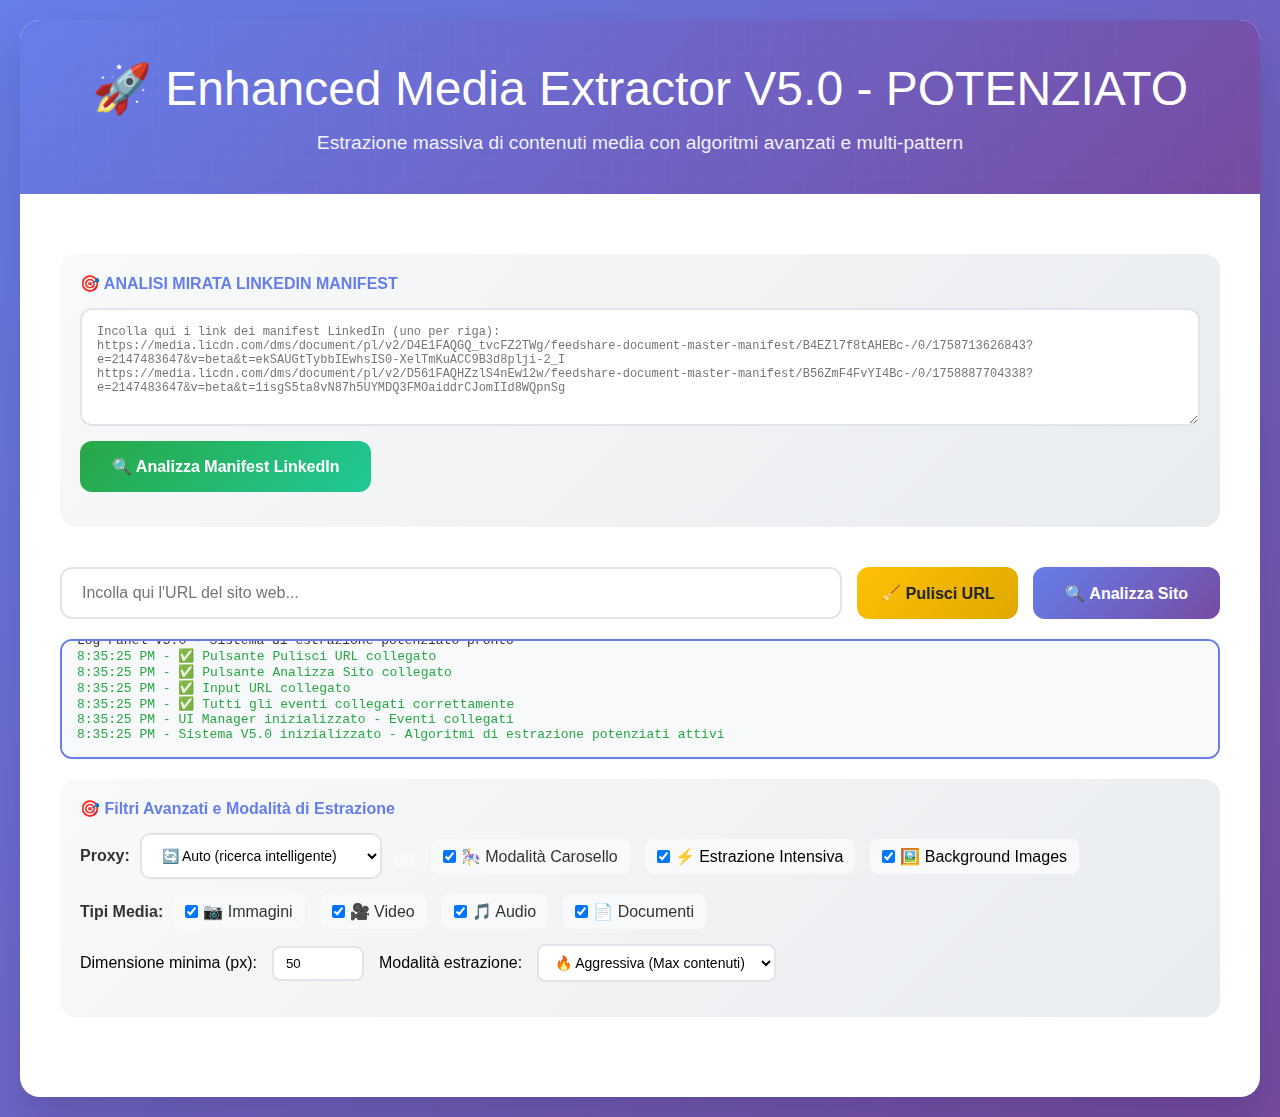
<file: Index.html>
<!DOCTYPE html>
<html lang="it">
<head>
  <meta charset="UTF-8" />
  <meta name="viewport" content="width=device-width, initial-scale=1.0" />
  <title>Enhanced Media Extractor V5.0 - Potenziato</title>
  <link rel="stylesheet" href="styles.css">
</head>
<body>
  <div class="container">
    <div class="header">
      <h1>🚀 Enhanced Media Extractor V5.0 - POTENZIATO</h1>
      <p>Estrazione massiva di contenuti media con algoritmi avanzati e multi-pattern</p>
    </div>

    <div class="main-content">
      <!-- NUOVA SEZIONE: ANALISI MIRATA LINKEDIN -->
      <div class="input-section">
        <div class="advanced-filters">
          <h4>🎯 ANALISI MIRATA LINKEDIN MANIFEST</h4>
          <div class="filter-row">
            <textarea 
              id="linkedinManifests" 
              placeholder="Incolla qui i link dei manifest LinkedIn (uno per riga):
https://media.licdn.com/dms/document/pl/v2/D4E1FAQGQ_tvcFZ2TWg/feedshare-document-master-manifest/B4EZl7f8tAHEBc-/0/1758713626843?e=2147483647&v=beta&t=ekSAUGtTybbIEwhsIS0-XelTmKuACC9B3d8plji-2_I
https://media.licdn.com/dms/document/pl/v2/D561FAQHZzlS4nEw12w/feedshare-document-master-manifest/B56ZmF4FvYI4Bc-/0/1758887704338?e=2147483647&v=beta&t=1isgS5ta8vN87h5UYMDQ3FMOaiddrCJomIId8WQpnSg"
              rows="6"
              style="width: 100%; padding: 15px; border: 2px solid #e1e5e9; border-radius: 12px; font-family: 'Courier New', monospace; font-size: 12px;"
            ></textarea>
          </div>
          <div class="filter-row">
            <button class="extract-btn" onclick="analyzeLinkedInManifests()" style="background: linear-gradient(135deg,#28a745,#20c997);">
              🔍 Analizza Manifest LinkedIn
            </button>
          </div>
        </div>
      </div>

      <div class="input-section">
        <div class="input-group">
          <input type="url" id="siteUrl" placeholder="Incolla qui l'URL del sito web..." />
          <button class="clean-btn" id="cleanUrlBtn">🧹 Pulisci URL</button>
          <button class="extract-btn" id="extractBtn">🔍 Analizza Sito</button>
        </div>

        <div class="log-panel" id="logPanel">Log Panel V5.0 - Sistema di estrazione potenziato pronto</div>

        <div class="advanced-filters">
          <h4>🎯 Filtri Avanzati e Modalità di Estrazione</h4>
          <div class="filter-row">
            <div class="proxy-group">
              <label for="proxySelect">Proxy:</label>
              <select id="proxySelect">
                <option value="auto">🔄 Auto (ricerca intelligente)</option>
                <option value="noproxy">🚀 NoProxy (Accesso Diretto)</option>
                <option value="corsproxy">🌐 CorsProxy</option>
                <option value="allorigins">🔗 AllOrigins</option>
              </select>
              <div class="proxy-status" id="proxyStatus"></div>
            </div>

            <div class="carousel-group">
              <div class="checkbox-item">
                <input type="checkbox" id="carouselMode" checked>
                <label for="carouselMode">🎠 Modalità Carosello</label>
              </div>
            </div>

            <div class="checkbox-item">
              <input type="checkbox" id="deepExtraction" checked>
              <label for="deepExtraction">⚡ Estrazione Intensiva</label>
            </div>

            <div class="checkbox-item">
              <input type="checkbox" id="backgroundImages" checked>
              <label for="backgroundImages">🖼️ Background Images</label>
            </div>
          </div>

          <div class="filter-row">
            <div class="filter-group">
              <label>Tipi Media:</label>
              <div class="filter-checkboxes">
                <div class="checkbox-item">
                  <input type="checkbox" id="filterImg" checked>
                  <label for="filterImg">📷 Immagini</label>
                </div>
                <div class="checkbox-item">
                  <input type="checkbox" id="filterVideo" checked>
                  <label for="filterVideo">🎥 Video</label>
                </div>
                <div class="checkbox-item">
                  <input type="checkbox" id="filterAudio" checked>
                  <label for="filterAudio">🎵 Audio</label>
                </div>
                <div class="checkbox-item">
                  <input type="checkbox" id="filterDoc" checked>
                  <label for="filterDoc">📄 Documenti</label>
                </div>
              </div>
            </div>
          </div>

          <div class="filter-row">
            <label>Dimensione minima (px):</label>
            <input type="number" class="filter-input" id="minSize" value="50" min="0" max="5000">
            <label>Modalità estrazione:</label>
            <select class="filter-input" id="extractionMode">
              <option value="aggressive">🔥 Aggressiva (Max contenuti)</option>
              <option value="standard">⚡ Standard</option>
              <option value="conservative">🛡️ Conservativa</option>
            </select>
          </div>
        </div>
      </div>

      <div class="loading" id="loading">
        <div class="spinner"></div>
        <p id="loadingText">Estrazione intensiva in corso...</p>
      </div>

      <div class="tabs-container" id="tabsContainer" style="display:none;">
        <div class="tabs-nav">
          <button class="tab-btn active" data-tab="media">📸 Media Trovati</button>
          <button class="tab-btn" data-tab="javascript">⚙️ Analisi JavaScript</button>
          <button class="tab-btn" data-tab="stats">📊 Statistiche Dettagliate</button>
        </div>

        <div class="tab-content active" id="mediaTab">
          <div id="mediaResults"></div>
        </div>

        <div class="tab-content" id="javascriptTab">
          <div id="jsResults"></div>
        </div>

        <div class="tab-content" id="statsTab">
          <div id="statsResults"></div>
        </div>
      </div>
    </div>
  </div>

  <script src="app.js"></script>
  <script>
  // FUNZIONE SEMPLICE PER ANALIZZARE MANIFEST LINKEDIN
  async function analyzeLinkedInManifests() {
    const textarea = document.getElementById('linkedinManifests');
    const logPanel = document.getElementById('logPanel');
    const loadingDiv = document.getElementById('loading');
    const proxySelect = document.getElementById('proxySelect').value;
    
    if (!textarea.value.trim()) {
      alert('Incolla prima i link dei manifest LinkedIn!');
      return;
    }

    loadingDiv.style.display = 'block';
    logPanel.innerHTML = '🚀 Avvio analisi manifest LinkedIn...<br>';

    const urls = textarea.value.split('\n').filter(url => url.trim().startsWith('http'));
    
    let allMedia = [];
    
    for (const manifestUrl of urls) {
      try {
        logPanel.innerHTML += `<div class="log-info">📦 Analisi: ${manifestUrl}</div>`;
        
        // Scarica il JSON del manifest
        const response = await fetchWithProxy(manifestUrl, proxySelect);
        const jsonData = await response.json();
        
        // Estrai tutti i media dal JSON
        const mediaFromManifest = extractMediaFromLinkedInJSON(jsonData, manifestUrl);
        allMedia = [...allMedia, ...mediaFromManifest];
        
        logPanel.innerHTML += `<div class="log-success">✅ Trovati ${mediaFromManifest.length} media</div>`;
        
      } catch (error) {
        logPanel.innerHTML += `<div class="log-error">❌ Errore: ${error.message}</div>`;
      }
    }

    loadingDiv.style.display = 'none';
    
    if (allMedia.length > 0) {
      displayLinkedInResults(allMedia);
      logPanel.innerHTML += `<div class="log-success">🎉 ANALISI COMPLETATA: ${allMedia.length} media trovati totali!</div>`;
    } else {
      logPanel.innerHTML += `<div class="log-warning">⚠️ Nessun media trovato nei manifest</div>`;
    }
  }

  // Funzione per fetch con proxy
  async function fetchWithProxy(url, proxySelect) {
    let proxyUrl = url;
    
    if (proxySelect === 'corsproxy') {
      proxyUrl = 'https://corsproxy.io/?' + encodeURIComponent(url);
    } else if (proxySelect === 'allorigins') {
      proxyUrl = 'https://api.allorigins.win/raw?url=' + encodeURIComponent(url);
    }
    // Altri proxy possono essere aggiunti qui
    
    return fetch(proxyUrl, {
      headers: {
        'User-Agent': 'Mozilla/5.0 (Windows NT 10.0; Win64; x64) AppleWebKit/537.36',
        'Accept': 'application/json, */*'
      }
    });
  }

  // Funzione per estrarre media dal JSON LinkedIn
  function extractMediaFromLinkedInJSON(jsonData, sourceUrl) {
    const media = [];
    const seen = new Set();

    function searchInObject(obj, path = '') {
      if (!obj || typeof obj !== 'object') return;

      for (const [key, value] of Object.entries(obj)) {
        const currentPath = path ? `${path}.${key}` : key;
        
        if (typeof value === 'string' && value.startsWith('http')) {
          // Cerca URL media LinkedIn
          if (isLinkedInMediaUrl(value) && !seen.has(value)) {
            seen.add(value);
            const type = getMediaType(value);
            media.push({
              url: value,
              alt: `LinkedIn: ${currentPath}`,
              source: `LinkedIn Manifest (${sourceUrl})`,
              type: type,
              isCarousel: false,
              fromManifest: true
            });
          }
        } else if (typeof value === 'object') {
          searchInObject(value, currentPath);
        } else if (Array.isArray(value)) {
          value.forEach((item, index) => {
            if (typeof item === 'object') {
              searchInObject(item, `${currentPath}[${index}]`);
            }
          });
        }
      }
    }

    // Cerca nelle proprietà specifiche
    const targetProps = ['transcriptManifestUrl', 'transcribedDocumentUrl', 'documentUrl', 'pdfUrl', 'transcriptUrl'];
    targetProps.forEach(prop => {
      if (jsonData[prop] && typeof jsonData[prop] === 'string' && isLinkedInMediaUrl(jsonData[prop]) && !seen.has(jsonData[prop])) {
        seen.add(jsonData[prop]);
        const type = getMediaType(jsonData[prop]);
        media.push({
          url: jsonData[prop],
          alt: `LinkedIn: ${prop}`,
          source: `LinkedIn Property (${sourceUrl})`,
          type: type,
          isCarousel: false,
          fromManifest: true
        });
      }
    });

    // Ricerca generale nell'oggetto
    searchInObject(jsonData);

    return media;
  }

  // Funzione per riconoscere URL media LinkedIn
  function isLinkedInMediaUrl(url) {
    return url.includes('media.licdn.com/dms/') && (
      url.includes('feedshare-document-transcript') ||
      url.includes('feedshare-document-pdf-analyzed') ||
      url.includes('.pdf') ||
      url.includes('transcript') ||
      url.includes('/image/') ||
      url.includes('/video/')
    );
  }

  // Funzione per determinare il tipo di media
  function getMediaType(url) {
    if (url.includes('.pdf')) return 'document';
    if (url.includes('transcript')) return 'document';
    if (url.includes('/image/')) return 'image';
    if (url.includes('/video/')) return 'video';
    return 'document';
  }

  // Funzione per mostrare i risultati
  function displayLinkedInResults(mediaList) {
    const container = document.getElementById('mediaResults');
    const tabsContainer = document.getElementById('tabsContainer');
    
    container.innerHTML = '';
    tabsContainer.style.display = 'block';
    
    // Crea gruppo LinkedIn
    const groupDiv = document.createElement('div');
    groupDiv.className = 'media-group';
    
    const header = document.createElement('div');
    header.className = 'group-header';
    header.innerHTML = `<span>📁 LinkedIn Manifest (${mediaList.length} elementi)</span>`;
    
    const content = document.createElement('div');
    content.className = 'group-content media-grid';
    
    mediaList.forEach((item, i) => {
      content.appendChild(createMediaCard(item, i));
    });
    
    groupDiv.appendChild(header);
    groupDiv.appendChild(content);
    container.appendChild(groupDiv);
    
    // Mostra statistiche
    displayLinkedInStats(mediaList);
  }

  // Funzione per creare card media (semplificata)
  function createMediaCard(media, index) {
    const card = document.createElement('div');
    card.className = 'media-card';
    
    const badge = document.createElement('div');
    badge.className = 'carousel-badge';
    badge.style.background = 'linear-gradient(135deg,#28a745,#20c997)';
    badge.textContent = 'LINKEDIN';
    card.appendChild(badge);
    
    const info = document.createElement('div');
    info.className = 'media-info';
    
    const urlDiv = document.createElement('div');
    urlDiv.className = 'media-url';
    urlDiv.innerHTML = `${media.url}<span class="type-badge type-${media.type}">${media.type.toUpperCase()}</span>`;
    
    if (media.source) {
      const source = document.createElement('div');
      source.className = 'media-source';
      source.textContent = `Fonte: ${media.source}`;
      urlDiv.appendChild(source);
    }
    
    info.appendChild(urlDiv);
    card.appendChild(info);
    
    const actions = document.createElement('div');
    actions.className = 'media-actions';
    
    const downloadBtn = document.createElement('button');
    downloadBtn.className = 'action-btn download-btn';
    downloadBtn.innerHTML = '⬇️ Download';
    downloadBtn.onclick = () => {
      const a = document.createElement('a');
      a.href = media.url;
      a.download = `linkedin-${media.type}-${index + 1}`;
      a.target = '_blank';
      document.body.appendChild(a);
      a.click();
      document.body.removeChild(a);
    };
    
    const copyBtn = document.createElement('button');
    copyBtn.className = 'action-btn copy-btn';
    copyBtn.innerHTML = '📋 Copia';
    copyBtn.onclick = async () => {
      try {
        await navigator.clipboard.writeText(media.url);
        copyBtn.innerHTML = '✅ Copiato';
        setTimeout(() => copyBtn.innerHTML = '📋 Copia', 2000);
      } catch {
        copyBtn.innerHTML = '❌ Errore';
        setTimeout(() => copyBtn.innerHTML = '📋 Copia', 2000);
      }
    };
    
    const openBtn = document.createElement('button');
    openBtn.className = 'action-btn open-btn';
    openBtn.innerHTML = '🔗 Apri';
    openBtn.onclick = () => window.open(media.url, '_blank');
    
    actions.appendChild(downloadBtn);
    actions.appendChild(copyBtn);
    actions.appendChild(openBtn);
    card.appendChild(actions);
    
    return card;
  }

  // Funzione per statistiche
  function displayLinkedInStats(mediaList) {
    const container = document.getElementById('statsResults');
    
    const types = {};
    mediaList.forEach(media => {
      types[media.type] = (types[media.type] || 0) + 1;
    });
    
    container.innerHTML = `
      <div class="stats-dashboard">
        <div class="stat-card">
          <div class="stat-number">${mediaList.length}</div>
          <div class="stat-label">Media Totali</div>
        </div>
        ${Object.entries(types).map(([type, count]) => `
          <div class="stat-card">
            <div class="stat-number">${count}</div>
            <div class="stat-label">${type.charAt(0).toUpperCase() + type.slice(1)}</div>
          </div>
        `).join('')}
      </div>
      <div class="js-analysis">
        <h4>📋 Dettagli Estrazione LinkedIn</h4>
        <p><strong>🎯 Tipo analisi:</strong> Manifest LinkedIn mirata</p>
        <p><strong>🔍 Contenuti estratti:</strong> PDF, Trascrizioni, Documenti, Immagini</p>
        <p><strong>📊 Risultati:</strong> ${mediaList.length} media trovati</p>
      </div>
    `;
  }
  </script>
</body>
</html>
</file>
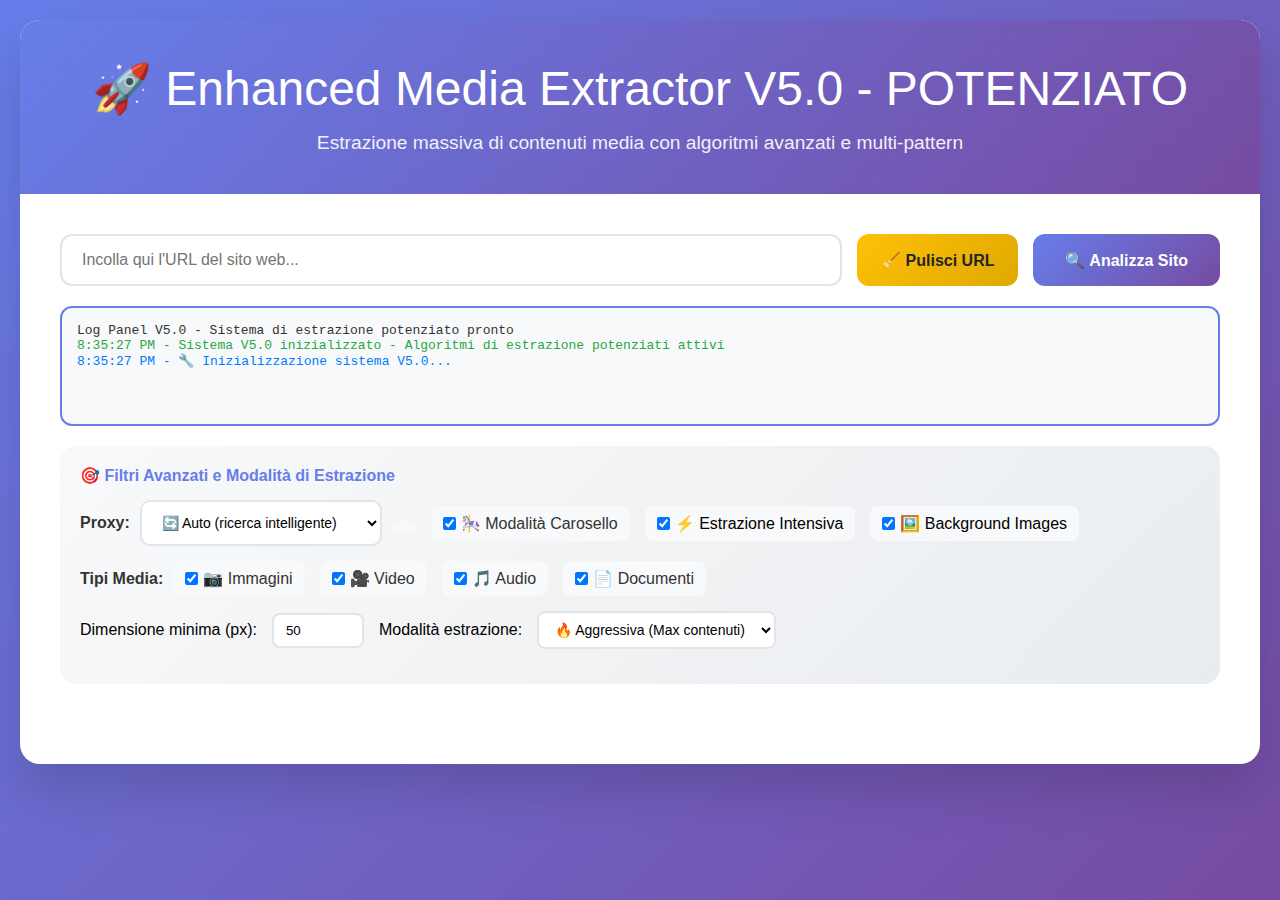
<file: enhanced_media_extractor2.html>
<!DOCTYPE html>
<html lang="it">
<head>
  <meta charset="UTF-8" />
  <meta name="viewport" content="width=device-width, initial-scale=1.0" />
  <title>Enhanced Media Extractor V5.0 - Potenziato</title>
  <style>
    * { margin:0; padding:0; box-sizing:border-box; }
    body { font-family:Segoe UI,Tahoma,Geneva,Verdana,sans-serif; background:linear-gradient(135deg,#667eea,#764ba2); min-height:100vh; padding:20px; }
    .container { max-width:1400px; margin:0 auto; background:#fff; border-radius:20px; box-shadow:0 25px 50px rgba(0,0,0,.15); overflow:hidden; }
    .header { background:linear-gradient(135deg,#667eea,#764ba2); color:#fff; padding:40px; text-align:center; position:relative; }
    .header::before { content:''; position:absolute; top:0; left:0; right:0; bottom:0; background:url('data:image/svg+xml,<svg xmlns="http://www.w3.org/2000/svg" viewBox="0 0 100 100"><defs><pattern id="grid" width="10" height="10" patternUnits="userSpaceOnUse"><path d="M 10 0 L 0 0 0 10" fill="none" stroke="rgba(255,255,255,0.1)" stroke-width="0.5"/></pattern></defs><rect width="100" height="100" fill="url(%23grid)"/></svg>'); opacity:0.3; }
    .header h1 { font-size:3em; margin-bottom:15px; font-weight:300; position:relative; z-index:1; }
    .header p { opacity:.9; font-size:1.2em; position:relative; z-index:1; }
    .main-content { padding:40px; }

    .tabs-container { margin-bottom:30px; }
    .tabs-nav { display:flex; background:#f8f9fa; border-radius:12px; padding:4px; margin-bottom:20px; }
    .tab-btn { flex:1; padding:12px 20px; border:none; background:transparent; cursor:pointer; border-radius:8px; font-weight:500; transition:.3s; }
    .tab-btn.active { background:#667eea; color:#fff; box-shadow:0 4px 12px rgba(102,126,234,.3); }
    .tab-content { display:none; }
    .tab-content.active { display:block; }

    .input-section { margin-bottom:40px; }
    .input-group { display:flex; gap:15px; margin-bottom:20px; }
    .controls-row { display:flex; gap:15px; margin-bottom:20px; flex-wrap:wrap; align-items:center; }
    .filter-group, .proxy-group, .carousel-group { display:flex; align-items:center; gap:10px; }
    .filter-group label, .proxy-group label, .carousel-group label { font-weight:600; color:#333; white-space:nowrap; }

    input[type=url] { flex:1; padding:15px 20px; border:2px solid #e1e5e9; border-radius:12px; font-size:16px; transition:.3s; }
    input[type=url]:focus { outline:none; border-color:#667eea; box-shadow:0 0 0 4px rgba(102,126,234,.1); }

    select { padding:12px 16px; border:2px solid #e1e5e9; border-radius:10px; font-size:14px; background:#fff; cursor:pointer; transition:.3s; }
    select:focus { outline:none; border-color:#667eea; }

    .filter-checkboxes { display:flex; gap:15px; flex-wrap:wrap; }
    .checkbox-item { display:flex; align-items:center; gap:5px; background:#f8f9fa; padding:8px 12px; border-radius:8px; transition:.3s; }
    .checkbox-item:hover { background:#e9ecef; }
    .checkbox-item input[type=checkbox] { margin:0; }
    .checkbox-item label { font-weight:normal; margin:0; cursor:pointer; }

    .extract-btn { background:linear-gradient(135deg,#667eea,#764ba2); color:#fff; border:none; padding:16px 32px; border-radius:12px; font-size:16px; font-weight:600; cursor:pointer; transition:.3s; white-space:nowrap; position:relative; overflow:hidden; }
    .extract-btn:hover { transform:translateY(-2px); box-shadow:0 12px 24px rgba(102,126,234,.4); }
    .extract-btn:disabled { background:#ccc; cursor:not-allowed; transform:none; }

    .clean-btn { background:linear-gradient(135deg,#ffc107,#e0a800); color:#212529; border:none; padding:16px 24px; border-radius:12px; font-size:16px; font-weight:600; cursor:pointer; transition:.3s; white-space:nowrap; }
    .clean-btn:hover { transform:translateY(-2px); box-shadow:0 12px 24px rgba(255,193,7,.4); }

    .log-panel { background:#f8f9fa; border:2px solid #667eea; border-radius:12px; padding:15px; margin:15px 0; height:120px; overflow-y:auto; font-family:'Courier New',monospace; font-size:13px; color:#333; }
    .log-panel .log-info { color:#007bff; }
    .log-panel .log-success { color:#28a745; }
    .log-panel .log-error { color:#dc3545; }
    .log-panel .log-warning { color:#ffc107; }

    .loading { display:none; text-align:center; padding:30px; }
    .spinner { width:60px; height:60px; border:6px solid #f3f3f3; border-top:6px solid #667eea; border-radius:50%; animation:spin 1s linear infinite; margin:0 auto 20px; }
    @keyframes spin { 0%{transform:rotate(0)} 100%{transform:rotate(360deg)} }

    .results { margin-top:30px; }
    .status { padding:16px 20px; border-radius:12px; margin-bottom:20px; font-weight:500; border:2px solid transparent; }
    .status.success { background:linear-gradient(135deg,#d4edda,#c3e6cb); color:#155724; border-color:#c3e6cb; }
    .status.error { background:linear-gradient(135deg,#f8d7da,#f5c6cb); color:#721c24; border-color:#f5c6cb; }
    .status.info { background:linear-gradient(135deg,#d1ecf1,#bee5eb); color:#0c5460; border-color:#bee5eb; }
    .status.warning { background:linear-gradient(135deg,#fff3cd,#ffeaa7); color:#856404; border-color:#ffeaa7; }

    .stats-dashboard { display:grid; grid-template-columns:repeat(auto-fit,minmax(200px,1fr)); gap:20px; margin:20px 0; }
    .stat-card { background:linear-gradient(135deg,#f8f9fa,#e9ecef); border-radius:16px; padding:20px; text-align:center; transition:.3s; border:2px solid transparent; }
    .stat-card:hover { transform:translateY(-4px); box-shadow:0 8px 25px rgba(0,0,0,.1); border-color:#667eea; }
    .stat-number { font-size:2.5em; font-weight:bold; color:#667eea; margin-bottom:8px; }
    .stat-label { font-size:1.1em; color:#666; font-weight:500; }

    .media-grid { display:grid; grid-template-columns:repeat(auto-fill,minmax(320px,1fr)); gap:25px; margin-top:25px; }
    .media-card { background:#fff; border-radius:16px; padding:20px; box-shadow:0 8px 25px rgba(0,0,0,.08); transition:.4s; position:relative; border:2px solid transparent; overflow:hidden; }
    .media-card:hover { transform:translateY(-8px); box-shadow:0 15px 40px rgba(0,0,0,.15); border-color:#667eea; }
    .media-card::before { content:''; position:absolute; top:0; left:0; right:0; height:4px; background:linear-gradient(90deg,#667eea,#764ba2); }

    .media-preview { width:100%; height:220px; object-fit:cover; border-radius:12px; margin-bottom:16px; cursor:pointer; background:linear-gradient(135deg,#f8f9fa,#e9ecef); transition:.3s; }
    .media-preview:hover { transform:scale(1.02); }

    .media-info { margin-bottom:16px; }
    .media-url { font-size:.85em; color:#666; word-break:break-all; margin-bottom:12px; padding:12px; background:linear-gradient(135deg,#f8f9fa,#e9ecef); border-radius:8px; border-left:4px solid #667eea; }
    .media-source { font-size:.75em; color:#888; margin-top:8px; font-style:italic; }

    .media-actions { display:flex; gap:8px; }
    .action-btn { flex:1; border:none; padding:10px 12px; border-radius:8px; font-size:12px; cursor:pointer; font-weight:500; transition:.3s; }
    .download-btn { background:linear-gradient(135deg,#28a745,#20c997); color:#fff; }
    .download-btn:hover { background:linear-gradient(135deg,#218838,#1e7e34); transform:translateY(-1px); }
    .copy-btn { background:linear-gradient(135deg,#6c757d,#495057); color:#fff; }
    .copy-btn:hover { background:linear-gradient(135deg,#5a6268,#343a40); transform:translateY(-1px); }
    .open-btn { background:linear-gradient(135deg,#007bff,#0056b3); color:#fff; }
    .open-btn:hover { background:linear-gradient(135deg,#0056b3,#004085); transform:translateY(-1px); }

    .js-analysis { background:linear-gradient(135deg,#f8f9fa,#e9ecef); border-radius:16px; padding:25px; margin:20px 0; border-left:6px solid #667eea; }
    .js-analysis h4 { color:#667eea; margin-bottom:15px; font-size:1.3em; }
    .js-file-list { max-height:400px; overflow-y:auto; }
    .js-file-item { background:#fff; margin-bottom:12px; padding:15px; border-radius:10px; box-shadow:0 2px 8px rgba(0,0,0,.05); }
    .js-file-url { font-weight:600; color:#333; margin-bottom:8px; }
    .js-file-media { font-size:.9em; color:#666; }
    .js-file-media span { background:#667eea; color:#fff; padding:2px 8px; border-radius:12px; margin-right:8px; font-size:.8em; }

    .type-badge { font-size:.7em; padding:4px 8px; border-radius:12px; margin-left:8px; font-weight:bold; }
    .type-image { background:#e3f2fd; color:#1565c0; }
    .type-video { background:#fff3e0; color:#ef6c00; }
    .type-audio { background:#f3e5f5; color:#7b1fa2; }
    .type-document { background:#e8f5e8; color:#2e7d32; }

    .carousel-badge { position:absolute; top:15px; right:15px; background:linear-gradient(135deg,#ff6b6b,#ee5a52); color:#fff; padding:6px 12px; border-radius:16px; font-size:.75em; font-weight:bold; box-shadow:0 4px 12px rgba(255,107,107,.3); }

    .proxy-status { font-size:0.85em; margin-top:8px; padding:6px 12px; border-radius:6px; background:#f8f9fa; }
    .proxy-working { background:#d4edda; color:#155724; }
    .proxy-failed { background:#f8d7da; color:#721c24; }

    .group-header { background:linear-gradient(135deg,#667eea,#764ba2); color:#fff; padding:15px 20px; border-radius:12px; margin:25px 0 15px 0; font-weight:600; display:flex; justify-content:space-between; align-items:center; box-shadow:0 4px 15px rgba(102,126,234,.3); }
    .toggle-group { background:rgba(255,255,255,.2); color:white; border:none; padding:8px 16px; border-radius:8px; cursor:pointer; transition:.3s; }
    .toggle-group:hover { background:rgba(255,255,255,.3); }
    .group-content { display:grid; grid-template-columns:repeat(auto-fill,minmax(320px,1fr)); gap:25px; }
    .group-collapsed .group-content { display:none; }

    .advanced-filters { background:linear-gradient(135deg,#f8f9fa,#e9ecef); border-radius:16px; padding:20px; margin:20px 0; }
    .advanced-filters h4 { color:#667eea; margin-bottom:15px; }
    .filter-row { display:flex; gap:15px; margin-bottom:15px; flex-wrap:wrap; align-items:center; }
    .filter-input { padding:8px 12px; border:2px solid #e1e5e9; border-radius:8px; }

    @media (max-width:768px){
      .input-group, .controls-row, .filter-row { flex-direction:column; }
      .header h1 { font-size:2.2em; }
      .main-content { padding:20px; }
      .media-grid { grid-template-columns:1fr; }
      .tabs-nav { flex-direction:column; }
      .stats-dashboard { grid-template-columns:repeat(2,1fr); }
    }
  </style>
</head>
<body>
  <div class="container">
    <div class="header">
      <h1>🚀 Enhanced Media Extractor V5.0 - POTENZIATO</h1>
      <p>Estrazione massiva di contenuti media con algoritmi avanzati e multi-pattern</p>
    </div>

    <div class="main-content">
      <div class="input-section">
        <div class="input-group">
          <input type="url" id="siteUrl" placeholder="Incolla qui l'URL del sito web..." />
          <button class="clean-btn" onclick="cleanUrl()">🧹 Pulisci URL</button>
          <button class="extract-btn" onclick="extractContent()">🔍 Analizza Sito</button>
        </div>

        <div class="log-panel" id="logPanel">Log Panel V5.0 - Sistema di estrazione potenziato pronto</div>

        <div class="advanced-filters">
          <h4>🎯 Filtri Avanzati e Modalità di Estrazione</h4>
          <div class="filter-row">
            <div class="proxy-group">
              <label for="proxySelect">Proxy:</label>
              <select id="proxySelect">
                <option value="auto">🔄 Auto (ricerca intelligente)</option>
                <option value="noproxy">🚀 NoProxy (Accesso Diretto)</option>
                <option value="corsproxy">🌐 CorsProxy</option>
                <option value="allorigins">🔗 AllOrigins</option>
              </select>
              <div class="proxy-status" id="proxyStatus"></div>
            </div>

            <div class="carousel-group">
              <div class="checkbox-item">
                <input type="checkbox" id="carouselMode" checked>
                <label for="carouselMode">🎠 Modalità Carosello</label>
              </div>
            </div>

            <div class="checkbox-item">
              <input type="checkbox" id="deepExtraction" checked>
              <label for="deepExtraction">⚡ Estrazione Intensiva</label>
            </div>

            <div class="checkbox-item">
              <input type="checkbox" id="backgroundImages" checked>
              <label for="backgroundImages">🖼️ Background Images</label>
            </div>
          </div>

          <div class="filter-row">
            <div class="filter-group">
              <label>Tipi Media:</label>
              <div class="filter-checkboxes">
                <div class="checkbox-item">
                  <input type="checkbox" id="filterImg" checked>
                  <label for="filterImg">📷 Immagini</label>
                </div>
                <div class="checkbox-item">
                  <input type="checkbox" id="filterVideo" checked>
                  <label for="filterVideo">🎥 Video</label>
                </div>
                <div class="checkbox-item">
                  <input type="checkbox" id="filterAudio" checked>
                  <label for="filterAudio">🎵 Audio</label>
                </div>
                <div class="checkbox-item">
                  <input type="checkbox" id="filterDoc" checked>
                  <label for="filterDoc">📄 Documenti</label>
                </div>
              </div>
            </div>
          </div>

          <div class="filter-row">
            <label>Dimensione minima (px):</label>
            <input type="number" class="filter-input" id="minSize" value="50" min="0" max="5000">
            <label>Modalità estrazione:</label>
            <select class="filter-input" id="extractionMode">
              <option value="aggressive">🔥 Aggressiva (Max contenuti)</option>
              <option value="standard">⚡ Standard</option>
              <option value="conservative">🛡️ Conservativa</option>
            </select>
          </div>
        </div>
      </div>

      <div class="loading" id="loading">
        <div class="spinner"></div>
        <p id="loadingText">Estrazione intensiva in corso...</p>
      </div>

      <div class="tabs-container" id="tabsContainer" style="display:none;">
        <div class="tabs-nav">
          <button class="tab-btn active" onclick="switchTab(event, 'media')">📸 Media Trovati</button>
          <button class="tab-btn" onclick="switchTab(event, 'javascript')">⚙️ Analisi JavaScript</button>
          <button class="tab-btn" onclick="switchTab(event, 'stats')">📊 Statistiche Dettagliate</button>
        </div>

        <div class="tab-content active" id="mediaTab">
          <div id="mediaResults"></div>
        </div>

        <div class="tab-content" id="javascriptTab">
          <div id="jsResults"></div>
        </div>

        <div class="tab-content" id="statsTab">
          <div id="statsResults"></div>
        </div>
      </div>
    </div>
  </div>

  <script>
    let extractionData = { media: [], jsFiles: [], stats: {}, usedProxy: null };

    // Funzione per il logging potenziata
    function addLog(message, type = 'info') {
      console.log(`[${type.toUpperCase()}] ${message}`);
      
      try {
        const logPanel = document.getElementById('logPanel');
        if (!logPanel) return;
        
        const timestamp = new Date().toLocaleTimeString();
        const logEntry = document.createElement('div');
        logEntry.className = `log-${type}`;
        logEntry.textContent = `${timestamp} - ${message}`;
        logPanel.appendChild(logEntry);
        logPanel.scrollTop = logPanel.scrollHeight;

        // Limita numero di log per performance
        if (logPanel.children.length > 100) {
          logPanel.removeChild(logPanel.firstChild);
        }
      } catch (e) {
        console.error('Errore nel log panel:', e);
      }
    }

    document.addEventListener('DOMContentLoaded', function() {
      addLog('Sistema V5.0 inizializzato - Algoritmi di estrazione potenziati attivi', 'success');
    });

    function cleanUrl() {
      try {
        const urlInput = document.getElementById('siteUrl');
        const originalUrl = urlInput.value.trim();
        
        if (!originalUrl) {
          addLog('Nessun URL da pulire', 'warning');
          return;
        }
        
        addLog(`URL originale: ${originalUrl}`, 'info');
        const cleanedUrl = originalUrl.split('?')[0].split('#')[0];
        urlInput.value = cleanedUrl;
        addLog(`URL pulito: ${cleanedUrl}`, 'success');
      } catch (e) {
        addLog(`Errore nella pulizia URL: ${e.message}`, 'error');
      }
    }

    function switchTab(event, tabName) {
      try {
        document.querySelectorAll('.tab-btn').forEach(b => b.classList.remove('active'));
        document.querySelectorAll('.tab-content').forEach(c => c.classList.remove('active'));
        
        if (event && event.target) {
          event.target.classList.add('active');
        }
        
        const tabElement = document.getElementById(tabName + 'Tab');
        if (tabElement) {
          tabElement.classList.add('active');
        }
        
        addLog(`Cambiato tab: ${tabName}`, 'info');
      } catch (e) {
        addLog(`Errore nel cambio tab: ${e.message}`, 'error');
      }
    }

    async function findWorkingProxies() {
      const sources = [
        'https://api.allorigins.win/raw?url=https://httpbin.org/ip',
        'https://corsproxy.io/?https://httpbin.org/ip'
      ];
      
      const working = [];
      addLog('Ricerca proxy ottimizzata V5.0...', 'info');
      
      for (const src of sources) {
        try {
          const proxyName = src.includes('allorigins') ? 'AllOrigins' : 'CorsProxy';
          addLog(`Test proxy: ${proxyName}`, 'info');
          
          const response = await Promise.race([
            fetch(src, { 
              method: 'GET',
              headers: {
                'User-Agent': 'Mozilla/5.0 (Windows NT 10.0; Win64; x64) AppleWebKit/537.36'
              }
            }),
            new Promise((_, reject) => setTimeout(() => reject(new Error('Timeout')), 8000))
          ]);
          
          if (response.ok) {
            const baseUrl = src.includes('allorigins') ? 
              'https://api.allorigins.win/raw?url=' : 'https://corsproxy.io/?';
            working.push(baseUrl);
            addLog(`✅ Proxy verificato: ${proxyName}`, 'success');
          }
        } catch (e) {
          addLog(`❌ Proxy fallito: ${e.message}`, 'error');
        }
      }
      
      return working;
    }

    async function fetchWithNoProxy(url) {
      addLog('Tentativo accesso diretto ottimizzato...', 'info');
      
      try {
        const response = await Promise.race([
          fetch(url, {
            method: 'GET',
            headers: {
              'User-Agent': 'Mozilla/5.0 (Windows NT 10.0; Win64; x64) AppleWebKit/537.36',
              'Accept': 'text/html,application/xhtml+xml,application/xml;q=0.9,image/webp,*/*;q=0.8',
              'Accept-Language': 'en-US,en;q=0.9,it;q=0.8'
            },
            mode: 'cors'
          }),
          new Promise((_, reject) => setTimeout(() => reject(new Error('Timeout accesso diretto')), 15000))
        ]);
        
        if (response.ok) {
          return await response.text();
        } else {
          throw new Error(`HTTP ${response.status} - ${response.statusText}`);
        }
      } catch (e) {
        throw new Error(`Accesso diretto fallito: ${e.message}`);
      }
    }

    function getMediaType(url) {
      const u = url.toLowerCase();
      if (/\.(jpe?g|png|gif|webp|svg|bmp|tiff?|avif|ico|heic|heif)(\?|#|$)/i.test(u)) return 'image';
      if (/\.(mp4|mov|avi|mkv|webm|m4v|3gp|flv|wmv|ogv|m3u8|ts)(\?|#|$)/i.test(u)) return 'video';
      if (/\.(mp3|wav|ogg|m4a|aac|flac|wma|opus)(\?|#|$)/i.test(u)) return 'audio';
      if (/\.(pdf|doc|docx|xls|xlsx|ppt|pptx|txt|rtf)(\?|#|$)/i.test(u)) return 'document';
      return 'unknown';
    }

    // ALGORITMO DI ESTRAZIONE POTENZIATO V5.0
    function extractMediaAdvanced(html, baseUrl, filters) {
      const media = [];
      const seen = new Set();
      const mode = document.getElementById('extractionMode').value;
      
      addLog(`🔥 AVVIO ESTRAZIONE POTENZIATA V5.0 - Modalità: ${mode.toUpperCase()}`, 'info');
      
      try {
        // 1. PATTERN REGEX ESTESI E MULTIPLI
        const extensivePatterns = [
          // Immagini - Pattern base e avanzati
          /https?:\/\/[^"'\s)}<]+\.(?:jpe?g|png|gif|webp|svg|bmp|tiff?|avif|ico|heic)(?:\?[^"'\s)}<]*)?/gi,
          
          // Video - Esteso con formati streaming
          /https?:\/\/[^"'\s)}<]+\.(?:mp4|mov|avi|mkv|webm|m4v|3gp|flv|wmv|ogv|m3u8|ts)(?:\?[^"'\s)}<]*)?/gi,
          
          // Audio - Formati completi
          /https?:\/\/[^"'\s)}<]+\.(?:mp3|wav|ogg|m4a|aac|flac|wma|opus)(?:\?[^"'\s)}<]*)?/gi,
          
          // Pattern generici per domini media
          /https?:\/\/(?:.*\.)?(?:imgur|flickr|instagram|youtube|vimeo|soundcloud|spotify)\.com\/[^"'\s)}<]+/gi,
          
          // Pattern per CDN e servizi cloud
          /https?:\/\/[^"'\s)}<]*(?:amazonaws|cloudfront|akamai|fastly|jsdelivr)\.(?:com|net)\/[^"'\s)}<]+\.(?:jpe?g|png|gif|webp|svg|mp4|webm|mp3|wav)(?:\?[^"'\s)}<]*)?/gi,
        ];
        
        let patternCount = 0;
        extensivePatterns.forEach((pattern, i) => {
          let match;
          while ((match = pattern.exec(html)) !== null) {
            const url = match[0].replace(/['">\s}]+$/, ''); // Pulisce caratteri finali
            if (url && !seen.has(url) && url.startsWith('http') && url.length > 10) {
              seen.add(url);
              const type = getMediaType(url);
              if (shouldIncludeMedia(url, filters, type)) {
                media.push({
                  url: url,
                  alt: `Advanced Pattern ${i + 1}`,
                  source: `Regex Pattern ${i + 1}`,
                  type: type,
                  isCarousel: false
                });
                patternCount++;
              }
            }
          }
        });
        
        addLog(`✅ Pattern Regex: ${patternCount} media estratti`, 'success');
        
        // 2. PARSING DOM APPROFONDITO
        let domCount = 0;
        const doc = new DOMParser().parseFromString(html, 'text/html');
        
        if (filters.images) {
          // Immagini da tag IMG
          const images = doc.querySelectorAll('img[src], img[data-src], img[data-original], img[data-lazy], img[data-srcset]');
          images.forEach((img, i) => {
            const sources = [
              img.src,
              img.getAttribute('data-src'),
              img.getAttribute('data-original'),
              img.getAttribute('data-lazy'),
              img.getAttribute('srcset')?.split(',')[0]?.split(' ')[0]
            ].filter(Boolean);
            
            sources.forEach(src => {
              if (src && src.startsWith('http') && !seen.has(src)) {
                seen.add(src);
                media.push({
                  url: src,
                  alt: img.alt || `DOM Image ${i + 1}`,
                  source: 'DOM IMG Tag',
                  type: 'image',
                  isCarousel: img.closest('.carousel, .slider, .swiper, .gallery') !== null
                });
                domCount++;
              }
            });
          });
          
          // Background images da CSS inline e computed styles
          if (filters.backgroundImages) {
            const elementsWithBg = doc.querySelectorAll('*[style*="background"], div, section, header');
            elementsWithBg.forEach((el, i) => {
              const style = el.getAttribute('style') || '';
              const bgMatches = style.match(/background[^:]*:\s*url\(['"]?([^'")\s]+)['"]?\)/gi);
              if (bgMatches) {
                bgMatches.forEach(match => {
                  const urlMatch = match.match(/url\(['"]?([^'")\s]+)['"]?\)/i);
                  if (urlMatch && urlMatch[1] && urlMatch[1].startsWith('http') && !seen.has(urlMatch[1])) {
                    seen.add(urlMatch[1]);
                    media.push({
                      url: urlMatch[1],
                      alt: `Background Image ${i + 1}`,
                      source: 'CSS Background',
                      type: 'image',
                      isCarousel: false
                    });
                    domCount++;
                  }
                });
              }
            });
          }
        }
        
        if (filters.videos) {
          // Video da tag VIDEO e SOURCE
          const videos = doc.querySelectorAll('video[src], video source[src], video[data-src]');
          videos.forEach((vid, i) => {
            const sources = [
              vid.src,
              vid.getAttribute('data-src'),
              vid.getAttribute('poster')
            ].filter(Boolean);
            
            sources.forEach(src => {
              if (src && src.startsWith('http') && !seen.has(src)) {
                seen.add(src);
                media.push({
                  url: src,
                  alt: `Video Source ${i + 1}`,
                  source: 'DOM VIDEO Tag',
                  type: getMediaType(src),
                  isCarousel: false
                });
                domCount++;
              }
            });
          });
        }
        
        if (filters.audio) {
          // Audio da tag AUDIO
          const audios = doc.querySelectorAll('audio[src], audio source[src]');
          audios.forEach((aud, i) => {
            const src = aud.src || aud.getAttribute('src');
            if (src && src.startsWith('http') && !seen.has(src)) {
              seen.add(src);
              media.push({
                url: src,
                alt: `Audio Source ${i + 1}`,
                source: 'DOM AUDIO Tag',
                type: 'audio',
                isCarousel: false
              });
              domCount++;
            }
          });
        }
        
        addLog(`✅ Parsing DOM: ${domCount} media estratti`, 'success');
        
        // 3. ESTRAZIONE DA JSON-LD E METADATA
        let metadataCount = 0;
        if (mode === 'aggressive') {
          const scripts = doc.querySelectorAll('script[type="application/ld+json"], script:not([src])');
          scripts.forEach(script => {
            try {
              if (script.type === 'application/ld+json') {
                const data = JSON.parse(script.textContent);
                extractFromJsonLD(data, media, seen);
              } else {
                // Cerca URL in JavaScript inline
                const jsContent = script.textContent;
                const jsUrls = jsContent.match(/https?:\/\/[^"'\s]+\.(?:jpe?g|png|gif|webp|mp4|webm|mp3|wav)(?:\?[^"'\s]*)?/gi);
                if (jsUrls) {
                  jsUrls.forEach(url => {
                    if (!seen.has(url)) {
                      seen.add(url);
                      const type = getMediaType(url);
                      if (shouldIncludeMedia(url, filters, type)) {
                        media.push({
                          url: url,
                          alt: 'JavaScript Embedded',
                          source: 'JavaScript Code',
                          type: type,
                          isCarousel: false
                        });
                        metadataCount++;
                      }
                    }
                  });
                }
              }
            } catch (e) {
              // Ignora errori di parsing JSON
            }
          });
          
          // Meta tags per immagini social
          const metaTags = doc.querySelectorAll('meta[property*="image"], meta[name*="image"], meta[property*="video"], meta[name*="video"]');
          metaTags.forEach(meta => {
            const content = meta.getAttribute('content');
            if (content && content.startsWith('http') && !seen.has(content)) {
              seen.add(content);
              const type = getMediaType(content);
              if (shouldIncludeMedia(content, filters, type)) {
                media.push({
                  url: content,
                  alt: 'Social Media Meta',
                  source: 'Meta Tag',
                  type: type,
                  isCarousel: false
                });
                metadataCount++;
              }
            }
          });
          
          addLog(`✅ Metadata/JSON-LD: ${metadataCount} media estratti`, 'success');
        }
        
        // 4. ESTRAZIONE DA ATTRIBUTI DATA-* E LAZY LOADING
        let lazyCount = 0;
        if (filters.deepExtraction) {
          const lazyElements = doc.querySelectorAll('[data-src], [data-original], [data-lazy], [data-srcset], [data-bg], [data-background]');
          lazyElements.forEach((el, i) => {
            const dataSources = [
              el.getAttribute('data-src'),
              el.getAttribute('data-original'),
              el.getAttribute('data-lazy'),
              el.getAttribute('data-srcset')?.split(',')[0]?.split(' ')[0],
              el.getAttribute('data-bg'),
              el.getAttribute('data-background')
            ].filter(Boolean);
            
            dataSources.forEach(src => {
              if (src && src.startsWith('http') && !seen.has(src)) {
                seen.add(src);
                const type = getMediaType(src);
                if (shouldIncludeMedia(src, filters, type)) {
                  media.push({
                    url: src,
                    alt: `Lazy Load ${i + 1}`,
                    source: 'Lazy Loading',
                    type: type,
                    isCarousel: el.closest('.carousel, .slider, .swiper, .gallery') !== null
                  });
                  lazyCount++;
                }
              }
            });
          });
          
          addLog(`✅ Lazy Loading: ${lazyCount} media estratti`, 'success');
        }
        
        // 5. RIMOZIONE DUPLICATI E FILTRI FINALI
        const uniqueMedia = [];
        const finalSeen = new Set();
        
        media.forEach(item => {
          const cleanUrl = item.url.split('?')[0].split('#')[0];
          if (!finalSeen.has(cleanUrl) && isValidMediaUrl(item.url)) {
            finalSeen.add(cleanUrl);
            uniqueMedia.push(item);
          }
        });
        
        addLog(`🎉 ESTRAZIONE COMPLETATA: ${uniqueMedia.length} media unici trovati!`, 'success');
        addLog(`📊 Dettagli: Regex(${patternCount}) + DOM(${domCount}) + Metadata(${metadataCount}) + Lazy(${lazyCount})`, 'info');
        
        return uniqueMedia;
        
      } catch (e) {
        addLog(`❌ Errore nell'estrazione avanzata: ${e.message}`, 'error');
        return media;
      }
    }
    
    // Estrae media da JSON-LD strutturato
    function extractFromJsonLD(data, media, seen) {
      try {
        if (Array.isArray(data)) {
          data.forEach(item => extractFromJsonLD(item, media, seen));
          return;
        }
        
        if (typeof data === 'object' && data !== null) {
          // Cerca proprietà immagine/video comuni
          const mediaProps = ['image', 'video', 'audio', 'thumbnail', 'logo', 'photo', 'contentUrl', 'embedUrl', 'url'];
          
          mediaProps.forEach(prop => {
            if (data[prop]) {
              let urls = Array.isArray(data[prop]) ? data[prop] : [data[prop]];
              urls.forEach(item => {
                let url = typeof item === 'string' ? item : item?.url || item?.contentUrl;
                if (url && url.startsWith('http') && !seen.has(url)) {
                  seen.add(url);
                  media.push({
                    url: url,
                    alt: 'JSON-LD Structured Data',
                    source: 'JSON-LD',
                    type: getMediaType(url),
                    isCarousel: false
                  });
                }
              });
            }
          });
          
          // Ricorsione per oggetti nested
          Object.values(data).forEach(value => {
            if (typeof value === 'object') {
              extractFromJsonLD(value, media, seen);
            }
          });
        }
      } catch (e) {
        // Ignora errori di parsing
      }
    }
    
    // Valida se l'URL è un media valido
    function isValidMediaUrl(url) {
      try {
        const urlObj = new URL(url);
        const pathname = urlObj.pathname.toLowerCase();
        
        // Esclude URL troppo generici o non media
        if (pathname === '/' || pathname === '') return false;
        if (url.includes('favicon')) return false;
        if (url.includes('logo') && url.length < 50) return false;
        
        return true;
      } catch {
        return false;
      }
    }

    function shouldIncludeMedia(url, filters, type) {
      const minSize = parseInt(document.getElementById('minSize').value) || 0;
      
      // Filtro per dimensione (approssimativo basato su URL)
      if (minSize > 100 && (url.includes('thumb') || url.includes('small') || url.includes('mini'))) {
        return false;
      }
      
      switch (type) {
        case 'image':
          return filters.images;
        case 'video':
          return filters.videos;
        case 'audio':
          return filters.audio;
        case 'document':
          return filters.documents;
        default:
          return filters.images; // default per unknown
      }
    }

    function getActiveFilters() {
      return {
        images: document.getElementById('filterImg').checked,
        videos: document.getElementById('filterVideo').checked,
        audio: document.getElementById('filterAudio').checked,
        documents: document.getElementById('filterDoc').checked,
        carouselMode: document.getElementById('carouselMode').checked,
        deepExtraction: document.getElementById('deepExtraction').checked,
        backgroundImages: document.getElementById('backgroundImages').checked
      };
    }

    function showStatus(type, message) {
      const statusDiv = document.createElement('div');
      statusDiv.className = `status ${type}`;
      statusDiv.innerHTML = message;
      document.getElementById('mediaResults').appendChild(statusDiv);
    }

    function createMediaCard(media, index) {
      const card = document.createElement('div');
      card.className = 'media-card';
      
      // Badge per carosello
      if (media.isCarousel) {
        const badge = document.createElement('div');
        badge.className = 'carousel-badge';
        badge.textContent = 'CAROUSEL';
        card.appendChild(badge);
      }
      
      // Preview media
      const type = media.type || getMediaType(media.url);
      let preview;
      
      if (type === 'video') {
        preview = document.createElement('video');
        preview.src = media.url;
        preview.controls = true;
        preview.className = 'media-preview';
        preview.style.height = '200px';
      } else if (type === 'audio') {
        preview = document.createElement('audio');
        preview.src = media.url;
        preview.controls = true;
        preview.style.width = '100%';
        preview.style.height = '60px';
      } else {
        preview = document.createElement('img');
        preview.src = media.url;
        preview.className = 'media-preview';
        preview.loading = 'lazy'; // Lazy loading per performance
        preview.onerror = () => {
          preview.src = 'data:image/svg+xml,' + encodeURIComponent('<svg xmlns="http://www.w3.org/2000/svg" width="300" height="220" viewBox="0 0 300 220"><rect width="100%" height="100%" fill="#f8f9fa"/><text x="50%" y="50%" text-anchor="middle" dy="0.3em" fill="#6c757d" font-family="Arial" font-size="14">Media non disponibile</text></svg>');
        };
      }
      
      card.appendChild(preview);
      
      // Info media
      const info = document.createElement('div');
      info.className = 'media-info';
      
      const urlDiv = document.createElement('div');
      urlDiv.className = 'media-url';
      urlDiv.innerHTML = `${media.url}<span class="type-badge type-${type}">${type.toUpperCase()}</span>`;
      
      if (media.source) {
        const source = document.createElement('div');
        source.className = 'media-source';
        source.textContent = `Fonte: ${media.source}`;
        urlDiv.appendChild(source);
      }
      
      info.appendChild(urlDiv);
      card.appendChild(info);
      
      // Azioni
      const actions = document.createElement('div');
      actions.className = 'media-actions';
      
      // Download
      const downloadBtn = document.createElement('button');
      downloadBtn.className = 'action-btn download-btn';
      downloadBtn.innerHTML = '⬇️ Download';
      downloadBtn.onclick = () => {
        const a = document.createElement('a');
        a.href = media.url;
        a.download = `media-${type}-${index + 1}`;
        a.target = '_blank';
        document.body.appendChild(a);
        a.click();
        document.body.removeChild(a);
      };
      
      // Copia
      const copyBtn = document.createElement('button');
      copyBtn.className = 'action-btn copy-btn';
      copyBtn.innerHTML = '📋 Copia';
      copyBtn.onclick = async () => {
        try {
          await navigator.clipboard.writeText(media.url);
          copyBtn.innerHTML = '✅ Copiato';
          setTimeout(() => copyBtn.innerHTML = '📋 Copia', 2000);
        } catch {
          copyBtn.innerHTML = '❌ Errore';
          setTimeout(() => copyBtn.innerHTML = '📋 Copia', 2000);
        }
      };
      
      // Apri
      const openBtn = document.createElement('button');
      openBtn.className = 'action-btn open-btn';
      openBtn.innerHTML = '🔗 Apri';
      openBtn.onclick = () => window.open(media.url, '_blank');
      
      actions.appendChild(downloadBtn);
      actions.appendChild(copyBtn);
      actions.appendChild(openBtn);
      card.appendChild(actions);
      
      return card;
    }

    function displayMedia(mediaList) {
      const container = document.getElementById('mediaResults');
      
      if (!mediaList.length) {
        container.innerHTML = '<div class="status warning">⚠️ Nessun media trovato con i filtri attuali. Prova a modificare le impostazioni di estrazione.</div>';
        return;
      }
      
      // Raggruppa per tipo di media
      const groups = {
        'Immagini': mediaList.filter(m => m.type === 'image'),
        'Video': mediaList.filter(m => m.type === 'video'),
        'Audio': mediaList.filter(m => m.type === 'audio'),
        'Documenti': mediaList.filter(m => m.type === 'document'),
        'Altri': mediaList.filter(m => !['image', 'video', 'audio', 'document'].includes(m.type))
      };
      
      // Mostra gruppi con contenuto
      Object.entries(groups).forEach(([groupName, items]) => {
        if (items.length === 0) return;
        
        const groupDiv = document.createElement('div');
        groupDiv.className = 'media-group';
        
        const header = document.createElement('div');
        header.className = 'group-header';
        header.innerHTML = `<span>📁 ${groupName} (${items.length} elementi)</span>`;
        
        const toggleBtn = document.createElement('button');
        toggleBtn.className = 'toggle-group';
        toggleBtn.innerHTML = '👁️ Mostra/Nascondi';
        toggleBtn.onclick = () => {
          groupDiv.classList.toggle('group-collapsed');
          addLog(`Gruppo ${groupName} ${groupDiv.classList.contains('group-collapsed') ? 'nascosto' : 'mostrato'}`, 'info');
        };
        
        header.appendChild(toggleBtn);
        
        const content = document.createElement('div');
        content.className = 'group-content media-grid';
        
        items.forEach((item, i) => {
          content.appendChild(createMediaCard(item, i));
        });
        
        groupDiv.appendChild(header);
        groupDiv.appendChild(content);
        container.appendChild(groupDiv);
      });
    }

    function displayStats() {
      const stats = extractionData.stats;
      const container = document.getElementById('statsResults');
      
      container.innerHTML = `
        <div class="stats-dashboard">
          <div class="stat-card">
            <div class="stat-number">${stats.total || 0}</div>
            <div class="stat-label">Media Totali</div>
          </div>
          <div class="stat-card">
            <div class="stat-number">${stats.images || 0}</div>
            <div class="stat-label">Immagini</div>
          </div>
          <div class="stat-card">
            <div class="stat-number">${stats.videos || 0}</div>
            <div class="stat-label">Video</div>
          </div>
          <div class="stat-card">
            <div class="stat-number">${stats.audio || 0}</div>
            <div class="stat-label">Audio</div>
          </div>
          <div class="stat-card">
            <div class="stat-number">${stats.documents || 0}</div>
            <div class="stat-label">Documenti</div>
          </div>
          <div class="stat-card">
            <div class="stat-number">${stats.domains || 0}</div>
            <div class="stat-label">Domini</div>
          </div>
        </div>
        <div class="js-analysis">
          <h4>📋 Dettagli Estrazione V5.0</h4>
          <p><strong>🔗 Proxy utilizzato:</strong> ${extractionData.usedProxy || 'N/A'}</p>
          <p><strong>🌐 Domini trovati:</strong> ${stats.domains || 'N/A'}</p>
          <p><strong>⚡ Modalità estrazione:</strong> ${document.getElementById('extractionMode').value.toUpperCase()}</p>
          <p><strong>🎯 Algoritmi attivi:</strong> Pattern Regex + DOM Parser + Metadata + Lazy Loading</p>
          <p><strong>🔍 Fonti analizzate:</strong> IMG tags, CSS backgrounds, JSON-LD, Meta tags, Data attributes</p>
        </div>
      `;
    }

    function displayJavaScriptAnalysis() {
      const container = document.getElementById('jsResults');
      
      container.innerHTML = `
        <div class="js-analysis">
          <h4>⚙️ Analisi JavaScript e Estrazione Avanzata</h4>
          <p><strong>🔬 Algoritmi V5.0 utilizzati:</strong></p>
          <ul style="margin: 15px 0; padding-left: 30px;">
            <li>✅ Pattern Regex Estesi (${extractionData.stats.regexPatterns || 0} pattern)</li>
            <li>✅ DOM Parser Approfondito</li>
            <li>✅ Analisi JSON-LD e Metadata</li>
            <li>✅ Estrazione Background CSS</li>
            <li>✅ Lazy Loading Detection</li>
            <li>✅ Social Media Meta Tags</li>
          </ul>
          <p><strong>📊 Performance:</strong> Estrazione ottimizzata per massimizzare i risultati mantenendo la stabilità.</p>
          <p><strong>🎯 Raccomandazione:</strong> Per siti con contenuto dinamico, usa modalità "Aggressiva" per migliori risultati.</p>
        </div>
      `;
    }

    async function extractContent() {
      const url = document.getElementById('siteUrl').value.trim();
      const proxySelect = document.getElementById('proxySelect').value;
      const filters = getActiveFilters();
      
      const loadingDiv = document.getElementById('loading');
      const tabsContainer = document.getElementById('tabsContainer');
      const extractBtn = document.querySelector('.extract-btn');
      const loadingText = document.getElementById('loadingText');
      const proxyStatus = document.getElementById('proxyStatus');
      
      // Reset UI
      document.getElementById('mediaResults').innerHTML = '';
      document.getElementById('jsResults').innerHTML = '';
      document.getElementById('statsResults').innerHTML = '';
      
      loadingDiv.style.display = 'block';
      tabsContainer.style.display = 'none';
      extractBtn.disabled = true;
      extractBtn.innerHTML = '🔄 Estrazione in corso...';
      proxyStatus.textContent = '';
      
      addLog('=== 🚀 AVVIO ESTRAZIONE POTENZIATA V5.0 ===', 'info');
      
      if (!url) {
        addLog('❌ URL mancante o non valido', 'error');
        showStatus('error', 'Per favore inserisci un URL valido');
        loadingDiv.style.display = 'none';
        extractBtn.disabled = false;
        extractBtn.innerHTML = '🔍 Analizza Sito';
        return;
      }
      
      addLog(`🎯 Target URL: ${url}`, 'info');
      addLog(`🔧 Proxy: ${proxySelect}, Modalità: ${document.getElementById('extractionMode').value}`, 'info');
      
      let html = null;
      let usedProxy = null;
      
      try {
        if (proxySelect === 'noproxy') {
          loadingText.textContent = '🚀 Accesso diretto ottimizzato...';
          addLog('🔗 Tentativo accesso diretto (NoProxy)...', 'info');
          html = await fetchWithNoProxy(url);
          usedProxy = 'Accesso Diretto (NoProxy)';
          addLog('✅ HTML scaricato con successo via NoProxy', 'success');
        } else {
          let proxies = [];
          
          if (proxySelect === 'auto') {
            loadingText.textContent = '🔍 Ricerca proxy intelligente V5.0...';
            proxyStatus.innerHTML = '<span class="proxy-working">🔄 Ricerca proxy...</span>';
            proxies = await findWorkingProxies();
            addLog(`📊 Ricerca completata: ${proxies.length} proxy disponibili`, 'info');
          } else if (proxySelect === 'corsproxy') {
            proxies = ['https://corsproxy.io/?'];
            addLog('🌐 Uso CorsProxy predefinito', 'info');
          } else if (proxySelect === 'allorigins') {
            proxies = ['https://api.allorigins.win/raw?url='];
            addLog('🔗 Uso AllOrigins predefinito', 'info');
          }
          
          for (const proxy of proxies) {
            try {
              const proxyName = proxy.split('/')[2] || proxy;
              loadingText.textContent = `🔍 Test proxy: ${proxyName}...`;
              proxyStatus.innerHTML = `<span class="proxy-working">⏳ Test: ${proxyName}</span>`;
              addLog(`🧪 Tentativo con proxy: ${proxyName}`, 'info');
              
              const proxyUrl = proxy.includes('?') ? 
                proxy + encodeURIComponent(url) : 
                proxy + url;
              
              const response = await Promise.race([
                fetch(proxyUrl, {
                  headers: {
                    'User-Agent': 'Mozilla/5.0 (Windows NT 10.0; Win64; x64) AppleWebKit/537.36',
                    'Accept': 'text/html,application/xhtml+xml,application/xml;q=0.9,*/*;q=0.8'
                  }
                }),
                new Promise((_, reject) => setTimeout(() => reject(new Error('Timeout proxy')), 15000))
              ]);
              
              if (response.ok) {
                html = await response.text();
                usedProxy = proxy;
                addLog(`✅ Connessione riuscita (Status: ${response.status}, Size: ${html.length} chars)`, 'success');
                proxyStatus.innerHTML = '<span class="proxy-working">✅ Proxy funzionante</span>';
                break;
              } else {
                addLog(`❌ HTTP Error ${response.status}`, 'error');
              }
            } catch (e) {
              addLog(`❌ Proxy fallito: ${e.message}`, 'error');
              proxyStatus.innerHTML = '<span class="proxy-failed">❌ Proxy fallito</span>';
              
              if (proxySelect !== 'auto') {
                throw new Error(`Proxy ${proxy} non funzionante: ${e.message}`);
              }
            }
          }
          
          if (!html) {
            throw new Error('Tutti i proxy hanno fallito. Prova con "NoProxy" o cambia proxy.');
          }
        }
        
        // ESTRAZIONE MEDIA POTENZIATA V5.0
        loadingText.textContent = '🔥 Estrazione intensiva media in corso...';
        addLog(`📄 HTML ricevuto: ${html.length} caratteri`, 'info');
        
        const mediaList = extractMediaAdvanced(html, url, filters);
        
        // Calcolo statistiche dettagliate
        const stats = {
          total: mediaList.length,
          images: mediaList.filter(m => m.type === 'image').length,
          videos: mediaList.filter(m => m.type === 'video').length,
          audio: mediaList.filter(m => m.type === 'audio').length,
          documents: mediaList.filter(m => m.type === 'document').length,
          domains: [...new Set(mediaList.map(m => {
            try {
              return new URL(m.url).hostname;
            } catch {
              return 'unknown';
            }
          }))].length,
          regexPatterns: 5, // Numero di pattern regex utilizzati
          sources: [...new Set(mediaList.map(m => m.source))].length
        };
        
        extractionData = {
          media: mediaList,
          jsFiles: [],
          stats: stats,
          usedProxy: usedProxy || 'Unknown'
        };
        
        // Mostra risultati
        loadingDiv.style.display = 'none';
        extractBtn.disabled = false;
        extractBtn.innerHTML = '🔍 Analizza Sito';
        tabsContainer.style.display = 'block';
        proxyStatus.textContent = '';
        
        if (mediaList.length) {
          addLog(`🎉 ESTRAZIONE COMPLETATA CON SUCCESSO!`, 'success');
          addLog(`📊 RISULTATI: ${mediaList.length} media trovati (Img:${stats.images}, Vid:${stats.videos}, Aud:${stats.audio})`, 'success');
          showStatus('success', `🎉 Trovati ${mediaList.length} media con algoritmi V5.0! Proxy: ${usedProxy?.split('?')[0]?.split('/').pop() || 'Diretto'}`);
          
          displayMedia(mediaList);
          displayJavaScriptAnalysis();
          displayStats();
          
          // Switch automatico al tab media se ci sono risultati
          switchTab({target: document.querySelector('.tab-btn')}, 'media');
        } else {
          addLog('⚠️ Nessun media trovato con i filtri correnti', 'warning');
          addLog('💡 Suggerimento: Prova modalità "Aggressiva" o riduci i filtri', 'info');
          showStatus('warning', '⚠️ Nessun media trovato. Prova a modificare i filtri o usa modalità "Aggressiva".');
        }
        
      } catch (error) {
        loadingDiv.style.display = 'none';
        extractBtn.disabled = false;
        extractBtn.innerHTML = '🔍 Analizza Sito';
        proxyStatus.innerHTML = '<span class="proxy-failed">❌ Errore</span>';
        
        addLog(`❌ ERRORE FATALE: ${error.message}`, 'error');
        addLog('💡 Suggerimenti: Verifica URL, prova proxy diverso, o usa NoProxy', 'info');
        showStatus('error', `❌ Errore: ${error.message}`);
      }
    }

    // Event listener per Enter
    document.getElementById('siteUrl').addEventListener('keypress', function(e) {
      if (e.key === 'Enter') {
        extractContent();
      }
    });

    // Auto-test dei proxy all'avvio
    document.addEventListener('DOMContentLoaded', async function() {
      addLog('🔧 Inizializzazione sistema V5.0...', 'info');
      
      setTimeout(async () => {
        try {
          const proxies = await findWorkingProxies();
          addLog(`✅ Sistema pronto! ${proxies.length} proxy disponibili`, 'success');
        } catch (e) {
          addLog('⚠️ Avviso: Alcuni proxy potrebbero non essere disponibili', 'warning');
        }
      }, 1000);
    });
  </script>
</body>
</html>
</file>
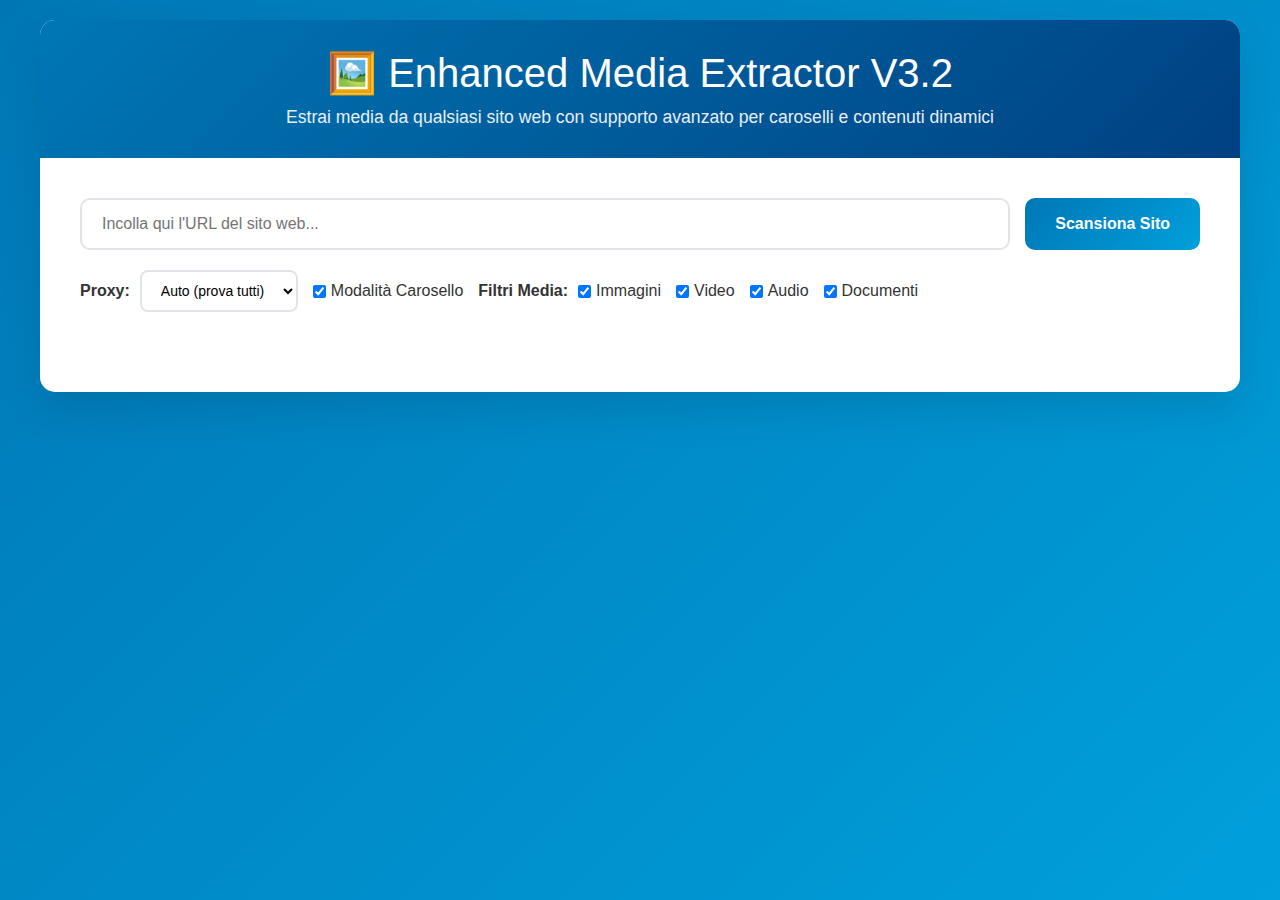
<file: enhanced_media_extractor_carousel V3.2.2.html>
<!DOCTYPE html>
<html lang="it">
<head>
  <meta charset="UTF-8" />
  <meta name="viewport" content="width=device-width, initial-scale=1.0" />
  <title>Enhanced Media Extractor V3.2</title>
  <style>
    * { margin:0; padding:0; box-sizing:border-box; }
    body { font-family:Segoe UI,Tahoma,Geneva,Verdana,sans-serif; background:linear-gradient(135deg,#0077b5,#00a0dc); min-height:100vh; padding:20px; }
    .container { max-width:1200px; margin:0 auto; background:#fff; border-radius:15px; box-shadow:0 20px 40px rgba(0,0,0,.1); overflow:hidden; }
    .header { background:linear-gradient(135deg,#0077b5,#004182); color:#fff; padding:30px; text-align:center; }
    .header h1 { font-size:2.5em; margin-bottom:10px; font-weight:300; }
    .header p { opacity:.9; font-size:1.1em; }
    .main-content { padding:40px; }
    .input-section { margin-bottom:40px; }
    .input-group { display:flex; gap:15px; margin-bottom:20px; }
    .controls-row { display:flex; gap:15px; margin-bottom:20px; flex-wrap:wrap; align-items:center; }
    .filter-group, .proxy-group, .carousel-group { display:flex; align-items:center; gap:10px; }
    .filter-group label, .proxy-group label, .carousel-group label { font-weight:600; color:#333; white-space:nowrap; }
    input[type=url] { flex:1; padding:15px 20px; border:2px solid #e1e5e9; border-radius:10px; font-size:16px; transition:.3s; }
    input[type=url]:focus { outline:none; border-color:#0077b5; box-shadow:0 0 0 3px rgba(0,119,181,.1); }
    select { padding:10px 15px; border:2px solid #e1e5e9; border-radius:8px; font-size:14px; background:#fff; cursor:pointer; }
    select:focus { outline:none; border-color:#0077b5; }
    .filter-checkboxes { display:flex; gap:15px; flex-wrap:wrap; }
    .checkbox-item { display:flex; align-items:center; gap:5px; }
    .checkbox-item input[type=checkbox] { margin:0; }
    .checkbox-item label { font-weight:normal; margin:0; cursor:pointer; }
    .extract-btn { background:linear-gradient(135deg,#0077b5,#00a0dc); color:#fff; border:none; padding:15px 30px; border-radius:10px; font-size:16px; font-weight:600; cursor:pointer; transition:.3s; white-space:nowrap; }
    .extract-btn:hover { transform:translateY(-2px); box-shadow:0 10px 20px rgba(0,119,181,.3); }
    .extract-btn:disabled { background:#ccc; cursor:not-allowed; }
    .loading { display:none; text-align:center; padding:20px; }
    .spinner { width:50px; height:50px; border:5px solid #f3f3f3; border-top:5px solid #0077b5; border-radius:50%; animation:spin 1s linear infinite; margin:0 auto 20px; }
    @keyframes spin { 0%{transform:rotate(0)} 100%{transform:rotate(360deg)} }
    .results { margin-top:30px; }
    .status { padding:15px; border-radius:10px; margin-bottom:20px; font-weight:500; }
    .status.success { background:#d4edda; color:#155724; border:1px solid #c3e6cb; }
    .status.error { background:#f8d7da; color:#721c24; border:1px solid #f5c6cb; }
    .status.info { background:#d1ecf1; color:#0c5460; border:1px solid #bee5eb; }
    .status.warning { background:#fff3cd; color:#856404; border:1px solid #ffeaa7; }
    .images-grid { display:grid; grid-template-columns:repeat(auto-fill,minmax(300px,1fr)); gap:20px; margin-top:20px; }
    .image-card { background:#f8f9fa; border-radius:15px; padding:20px; box-shadow:0 5px 15px rgba(0,0,0,.1); transition:.3s; position:relative; }
    .image-card:hover { transform:translateY(-5px); }
    .image-card img, .image-card video { width:100%; height:200px; object-fit:cover; border-radius:10px; margin-bottom:15px; cursor:pointer; background:#e9ecef; }
    .image-info { margin-bottom:15px; }
    .image-url { font-size:.8em; color:#666; word-break:break-all; margin-bottom:10px; padding:10px; background:#f0f0f0; border-radius:5px; }
    .image-actions { display:flex; gap:10px; }
    .download-btn, .copy-btn, .open-btn { flex:1; border:none; padding:8px 12px; border-radius:6px; font-size:12px; cursor:pointer; }
    .download-btn { background:#28a745; color:#fff; }
    .download-btn:hover { background:#218838; }
    .copy-btn { background:#6c757d; color:#fff; }
    .copy-btn:hover { background:#5a6268; }
    .open-btn { background:#007bff; color:#fff; }
    .open-btn:hover { background:#0056b3; }
    .debug-info { background:#f8f9fa; border-radius:10px; padding:20px; margin-top:20px; font-family:monospace; font-size:.9em; max-height:300px; overflow-y:auto; }
    .note { font-size:.8em; margin-top:6px; }
    .note.warn { color:#b02a37; }
    .media-type-badge { font-size:.7em; background:#007bff; color:#fff; padding:2px 6px; border-radius:3px; margin-left:5px; }
    .carousel-badge { position:absolute; top:10px; right:10px; background:#ff6b6b; color:#fff; padding:4px 8px; border-radius:12px; font-size:.7em; font-weight:bold; }
    .extraction-stats { background:#e3f2fd; border-radius:10px; padding:15px; margin-bottom:20px; }
    .extraction-stats h4 { color:#1565c0; margin-bottom:10px; }
    .stats-grid { display:grid; grid-template-columns:repeat(auto-fit, minmax(150px, 1fr)); gap:10px; }
    .stat-item { text-align:center; padding:10px; background:#fff; border-radius:8px; }
    .stat-number { font-size:1.5em; font-weight:bold; color:#1565c0; }
    .stat-label { font-size:.9em; color:#666; }
    @media (max-width:768px){ .input-group, .controls-row{flex-direction:column;} .header h1{font-size:2em;} .main-content{padding:20px;} .images-grid{grid-template-columns:1fr;} .filter-checkboxes{justify-content:center;} }
  </style>
</head>
<body>
  <div class="container">
    <div class="header">
      <h1>🖼️ Enhanced Media Extractor V3.2</h1>
      <p>Estrai media da qualsiasi sito web con supporto avanzato per caroselli e contenuti dinamici</p>
    </div>
    <div class="main-content">
      <div class="input-section">
        <div class="input-group">
          <input type="url" id="siteUrl" placeholder="Incolla qui l'URL del sito web..." />
          <button class="extract-btn" onclick="extractImages()">Scansiona Sito</button>
        </div>
        
        <div class="controls-row">
          <div class="proxy-group">
            <label for="proxySelect">Proxy:</label>
            <select id="proxySelect">
              <option value="auto">Auto (prova tutti)</option>
              <option value="https://api.allorigins.win/raw?url=">AllOrigins</option>
              <option value="https://corsproxy.io/?">CorsProxy</option>
              <option value="https://cors-anywhere.herokuapp.com/">Cors Anywhere</option>
              <option value="https://thingproxy.freeboard.io/fetch/">ThingProxy</option>
            </select>
          </div>
          
          <div class="carousel-group">
            <div class="checkbox-item">
              <input type="checkbox" id="carouselMode" checked>
              <label for="carouselMode">Modalità Carosello</label>
            </div>
          </div>
          
          <div class="filter-group">
            <label>Filtri Media:</label>
            <div class="filter-checkboxes">
              <div class="checkbox-item">
                <input type="checkbox" id="filterImg" checked>
                <label for="filterImg">Immagini</label>
              </div>
              <div class="checkbox-item">
                <input type="checkbox" id="filterVideo" checked>
                <label for="filterVideo">Video</label>
              </div>
              <div class="checkbox-item">
                <input type="checkbox" id="filterAudio" checked>
                <label for="filterAudio">Audio</label>
              </div>
              <div class="checkbox-item">
                <input type="checkbox" id="filterDoc" checked>
                <label for="filterDoc">Documenti</label>
              </div>
            </div>
          </div>
        </div>
      </div>
      
      <div class="loading" id="loading">
        <div class="spinner"></div>
        <p>Scansionando il sito web e caroselli...</p>
      </div>
      <div class="results" id="results"></div>
    </div>
  </div>

  <script>
    const probeCache = new Map();

    function getFallbackDataUrl(){
      const svg = "<svg xmlns='http://www.w3.org/2000/svg' width='300' height='200'><rect width='100%' height='100%' fill='#cccccc'/><text x='50%' y='50%' dominant-baseline='middle' text-anchor='middle' fill='#666666' font-size='14'>Media non disponibile</text></svg>";
      return 'data:image/svg+xml;utf8,' + encodeURIComponent(svg);
    }

    async function probeUrl(url){
      if (probeCache.has(url)) return probeCache.get(url);
      const controller = new AbortController();
      const timeout = setTimeout(() => controller.abort(), 5000);
      try {
        const resp = await fetch(url, { method:'HEAD', cache:'no-store', redirect:'follow', signal: controller.signal });
        clearTimeout(timeout);
        const info = { status: resp.status, statusText: resp.statusText || '', errorMessage: '' };
        probeCache.set(url, info);
        return info;
      } catch (e) {
        clearTimeout(timeout);
        const info = { status: 0, statusText: '', errorMessage: e.message || 'Network error' };
        probeCache.set(url, info);
        return info;
      }
    }

    function getActiveFilters(){
      return {
        images: document.getElementById('filterImg').checked,
        videos: document.getElementById('filterVideo').checked,
        audio: document.getElementById('filterAudio').checked,
        documents: document.getElementById('filterDoc').checked,
        carouselMode: document.getElementById('carouselMode').checked
      };
    }

    function getMediaType(url){
      const u = url.toLowerCase();
      if (/\.(jpe?g|png|gif|webp|svg|bmp|tiff?)(\?|$)/i.test(u)) return 'image';
      if (/\.(mp4|mov|avi|mkv|webm|m4v|3gp|flv)(\?|$)/i.test(u)) return 'video';
      if (/\.(mp3|wav|ogg|m4a|aac|flac)(\?|$)/i.test(u)) return 'audio';
      if (/\.(pdf|doc|docx|xls|xlsx|ppt|pptx|txt|rtf)(\?|$)/i.test(u)) return 'document';
      return 'unknown';
    }

    function shouldIncludeMedia(url, filters){
      const type = getMediaType(url);
      switch(type){
        case 'image': return filters.images;
        case 'video': return filters.videos;
        case 'audio': return filters.audio;
        case 'document': return filters.documents;
        default: return filters.images;
      }
    }

    // Funzione avanzata per estrarre media da caroselli
    function extractCarouselMedia(html, baseUrl, filters) {
      const carouselMedia = [];
      const seen = new Set();

      try {
        const doc = new DOMParser().parseFromString(html, 'text/html');
        
        // Selettori specifici per caroselli comuni
        const carouselSelectors = [
          // LinkedIn specifici
          '.ssplayer-carousel img',
          '.ssplayer-carousel video',
          '.carousel-initialized img',
          '.carousel-initialized video',
          '[class*="carousel"] img',
          '[class*="carousel"] video',
          '[class*="slider"] img',
          '[class*="slider"] video',
          // Caroselli generici
          '.swiper-slide img',
          '.swiper-slide video',
          '.owl-carousel img',
          '.owl-carousel video',
          '.slick-slide img',
          '.slick-slide video',
          // Attributi data specifici per caroselli
          '[data-carousel] img',
          '[data-slider] img',
          '[data-gallery] img'
        ];

        // Estrazione da selettori carosello
        carouselSelectors.forEach(selector => {
          try {
            const elements = doc.querySelectorAll(selector);
            elements.forEach((el, i) => {
              const sources = [
                el.src,
                el.getAttribute('data-src'),
                el.getAttribute('data-lazy-src'),
                el.getAttribute('data-original'),
                el.getAttribute('data-delayed-url'),
                el.getAttribute('data-full'),
                el.getAttribute('data-zoom'),
                el.getAttribute('srcset')?.split(' ')[0]
              ];

              sources.forEach(src => {
                if (src && src.startsWith('http') && !seen.has(src) && shouldIncludeMedia(src, filters)) {
                  seen.add(src);
                  carouselMedia.push({
                    url: src,
                    alt: el.alt || `Carosello ${selector} ${i + 1}`,
                    source: `Carosello: ${selector}`,
                    type: getMediaType(src),
                    isCarousel: true
                  });
                }
              });
            });
          } catch (e) {
            console.log(`Errore con selettore ${selector}:`, e);
          }
        });

        // Estrazione avanzata da attributi JSON e script
        const scripts = doc.querySelectorAll('script');
        scripts.forEach(script => {
          const content = script.textContent || script.innerHTML;
          if (content) {
            // Cerca pattern JSON con media
            const mediaPatterns = [
              /"(?:image|photo|picture|media)(?:Url|URL|_url)":\s*"([^"]+)"/g,
              /"src":\s*"([^"]+\.(?:jpe?g|png|gif|webp|mp4|mov)(?:\?[^"]*)?)/gi,
              /"url":\s*"([^"]+\.(?:jpe?g|png|gif|webp|mp4|mov)(?:\?[^"]*)?)/gi,
              /media\.licdn\.com\/[^"']+/g,
              /dms\.licdn\.com\/[^"']+/g
            ];

            mediaPatterns.forEach(pattern => {
              let match;
              while ((match = pattern.exec(content)) !== null) {
                const url = match[1] || match[0];
                if (url && url.startsWith('http') && !seen.has(url) && shouldIncludeMedia(url, filters)) {
                  seen.add(url);
                  carouselMedia.push({
                    url: url,
                    alt: 'Media da Script JSON',
                    source: 'JSON Script',
                    type: getMediaType(url),
                    isCarousel: true
                  });
                }
              }
            });
          }
        });

        // Estrazione da attributi style con background-image nei caroselli
        const elementsWithBg = doc.querySelectorAll('[class*="carousel"] [style*="background-image"], [class*="slider"] [style*="background-image"], [class*="gallery"] [style*="background-image"]');
        elementsWithBg.forEach((el, i) => {
          const style = el.getAttribute('style') || '';
          const bgMatch = style.match(/background-image:\s*url\(['"]?([^'")]+)['"]?\)/);
          if (bgMatch && bgMatch[1] && bgMatch[1].startsWith('http') && !seen.has(bgMatch[1])) {
            seen.add(bgMatch[1]);
            carouselMedia.push({
              url: bgMatch[1],
              alt: `Background Carosello ${i + 1}`,
              source: 'Carosello Background',
              type: 'image',
              isCarousel: true
            });
          }
        });

      } catch (e) {
        console.log('Errore nell\'estrazione carosello:', e);
      }

      return carouselMedia;
    }

    async function extractImages(){
      const url = document.getElementById('siteUrl').value.trim();
      const selectedProxy = document.getElementById('proxySelect').value;
      const filters = getActiveFilters();
      const loadingDiv = document.getElementById('loading');
      const resultsDiv = document.getElementById('results');
      const extractBtn = document.querySelector('.extract-btn');
      
      if (!url){ showStatus('error','Per favore inserisci un URL valido'); return; }
      
      resultsDiv.innerHTML = '';
      loadingDiv.style.display = 'block';
      extractBtn.disabled = true; 
      extractBtn.textContent = 'Scansionando...';
      
      try {
        const proxies = selectedProxy === 'auto' ? [
          'https://api.allorigins.win/raw?url=',
          'https://corsproxy.io/?',
          'https://cors-anywhere.herokuapp.com/',
          'https://thingproxy.freeboard.io/fetch/'
        ] : [selectedProxy];

        let html = null, usedProxy = null;
        for (const proxy of proxies){
          try {
            const res = await fetch(proxy + encodeURIComponent(url), { 
              headers: { 
                'User-Agent':'Mozilla/5.0 (Windows NT 10.0; Win64; x64) AppleWebKit/537.36',
                'Accept': 'text/html,application/xhtml+xml,application/xml;q=0.9,image/webp,*/*;q=0.8'
              } 
            });
            if (res.ok){ 
              html = await res.text(); 
              usedProxy = proxy; 
              break; 
            }
          } catch(_) { /* try next */ }
        }
        
        if (!html) throw new Error('Impossibile accedere al sito. Tutti i proxy hanno fallito.');
        
        // Estrazione standard
        const standardMedia = extractMedia(html, url, filters);
        
        // Estrazione caroselli (se abilitata)
        let carouselMedia = [];
        if (filters.carouselMode) {
          carouselMedia = extractCarouselMedia(html, url, filters);
        }
        
        // Combina risultati rimuovendo duplicati
        const allMedia = [...standardMedia];
        const seenUrls = new Set(standardMedia.map(m => m.url));
        
        carouselMedia.forEach(media => {
          if (!seenUrls.has(media.url)) {
            seenUrls.add(media.url);
            allMedia.push(media);
          }
        });
        
        loadingDiv.style.display = 'none';
        extractBtn.disabled = false; 
        extractBtn.textContent = 'Scansiona Sito';
        
        if (allMedia.length > 0) { 
          const stats = {
            total: allMedia.length,
            standard: standardMedia.length,
            carousel: carouselMedia.length,
            images: allMedia.filter(m => m.type === 'image').length,
            videos: allMedia.filter(m => m.type === 'video').length,
            audio: allMedia.filter(m => m.type === 'audio').length,
            documents: allMedia.filter(m => m.type === 'document').length
          };
          
          showExtractionStats(stats);
          showStatus('success', `Trovati ${allMedia.length} media nel sito! (Metodo: ${usedProxy === 'Accesso Diretto (NoProxy)' ? usedProxy : usedProxy.split('?')[0].split('/').pop()})`);
          
          if (filters.carouselMode && carouselMedia.length > 0) {
            showStatus('info', `🎠 Modalità carosello ha trovato ${carouselMedia.length} media aggiuntivi!`);
          }
          
          if (selectedProxy === 'noproxy') {
            showStatus('warning', '⚠️ Modalità NoProxy attiva: se hai effettuato login su LinkedIn, dovresti vedere più contenuti.');
          }
          
          displayImages(allMedia); 
        } else { 
          showStatus('info','Nessun media trovato con i filtri selezionati.'); 
          if (filters.carouselMode) {
            showStatus('warning','💡 Prova a disattivare la modalità carosello per una scansione più ampia.');
          }
          showDebugInfo(html.substring(0,2000)+'...'); 
        }
      } catch (err){
        loadingDiv.style.display = 'none';
        extractBtn.disabled = false; 
        extractBtn.textContent = 'Scansiona Sito';
        showStatus('error', `Errore: ${err.message}`);
      }
    }

    function extractMedia(html, baseUrl, filters){
      const media = [], seen = new Set();
      
      // Regex patterns estesi per tutti i tipi di media
      const mediaRegexes = [
        // LinkedIn specifiche
        /https:\/\/media\.licdn\.com\/dms\/image\/[^"'\s)]+/gi,
        /https:\/\/media-exp\d*\.licdn\.com\/[^"'\s)]+/gi,
        /https:\/\/dms\.licdn\.com\/[^"'\s)]+/gi,
        /https:\/\/static-exp\d*\.licdn\.com\/[^"'\s)]+/gi,
        // Immagini standard
        /https?:\/\/[^"'\s)]*\.(?:jpe?g|png|gif|webp|svg|bmp|tiff?)(?:\?[^"'\s)]*)?/gi,
        // Video
        /https?:\/\/[^"'\s)]*\.(?:mp4|mov|avi|mkv|webm|m4v|3gp|flv)(?:\?[^"'\s)]*)?/gi,
        // Audio
        /https?:\/\/[^"'\s)]*\.(?:mp3|wav|ogg|m4a|aac|flac)(?:\?[^"'\s)]*)?/gi,
        // Documenti
        /https?:\/\/[^"'\s)]*\.(?:pdf|doc|docx|xls|xlsx|ppt|pptx|txt|rtf)(?:\?[^"'\s)]*)?/gi,
        // CDN specifici
        /https:\/\/[^"'\s)]*\.googleapis\.com\/[^"'\s)]+/gi,
        /https:\/\/[^"'\s)]*\.cloudfront\.net\/[^"'\s)]+/gi,
        // Attributi HTML
        /src=["']([^"']*(?:jpe?g|png|gif|webp|mp4|mov|mp3|wav|pdf)[^"']*)["']/gi,
        /href=["']([^"']*\.(?:pdf|doc|docx|xls|xlsx|ppt|pptx)[^"']*)["']/gi,
        /data-(?:src|background-image|delayed-url|original|full|zoom)=["']([^"']+)["']/gi,
        /background-image:\s*url\((['"]?)([^'")]+)\1\)/gi
      ];

      // Estrazione via regex
      mediaRegexes.forEach((re, i) => {
        let match;
        while ((match = re.exec(html)) !== null) {
          const url = match[1] || match[2] || match[0];
          if (url && url.startsWith('http') && !seen.has(url) && shouldIncludeMedia(url, filters)) {
            seen.add(url);
            media.push({
              url,
              alt: `Media Regex ${i + 1}`,
              source: `Regex ${i + 1}`,
              type: getMediaType(url),
              isCarousel: false
            });
          }
        }
      });

      // Esplorazione DOM avanzata
      try {
        const doc = new DOMParser().parseFromString(html, 'text/html');
        
        // Immagini dal DOM
        if (filters.images) {
          doc.querySelectorAll('img, [style*="background-image"]').forEach((el, i) => {
            const sources = [
              el.src, el.getAttribute('data-src'), el.getAttribute('data-lazy-src'),
              el.getAttribute('data-delayed-url'), el.getAttribute('data-original'),
              el.getAttribute('data-full'), el.getAttribute('data-zoom'),
              el.getAttribute('srcset')?.split(' ')[0]
            ];
            
            // Background images
            const style = el.getAttribute('style') || '';
            const bgMatch = style.match(/background-image:\s*url\(['"]?([^'")]+)['"]?\)/);
            if (bgMatch) sources.push(bgMatch[1]);
            
            sources.forEach(src => {
              if (src && src.startsWith('http') && !seen.has(src)) {
                seen.add(src);
                media.push({
                  url: src,
                  alt: el.alt || `Immagine DOM ${i + 1}`,
                  source: 'DOM IMG',
                  type: 'image',
                  isCarousel: false
                });
              }
            });
          });
        }

        // Video dal DOM
        if (filters.videos) {
          doc.querySelectorAll('video, source').forEach((el, i) => {
            const src = el.src || el.getAttribute('data-src');
            const poster = el.getAttribute('poster');
            
            [src, poster].forEach(url => {
              if (url && url.startsWith('http') && !seen.has(url)) {
                seen.add(url);
                media.push({
                  url,
                  alt: `Video DOM ${i + 1}`,
                  source: 'DOM VIDEO',
                  type: getMediaType(url),
                  isCarousel: false
                });
              }
            });
          });
        }

        // Audio dal DOM
        if (filters.audio) {
          doc.querySelectorAll('audio, source[type^="audio"]').forEach((el, i) => {
            const src = el.src || el.getAttribute('data-src');
            if (src && src.startsWith('http') && !seen.has(src)) {
              seen.add(src);
              media.push({
                url: src,
                alt: `Audio DOM ${i + 1}`,
                source: 'DOM AUDIO',
                type: 'audio',
                isCarousel: false
              });
            }
          });
        }

        // Documenti dal DOM
        if (filters.documents) {
          doc.querySelectorAll('a[href*=".pdf"], a[href*=".doc"], a[href*=".xls"], a[href*=".ppt"], embed, object').forEach((el, i) => {
            const href = el.href || el.getAttribute('data') || el.getAttribute('src');
            if (href && href.startsWith('http') && !seen.has(href) && shouldIncludeMedia(href, filters)) {
              seen.add(href);
              media.push({
                url: href,
                alt: el.textContent?.trim() || `Documento DOM ${i + 1}`,
                source: 'DOM LINK',
                type: getMediaType(href),
                isCarousel: false
              });
            }
          });
        }

      } catch (e) {
        console.log('DOM parse failed:', e);
      }

      return media;
    }

    function showExtractionStats(stats) {
      const statsDiv = document.createElement('div');
      statsDiv.className = 'extraction-stats';
      
      statsDiv.innerHTML = `
        <h4>📊 Statistiche Estrazione</h4>
        <div class="stats-grid">
          <div class="stat-item">
            <div class="stat-number">${stats.total}</div>
            <div class="stat-label">Totale</div>
          </div>
          <div class="stat-item">
            <div class="stat-number">${stats.standard}</div>
            <div class="stat-label">Standard</div>
          </div>
          <div class="stat-item">
            <div class="stat-number">${stats.carousel}</div>
            <div class="stat-label">Caroselli</div>
          </div>
          <div class="stat-item">
            <div class="stat-number">${stats.images}</div>
            <div class="stat-label">Immagini</div>
          </div>
          <div class="stat-item">
            <div class="stat-number">${stats.videos}</div>
            <div class="stat-label">Video</div>
          </div>
          <div class="stat-item">
            <div class="stat-number">${stats.audio}</div>
            <div class="stat-label">Audio</div>
          </div>
          <div class="stat-item">
            <div class="stat-number">${stats.documents}</div>
            <div class="stat-label">Documenti</div>
          </div>
        </div>
      `;
      
      document.getElementById('results').appendChild(statsDiv);
    }

    function showStatus(type, msg) {
      const div = document.createElement('div');
      div.className = `status ${type}`;
      div.textContent = msg;
      document.getElementById('results').appendChild(div);
    }

    function displayImages(images) {
      const grid = document.createElement('div');
      grid.className = 'images-grid';
      images.forEach((m, i) => grid.appendChild(createCard(m, i)));
      document.getElementById('results').appendChild(grid);
    }

    function noteForProbe(info, url) {
      const div = document.createElement('div');
      div.className = 'note warn';
      if (info.status) {
        div.textContent = `Errore HTTP ${info.status} ${info.statusText ? '(' + info.statusText + ')' : ''}`;
      } else {
        div.textContent = `Errore di rete/CORS: ${info.errorMessage || 'Failed to fetch'}`;
      }
      return div;
    }

    function attachErrorDiagnostics(mediaEl, cardEl, url) {
      const FALLBACK = getFallbackDataUrl();
      let handled = false;
      
      mediaEl.onerror = async function() {
        if (handled) return;
        handled = true;
        mediaEl.onerror = null;
        
        if (mediaEl.tagName === 'IMG') mediaEl.src = FALLBACK;
        else if (mediaEl.tagName === 'VIDEO') mediaEl.poster = FALLBACK;
        
        if (!cardEl.dataset.probed) {
          cardEl.dataset.probed = '1';
          const info = await probeUrl(url);
          cardEl.appendChild(noteForProbe(info, url));
        }
      };
    }

    function createCard(m, i) {
      const card = document.createElement('div');
      card.className = 'image-card';
      
      // Aggiungi badge carosello se necessario
      if (m.isCarousel) {
        const badge = document.createElement('div');
        badge.className = 'carousel-badge';
        badge.textContent = '🎠';
        card.appendChild(badge);
      }
      
      let mediaEl;
      const type = m.type || getMediaType(m.url);
      
      // Creazione elemento media appropriato
      if (type === 'video' || /\.(mp4|mov|avi|mkv|webm)(\?|$)/i.test(m.url)) {
        mediaEl = document.createElement('video');
        mediaEl.src = m.url;
        mediaEl.controls = true;
        attachErrorDiagnostics(mediaEl, card, m.url);
      } else if (type === 'audio' || /\.(mp3|wav|ogg|m4a|aac)(\?|$)/i.test(m.url)) {
        mediaEl = document.createElement('audio');
        mediaEl.src = m.url;
        mediaEl.controls = true;
        mediaEl.style.width = '100%';
        mediaEl.style.height = '60px';
      } else {
        mediaEl = document.createElement('img');
        mediaEl.src = m.url;
        attachErrorDiagnostics(mediaEl, card, m.url);
      }
      
      card.appendChild(mediaEl);

      // Info section
      const info = document.createElement('div');
      info.className = 'image-info';
      
      const urlDiv = document.createElement('div');
      urlDiv.className = 'image-url';
      urlDiv.innerHTML = m.url + `<span class="media-type-badge">${type.toUpperCase()}</span>`;
      
      // Aggiungi info sulla fonte
      if (m.source) {
        const sourceDiv = document.createElement('div');
        sourceDiv.style.cssText = 'font-size: 0.75em; color: #888; margin-top: 5px;';
        sourceDiv.textContent = `Fonte: ${m.source}`;
        urlDiv.appendChild(sourceDiv);
      }
      
      info.appendChild(urlDiv);
      card.appendChild(info);

      // Actions
      const actions = document.createElement('div');
      actions.className = 'image-actions';
      
      const downloadBtn = document.createElement('button');
      downloadBtn.className = 'download-btn';
      downloadBtn.textContent = '⬇️ Download';
      downloadBtn.onclick = () => downloadImage(m.url, `media-${type}-${i + 1}`);
      
      const copyBtn = document.createElement('button');
      copyBtn.className = 'copy-btn';
      copyBtn.textContent = '📋 Copia URL';
      copyBtn.onclick = () => copyToClipboard(m.url);
      
      const openBtn = document.createElement('button');
      openBtn.className = 'open-btn';
      openBtn.textContent = '🔗 Apri';
      openBtn.onclick = () => window.open(m.url, '_blank');
      
      actions.appendChild(downloadBtn);
      actions.appendChild(copyBtn);
      actions.appendChild(openBtn);
      card.appendChild(actions);
      
      return card;
    }

    async function downloadImage(url, filename) {
      try {
        const a = document.createElement('a');
        a.href = url;
        a.download = filename;
        a.target = '_blank';
        document.body.appendChild(a);
        a.click();
        document.body.removeChild(a);
      } catch (_) {
        window.open(url, '_blank');
      }
    }

    function copyToClipboard(text) {
      navigator.clipboard.writeText(text).then(() => alert('URL copiato!')).catch(() => {
        const textarea = document.createElement('textarea');
        textarea.value = text;
        document.body.appendChild(textarea);
        textarea.select();
        document.execCommand('copy');
        document.body.removeChild(textarea);
        alert('URL copiato!');
      });
    }

    function showDebugInfo(html) {
      const div = document.createElement('div');
      div.className = 'debug-info';
      div.innerHTML = '<strong>Debug HTML:</strong><br><pre>' + html.replace(/</g, '&lt;').replace(/>/g, '&gt;') + '</pre>';
      document.getElementById('results').appendChild(div);
    }

    // Event listeners
    document.getElementById('siteUrl').addEventListener('keypress', e => {
      if (e.key === 'Enter') extractImages();
    });
  </script>
</body>
</html>
</file>
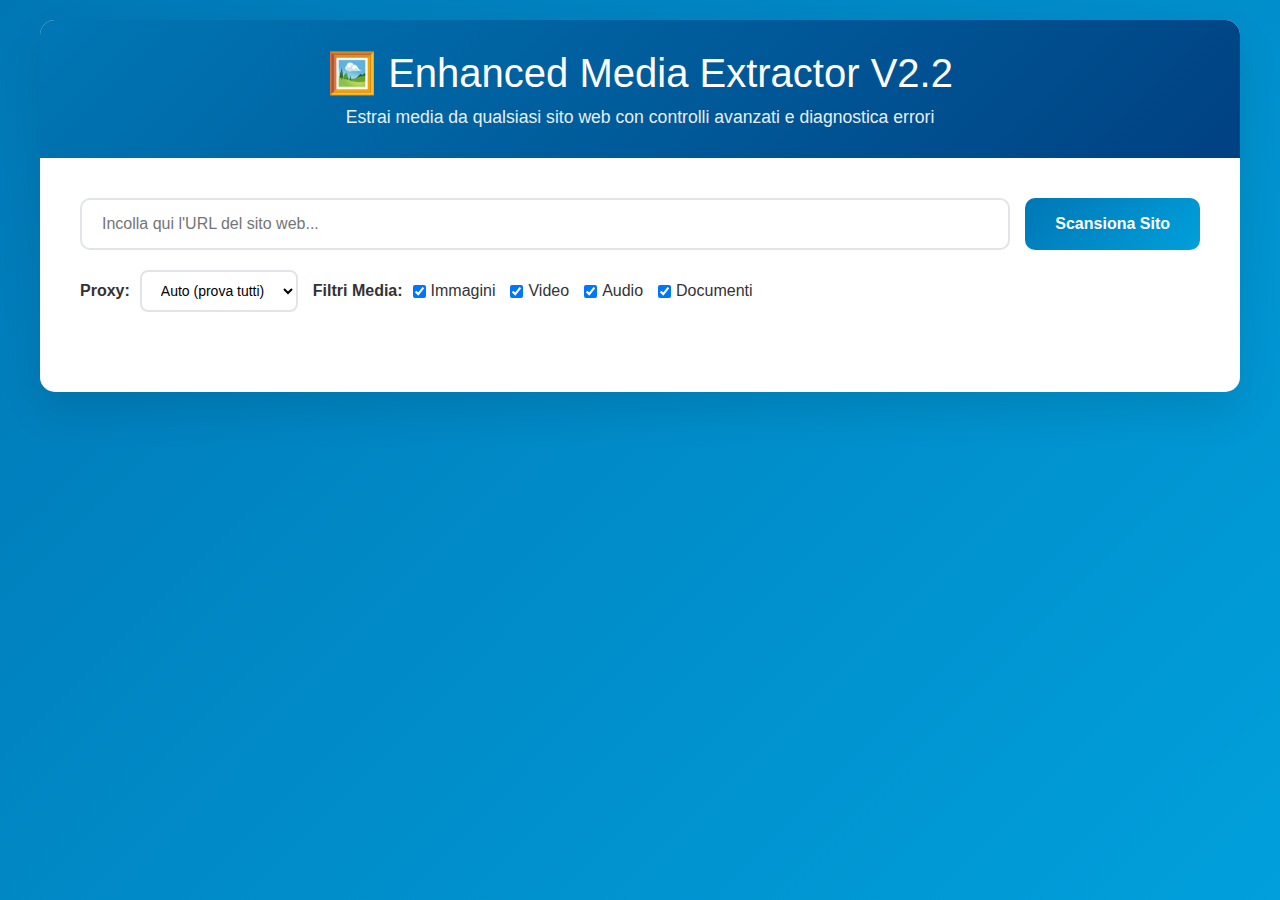
<file: enhanced_media_extractor_V3.1.html>
<!DOCTYPE html>
<html lang="it">
<head>
  <meta charset="UTF-8" />
  <meta name="viewport" content="width=device-width, initial-scale=1.0" />
  <title>Enhanced Media Extractor V2.2</title>
  <style>
    * { margin:0; padding:0; box-sizing:border-box; }
    body { font-family:Segoe UI,Tahoma,Geneva,Verdana,sans-serif; background:linear-gradient(135deg,#0077b5,#00a0dc); min-height:100vh; padding:20px; }
    .container { max-width:1200px; margin:0 auto; background:#fff; border-radius:15px; box-shadow:0 20px 40px rgba(0,0,0,.1); overflow:hidden; }
    .header { background:linear-gradient(135deg,#0077b5,#004182); color:#fff; padding:30px; text-align:center; }
    .header h1 { font-size:2.5em; margin-bottom:10px; font-weight:300; }
    .header p { opacity:.9; font-size:1.1em; }
    .main-content { padding:40px; }
    .input-section { margin-bottom:40px; }
    .input-group { display:flex; gap:15px; margin-bottom:20px; }
    .controls-row { display:flex; gap:15px; margin-bottom:20px; flex-wrap:wrap; align-items:center; }
    .filter-group, .proxy-group { display:flex; align-items:center; gap:10px; }
    .filter-group label, .proxy-group label { font-weight:600; color:#333; white-space:nowrap; }
    input[type=url] { flex:1; padding:15px 20px; border:2px solid #e1e5e9; border-radius:10px; font-size:16px; transition:.3s; }
    input[type=url]:focus { outline:none; border-color:#0077b5; box-shadow:0 0 0 3px rgba(0,119,181,.1); }
    select { padding:10px 15px; border:2px solid #e1e5e9; border-radius:8px; font-size:14px; background:#fff; cursor:pointer; }
    select:focus { outline:none; border-color:#0077b5; }
    .filter-checkboxes { display:flex; gap:15px; flex-wrap:wrap; }
    .checkbox-item { display:flex; align-items:center; gap:5px; }
    .checkbox-item input[type=checkbox] { margin:0; }
    .checkbox-item label { font-weight:normal; margin:0; cursor:pointer; }
    .extract-btn { background:linear-gradient(135deg,#0077b5,#00a0dc); color:#fff; border:none; padding:15px 30px; border-radius:10px; font-size:16px; font-weight:600; cursor:pointer; transition:.3s; white-space:nowrap; }
    .extract-btn:hover { transform:translateY(-2px); box-shadow:0 10px 20px rgba(0,119,181,.3); }
    .extract-btn:disabled { background:#ccc; cursor:not-allowed; }
    .loading { display:none; text-align:center; padding:20px; }
    .spinner { width:50px; height:50px; border:5px solid #f3f3f3; border-top:5px solid #0077b5; border-radius:50%; animation:spin 1s linear infinite; margin:0 auto 20px; }
    @keyframes spin { 0%{transform:rotate(0)} 100%{transform:rotate(360deg)} }
    .results { margin-top:30px; }
    .status { padding:15px; border-radius:10px; margin-bottom:20px; font-weight:500; }
    .status.success { background:#d4edda; color:#155724; border:1px solid #c3e6cb; }
    .status.error { background:#f8d7da; color:#721c24; border:1px solid #f5c6cb; }
    .status.info { background:#d1ecf1; color:#0c5460; border:1px solid #bee5eb; }
    .images-grid { display:grid; grid-template-columns:repeat(auto-fill,minmax(300px,1fr)); gap:20px; margin-top:20px; }
    .image-card { background:#f8f9fa; border-radius:15px; padding:20px; box-shadow:0 5px 15px rgba(0,0,0,.1); transition:.3s; }
    .image-card:hover { transform:translateY(-5px); }
    .image-card img, .image-card video { width:100%; height:200px; object-fit:cover; border-radius:10px; margin-bottom:15px; cursor:pointer; background:#e9ecef; }
    .image-info { margin-bottom:15px; }
    .image-url { font-size:.8em; color:#666; word-break:break-all; margin-bottom:10px; padding:10px; background:#f0f0f0; border-radius:5px; }
    .image-actions { display:flex; gap:10px; }
    .download-btn, .copy-btn, .open-btn { flex:1; border:none; padding:8px 12px; border-radius:6px; font-size:12px; cursor:pointer; }
    .download-btn { background:#28a745; color:#fff; }
    .download-btn:hover { background:#218838; }
    .copy-btn { background:#6c757d; color:#fff; }
    .copy-btn:hover { background:#5a6268; }
    .open-btn { background:#007bff; color:#fff; }
    .open-btn:hover { background:#0056b3; }
    .debug-info { background:#f8f9fa; border-radius:10px; padding:20px; margin-top:20px; font-family:monospace; font-size:.9em; max-height:300px; overflow-y:auto; }
    .note { font-size:.8em; margin-top:6px; }
    .note.warn { color:#b02a37; }
    .media-type-badge { font-size:.7em; background:#007bff; color:#fff; padding:2px 6px; border-radius:3px; margin-left:5px; }
    @media (max-width:768px){ .input-group, .controls-row{flex-direction:column;} .header h1{font-size:2em;} .main-content{padding:20px;} .images-grid{grid-template-columns:1fr;} .filter-checkboxes{justify-content:center;} }
  </style>
</head>
<body>
  <div class="container">
    <div class="header">
      <h1>🖼️ Enhanced Media Extractor V2.2</h1>
      <p>Estrai media da qualsiasi sito web con controlli avanzati e diagnostica errori</p>
    </div>
    <div class="main-content">
      <div class="input-section">
        <div class="input-group">
          <input type="url" id="siteUrl" placeholder="Incolla qui l'URL del sito web..." />
          <button class="extract-btn" onclick="extractImages()">Scansiona Sito</button>
        </div>
        
        <div class="controls-row">
          <div class="proxy-group">
            <label for="proxySelect">Proxy:</label>
            <select id="proxySelect">
              <option value="auto">Auto (prova tutti)</option>
              <option value="https://api.allorigins.win/raw?url=">AllOrigins</option>
              <option value="https://corsproxy.io/?">CorsProxy</option>
              <option value="https://cors-anywhere.herokuapp.com/">Cors Anywhere</option>
              <option value="https://thingproxy.freeboard.io/fetch/">ThingProxy</option>
            </select>
          </div>
          
          <div class="filter-group">
            <label>Filtri Media:</label>
            <div class="filter-checkboxes">
              <div class="checkbox-item">
                <input type="checkbox" id="filterImg" checked>
                <label for="filterImg">Immagini</label>
              </div>
              <div class="checkbox-item">
                <input type="checkbox" id="filterVideo" checked>
                <label for="filterVideo">Video</label>
              </div>
              <div class="checkbox-item">
                <input type="checkbox" id="filterAudio" checked>
                <label for="filterAudio">Audio</label>
              </div>
              <div class="checkbox-item">
                <input type="checkbox" id="filterDoc" checked>
                <label for="filterDoc">Documenti</label>
              </div>
            </div>
          </div>
        </div>
      </div>
      
      <div class="loading" id="loading">
        <div class="spinner"></div>
        <p>Scansionando il sito web...</p>
      </div>
      <div class="results" id="results"></div>
    </div>
  </div>

  <script>
    const probeCache = new Map();

    function getFallbackDataUrl(){
      const svg = "<svg xmlns='http://www.w3.org/2000/svg' width='300' height='200'><rect width='100%' height='100%' fill='#cccccc'/><text x='50%' y='50%' dominant-baseline='middle' text-anchor='middle' fill='#666666' font-size='14'>Media non disponibile</text></svg>";
      return 'data:image/svg+xml;utf8,' + encodeURIComponent(svg);
    }

    async function probeUrl(url){
      if (probeCache.has(url)) return probeCache.get(url);
      const controller = new AbortController();
      const timeout = setTimeout(() => controller.abort(), 5000);
      try {
        const resp = await fetch(url, { method:'HEAD', cache:'no-store', redirect:'follow', signal: controller.signal });
        clearTimeout(timeout);
        const info = { status: resp.status, statusText: resp.statusText || '', errorMessage: '' };
        probeCache.set(url, info);
        return info;
      } catch (e) {
        clearTimeout(timeout);
        const info = { status: 0, statusText: '', errorMessage: e.message || 'Network error' };
        probeCache.set(url, info);
        return info;
      }
    }

    function getActiveFilters(){
      return {
        images: document.getElementById('filterImg').checked,
        videos: document.getElementById('filterVideo').checked,
        audio: document.getElementById('filterAudio').checked,
        documents: document.getElementById('filterDoc').checked
      };
    }

    function getMediaType(url){
      const u = url.toLowerCase();
      if (/\.(jpe?g|png|gif|webp|svg|bmp|tiff?)(\?|$)/i.test(u)) return 'image';
      if (/\.(mp4|mov|avi|mkv|webm|m4v|3gp|flv)(\?|$)/i.test(u)) return 'video';
      if (/\.(mp3|wav|ogg|m4a|aac|flac)(\?|$)/i.test(u)) return 'audio';
      if (/\.(pdf|doc|docx|xls|xlsx|ppt|pptx|txt|rtf)(\?|$)/i.test(u)) return 'document';
      return 'unknown';
    }

    function shouldIncludeMedia(url, filters){
      const type = getMediaType(url);
      switch(type){
        case 'image': return filters.images;
        case 'video': return filters.videos;
        case 'audio': return filters.audio;
        case 'document': return filters.documents;
        default: return filters.images; // fallback per unknown
      }
    }

    async function extractImages(){
      const url = document.getElementById('siteUrl').value.trim();
      const selectedProxy = document.getElementById('proxySelect').value;
      const filters = getActiveFilters();
      const loadingDiv = document.getElementById('loading');
      const resultsDiv = document.getElementById('results');
      const extractBtn = document.querySelector('.extract-btn');
      
      if (!url){ showStatus('error','Per favore inserisci un URL valido'); return; }
      
      resultsDiv.innerHTML = '';
      loadingDiv.style.display = 'block';
      extractBtn.disabled = true; 
      extractBtn.textContent = 'Scansionando...';
      
      try {
        const proxies = selectedProxy === 'auto' ? [
          'https://api.allorigins.win/raw?url=',
          'https://corsproxy.io/?',
          'https://cors-anywhere.herokuapp.com/',
          'https://thingproxy.freeboard.io/fetch/'
        ] : [selectedProxy];

        let html = null, usedProxy = null;
        for (const proxy of proxies){
          try {
            const res = await fetch(proxy + encodeURIComponent(url), { 
              headers: { 'User-Agent':'Mozilla/5.0 (Windows NT 10.0; Win64; x64) AppleWebKit/537.36' } 
            });
            if (res.ok){ 
              html = await res.text(); 
              usedProxy = proxy; 
              break; 
            }
          } catch(_) { /* try next */ }
        }
        
        if (!html) throw new Error('Impossibile accedere al sito. Tutti i proxy hanno fallito.');
        
        const media = extractMedia(html, url, filters);
        
        loadingDiv.style.display = 'none';
        extractBtn.disabled = false; 
        extractBtn.textContent = 'Scansiona Sito';
        
        if (media.length){ 
          showStatus('success', `Trovati ${media.length} media nel sito! (Proxy: ${usedProxy.split('?')[0].split('/').pop()})`); 
          displayImages(media); 
        } else { 
          showStatus('info','Nessun media trovato con i filtri selezionati.'); 
          showDebugInfo(html.substring(0,2000)+'...'); 
        }
      } catch (err){
        loadingDiv.style.display = 'none';
        extractBtn.disabled = false; 
        extractBtn.textContent = 'Scansiona Sito';
        showStatus('error', `Errore: ${err.message}`);
      }
    }

    function extractMedia(html, baseUrl, filters){
      const media = [], seen = new Set();
      
      // Regex patterns estesi per tutti i tipi di media
      const mediaRegexes = [
        // LinkedIn specifiche
        /https:\/\/media\.licdn\.com\/dms\/image\/[^"'\s)]+/gi,
        /https:\/\/media-exp\d*\.licdn\.com\/[^"'\s)]+/gi,
        /https:\/\/dms\.licdn\.com\/[^"'\s)]+/gi,
        /https:\/\/static-exp\d*\.licdn\.com\/[^"'\s)]+/gi,
        // Immagini standard
        /https?:\/\/[^"'\s)]*\.(?:jpe?g|png|gif|webp|svg|bmp|tiff?)(?:\?[^"'\s)]*)?/gi,
        // Video
        /https?:\/\/[^"'\s)]*\.(?:mp4|mov|avi|mkv|webm|m4v|3gp|flv)(?:\?[^"'\s)]*)?/gi,
        // Audio
        /https?:\/\/[^"'\s)]*\.(?:mp3|wav|ogg|m4a|aac|flac)(?:\?[^"'\s)]*)?/gi,
        // Documenti
        /https?:\/\/[^"'\s)]*\.(?:pdf|doc|docx|xls|xlsx|ppt|pptx|txt|rtf)(?:\?[^"'\s)]*)?/gi,
        // CDN specifici
        /https:\/\/[^"'\s)]*\.googleapis\.com\/[^"'\s)]+/gi,
        /https:\/\/[^"'\s)]*\.cloudfront\.net\/[^"'\s)]+/gi,
        // Attributi HTML
        /src=["']([^"']*(?:jpe?g|png|gif|webp|mp4|mov|mp3|wav|pdf)[^"']*)["']/gi,
        /href=["']([^"']*\.(?:pdf|doc|docx|xls|xlsx|ppt|pptx)[^"']*)["']/gi,
        /data-(?:src|background-image|delayed-url)=["']([^"']+)["']/gi,
        /background-image:\s*url\((['"]?)([^'")]+)\1\)/gi
      ];

      // Estrazione via regex
      mediaRegexes.forEach((re, i) => {
        let match;
        while ((match = re.exec(html)) !== null) {
          const url = match[1] || match[2] || match[0];
          if (url && url.startsWith('http') && !seen.has(url) && shouldIncludeMedia(url, filters)) {
            seen.add(url);
            media.push({
              url,
              alt: `Media Regex ${i + 1}`,
              source: `Regex ${i + 1}`,
              type: getMediaType(url)
            });
          }
        }
      });

      // Esplorazione DOM avanzata
      try {
        const doc = new DOMParser().parseFromString(html, 'text/html');
        
        // Immagini dal DOM
        if (filters.images) {
          doc.querySelectorAll('img, [style*="background-image"]').forEach((el, i) => {
            const sources = [
              el.src, el.getAttribute('data-src'), el.getAttribute('data-lazy-src'),
              el.getAttribute('data-delayed-url'), el.getAttribute('srcset')?.split(' ')[0]
            ];
            
            // Background images
            const style = el.getAttribute('style') || '';
            const bgMatch = style.match(/background-image:\s*url\(['"]?([^'")]+)['"]?\)/);
            if (bgMatch) sources.push(bgMatch[1]);
            
            sources.forEach(src => {
              if (src && src.startsWith('http') && !seen.has(src)) {
                seen.add(src);
                media.push({
                  url: src,
                  alt: el.alt || `Immagine DOM ${i + 1}`,
                  source: 'DOM IMG',
                  type: 'image'
                });
              }
            });
          });
        }

        // Video dal DOM
        if (filters.videos) {
          doc.querySelectorAll('video, source').forEach((el, i) => {
            const src = el.src || el.getAttribute('data-src');
            const poster = el.getAttribute('poster');
            
            [src, poster].forEach(url => {
              if (url && url.startsWith('http') && !seen.has(url)) {
                seen.add(url);
                media.push({
                  url,
                  alt: `Video DOM ${i + 1}`,
                  source: 'DOM VIDEO',
                  type: getMediaType(url)
                });
              }
            });
          });
        }

        // Audio dal DOM
        if (filters.audio) {
          doc.querySelectorAll('audio, source[type^="audio"]').forEach((el, i) => {
            const src = el.src || el.getAttribute('data-src');
            if (src && src.startsWith('http') && !seen.has(src)) {
              seen.add(src);
              media.push({
                url: src,
                alt: `Audio DOM ${i + 1}`,
                source: 'DOM AUDIO',
                type: 'audio'
              });
            }
          });
        }

        // Documenti dal DOM
        if (filters.documents) {
          doc.querySelectorAll('a[href*=".pdf"], a[href*=".doc"], a[href*=".xls"], a[href*=".ppt"], embed, object').forEach((el, i) => {
            const href = el.href || el.getAttribute('data') || el.getAttribute('src');
            if (href && href.startsWith('http') && !seen.has(href) && shouldIncludeMedia(href, filters)) {
              seen.add(href);
              media.push({
                url: href,
                alt: el.textContent?.trim() || `Documento DOM ${i + 1}`,
                source: 'DOM LINK',
                type: getMediaType(href)
              });
            }
          });
        }

      } catch (e) {
        console.log('DOM parse failed:', e);
      }

      return media;
    }

    function showStatus(type, msg) {
      const div = document.createElement('div');
      div.className = `status ${type}`;
      div.textContent = msg;
      document.getElementById('results').appendChild(div);
    }

    function displayImages(images) {
      const grid = document.createElement('div');
      grid.className = 'images-grid';
      images.forEach((m, i) => grid.appendChild(createCard(m, i)));
      document.getElementById('results').appendChild(grid);
    }

    function noteForProbe(info, url) {
      const div = document.createElement('div');
      div.className = 'note warn';
      if (info.status) {
        div.textContent = `Errore HTTP ${info.status} ${info.statusText ? '(' + info.statusText + ')' : ''}`;
      } else {
        div.textContent = `Errore di rete/CORS: ${info.errorMessage || 'Failed to fetch'}`;
      }
      return div;
    }

    function attachErrorDiagnostics(mediaEl, cardEl, url) {
      const FALLBACK = getFallbackDataUrl();
      let handled = false;
      
      mediaEl.onerror = async function() {
        if (handled) return;
        handled = true;
        mediaEl.onerror = null;
        
        if (mediaEl.tagName === 'IMG') mediaEl.src = FALLBACK;
        else if (mediaEl.tagName === 'VIDEO') mediaEl.poster = FALLBACK;
        
        if (!cardEl.dataset.probed) {
          cardEl.dataset.probed = '1';
          const info = await probeUrl(url);
          cardEl.appendChild(noteForProbe(info, url));
        }
      };
    }

    function createCard(m, i) {
      const card = document.createElement('div');
      card.className = 'image-card';
      
      let mediaEl;
      const type = m.type || getMediaType(m.url);
      
      // Creazione elemento media appropriato
      if (type === 'video' || /\.(mp4|mov|avi|mkv|webm)(\?|$)/i.test(m.url)) {
        mediaEl = document.createElement('video');
        mediaEl.src = m.url;
        mediaEl.controls = true;
        attachErrorDiagnostics(mediaEl, card, m.url);
      } else if (type === 'audio' || /\.(mp3|wav|ogg|m4a|aac)(\?|$)/i.test(m.url)) {
        mediaEl = document.createElement('audio');
        mediaEl.src = m.url;
        mediaEl.controls = true;
        mediaEl.style.width = '100%';
        mediaEl.style.height = '60px';
      } else {
        mediaEl = document.createElement('img');
        mediaEl.src = m.url;
        attachErrorDiagnostics(mediaEl, card, m.url);
      }
      
      card.appendChild(mediaEl);

      // Info section
      const info = document.createElement('div');
      info.className = 'image-info';
      
      const urlDiv = document.createElement('div');
      urlDiv.className = 'image-url';
      urlDiv.innerHTML = m.url + `<span class="media-type-badge">${type.toUpperCase()}</span>`;
      
      info.appendChild(urlDiv);
      card.appendChild(info);

      // Actions
      const actions = document.createElement('div');
      actions.className = 'image-actions';
      
      const downloadBtn = document.createElement('button');
      downloadBtn.className = 'download-btn';
      downloadBtn.textContent = '⬇️ Download';
      downloadBtn.onclick = () => downloadImage(m.url, `media-${type}-${i + 1}`);
      
      const copyBtn = document.createElement('button');
      copyBtn.className = 'copy-btn';
      copyBtn.textContent = '📋 Copia URL';
      copyBtn.onclick = () => copyToClipboard(m.url);
      
      const openBtn = document.createElement('button');
      openBtn.className = 'open-btn';
      openBtn.textContent = '🔗 Apri';
      openBtn.onclick = () => window.open(m.url, '_blank');
      
      actions.appendChild(downloadBtn);
      actions.appendChild(copyBtn);
      actions.appendChild(openBtn);
      card.appendChild(actions);
      
      return card;
    }

    async function downloadImage(url, filename) {
      try {
        const a = document.createElement('a');
        a.href = url;
        a.download = filename;
        a.target = '_blank';
        document.body.appendChild(a);
        a.click();
        document.body.removeChild(a);
      } catch (_) {
        window.open(url, '_blank');
      }
    }

    function copyToClipboard(text) {
      navigator.clipboard.writeText(text).then(() => alert('URL copiato!')).catch(() => {
        const textarea = document.createElement('textarea');
        textarea.value = text;
        document.body.appendChild(textarea);
        textarea.select();
        document.execCommand('copy');
        document.body.removeChild(textarea);
        alert('URL copiato!');
      });
    }

    function showDebugInfo(html) {
      const div = document.createElement('div');
      div.className = 'debug-info';
      div.innerHTML = '<strong>Debug HTML:</strong><br><pre>' + html.replace(/</g, '&lt;').replace(/>/g, '&gt;') + '</pre>';
      document.getElementById('results').appendChild(div);
    }

    // Event listeners
    document.getElementById('siteUrl').addEventListener('keypress', e => {
      if (e.key === 'Enter') extractImages();
    });
  </script>
</body>
</html>
</file>
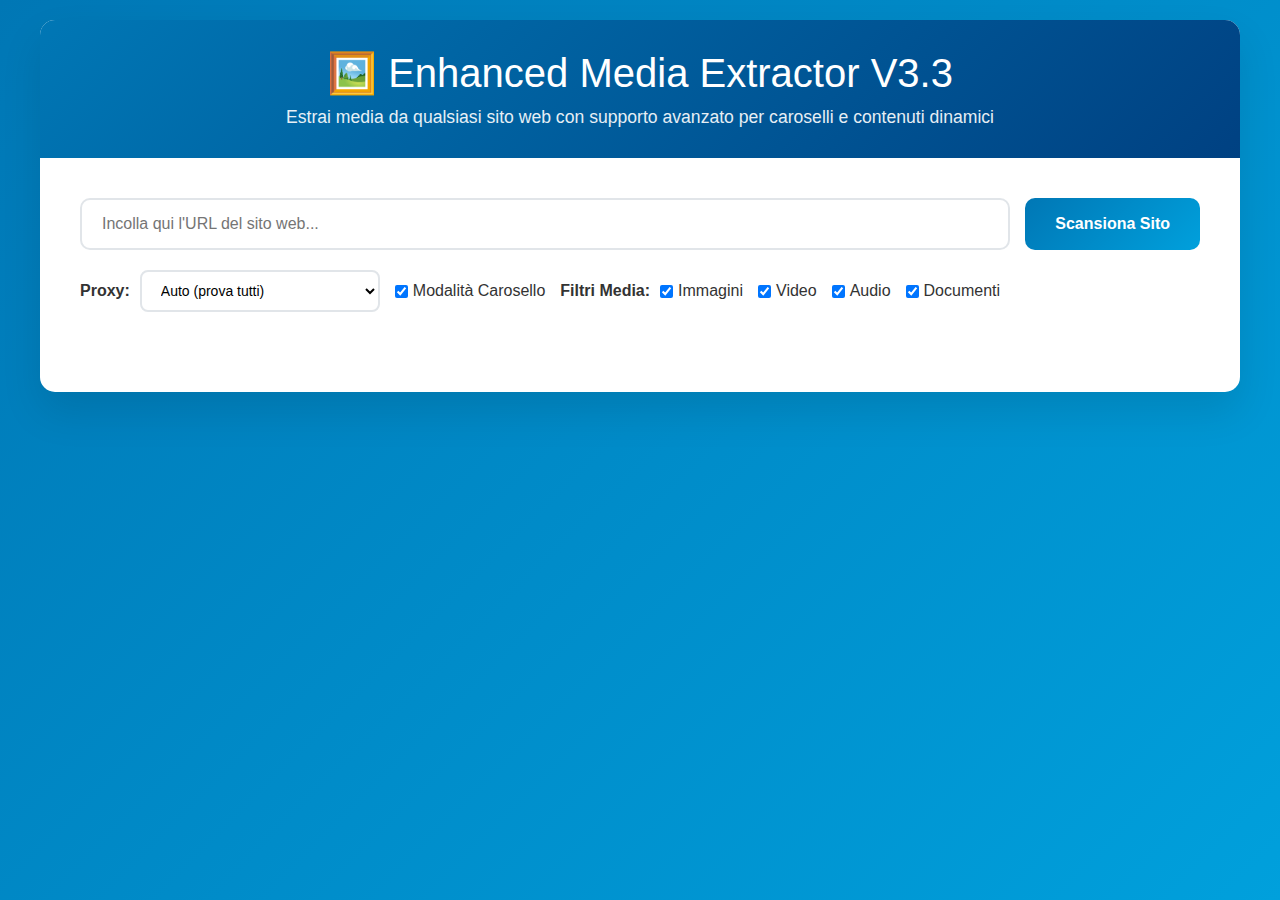
<file: enhanced_media_extractor_V3.3_noproxy.html>
<!DOCTYPE html>
<html lang="it">
<head>
  <meta charset="UTF-8" />
  <meta name="viewport" content="width=device-width, initial-scale=1.0" />
  <title>Enhanced Media Extractor V3.3</title>
  <style>
    /* Same as v3.2.2 - no changes needed */
    * { margin:0; padding:0; box-sizing:border-box; }
    body { font-family:Segoe UI,Tahoma,Geneva,Verdana,sans-serif; background:linear-gradient(135deg,#0077b5,#00a0dc); min-height:100vh; padding:20px; }
    .container { max-width:1200px; margin:0 auto; background:#fff; border-radius:15px; box-shadow:0 20px 40px rgba(0,0,0,.1); overflow:hidden; }
    .header { background:linear-gradient(135deg,#0077b5,#004182); color:#fff; padding:30px; text-align:center; }
    .header h1 { font-size:2.5em; margin-bottom:10px; font-weight:300; }
    .header p { opacity:.9; font-size:1.1em; }
    .main-content { padding:40px; }
    .input-section { margin-bottom:40px; }
    .input-group { display:flex; gap:15px; margin-bottom:20px; }
    .controls-row { display:flex; gap:15px; margin-bottom:20px; flex-wrap:wrap; align-items:center; }
    .filter-group, .proxy-group, .carousel-group { display:flex; align-items:center; gap:10px; }
    .filter-group label, .proxy-group label, .carousel-group label { font-weight:600; color:#333; white-space:nowrap; }
    input[type=url] { flex:1; padding:15px 20px; border:2px solid #e1e5e9; border-radius:10px; font-size:16px; transition:.3s; }
    input[type=url]:focus { outline:none; border-color:#0077b5; box-shadow:0 0 0 3px rgba(0,119,181,.1); }
    select { padding:10px 15px; border:2px solid #e1e5e9; border-radius:8px; font-size:14px; background:#fff; cursor:pointer; }
    select:focus { outline:none; border-color:#0077b5; }
    .filter-checkboxes { display:flex; gap:15px; flex-wrap:wrap; }
    .checkbox-item { display:flex; align-items:center; gap:5px; }
    .checkbox-item input[type=checkbox] { margin:0; }
    .checkbox-item label { font-weight:normal; margin:0; cursor:pointer; }
    .extract-btn { background:linear-gradient(135deg,#0077b5,#00a0dc); color:#fff; border:none; padding:15px 30px; border-radius:10px; font-size:16px; font-weight:600; cursor:pointer; transition:.3s; white-space:nowrap; }
    .extract-btn:hover { transform:translateY(-2px); box-shadow:0 10px 20px rgba(0,119,181,.3); }
    .extract-btn:disabled { background:#ccc; cursor:not-allowed; }
    .loading { display:none; text-align:center; padding:20px; }
    .spinner { width:50px; height:50px; border:5px solid #f3f3f3; border-top:5px solid #0077b5; border-radius:50%; animation:spin 1s linear infinite; margin:0 auto 20px; }
    @keyframes spin { 0%{transform:rotate(0)} 100%{transform:rotate(360deg)} }
    .results { margin-top:30px; }
    .status { padding:15px; border-radius:10px; margin-bottom:20px; font-weight:500; }
    .status.success { background:#d4edda; color:#155724; border:1px solid #c3e6cb; }
    .status.error { background:#f8d7da; color:#721c24; border:1px solid #f5c6cb; }
    .status.info { background:#d1ecf1; color:#0c5460; border:1px solid #bee5eb; }
    .status.warning { background:#fff3cd; color:#856404; border:1px solid #ffeaa7; }
    .images-grid { display:grid; grid-template-columns:repeat(auto-fill,minmax(300px,1fr)); gap:20px; margin-top:20px; }
    .image-card { background:#f8f9fa; border-radius:15px; padding:20px; box-shadow:0 5px 15px rgba(0,0,0,.1); transition:.3s; position:relative; }
    .image-card:hover { transform:translateY(-5px); }
    .image-card img, .image-card video { width:100%; height:200px; object-fit:cover; border-radius:10px; margin-bottom:15px; cursor:pointer; background:#e9ecef; }
    .image-info { margin-bottom:15px; }
    .image-url { font-size:.8em; color:#666; word-break:break-all; margin-bottom:10px; padding:10px; background:#f0f0f0; border-radius:5px; }
    .image-actions { display:flex; gap:10px; }
    .download-btn, .copy-btn, .open-btn { flex:1; border:none; padding:8px 12px; border-radius:6px; font-size:12px; cursor:pointer; }
    .download-btn { background:#28a745; color:#fff; }
    .download-btn:hover { background:#218838; }
    .copy-btn { background:#6c757d; color:#fff; }
    .copy-btn:hover { background:#5a6268; }
    .open-btn { background:#007bff; color:#fff; }
    .open-btn:hover { background:#0056b3; }
    .debug-info { background:#f8f9fa; border-radius:10px; padding:20px; margin-top:20px; font-family:monospace; font-size:.9em; max-height:300px; overflow-y:auto; }
    .note { font-size:.8em; margin-top:6px; }
    .note.warn { color:#b02a37; }
    .media-type-badge { font-size:.7em; background:#007bff; color:#fff; padding:2px 6px; border-radius:3px; margin-left:5px; }
    .carousel-badge { position:absolute; top:10px; right:10px; background:#ff6b6b; color:#fff; padding:4px 8px; border-radius:12px; font-size:.7em; font-weight:bold; }
    .extraction-stats { background:#e3f2fd; border-radius:10px; padding:15px; margin-bottom:20px; }
    .extraction-stats h4 { color:#1565c0; margin-bottom:10px; }
    .stats-grid { display:grid; grid-template-columns:repeat(auto-fit, minmax(150px, 1fr)); gap:10px; }
    .stat-item { text-align:center; padding:10px; background:#fff; border-radius:8px; }
    .stat-number { font-size:1.5em; font-weight:bold; color:#1565c0; }
    .stat-label { font-size:.9em; color:#666; }
    @media (max-width:768px){ .input-group, .controls-row{flex-direction:column;} .header h1{font-size:2em;} .main-content{padding:20px;} .images-grid{grid-template-columns:1fr;} .filter-checkboxes{justify-content:center;} }
  </style>
</head>
<body>
  <div class="container">
    <div class="header">
      <h1>🖼️ Enhanced Media Extractor V3.3</h1>
      <p>Estrai media da qualsiasi sito web con supporto avanzato per caroselli e contenuti dinamici</p>
    </div>
    <div class="main-content">
      <div class="input-section">
        <div class="input-group">
          <input type="url" id="siteUrl" placeholder="Incolla qui l'URL del sito web..." />
          <button class="extract-btn" onclick="extractImages()">Scansiona Sito</button>
        </div>
        
        <div class="controls-row">
          <div class="proxy-group">
            <label for="proxySelect">Proxy:</label>
            <select id="proxySelect">
              <option value="auto">Auto (prova tutti)</option>
              <option value="noproxy">🚀 NoProxy (Accesso Diretto)</option>
              <option value="https://api.allorigins.win/raw?url=">AllOrigins</option>
              <option value="https://corsproxy.io/?">CorsProxy</option>
              <option value="https://cors-anywhere.herokuapp.com/">Cors Anywhere</option>
              <option value="https://thingproxy.freeboard.io/fetch/">ThingProxy</option>
            </select>
          </div>
          
          <div class="carousel-group">
            <div class="checkbox-item">
              <input type="checkbox" id="carouselMode" checked>
              <label for="carouselMode">Modalità Carosello</label>
            </div>
          </div>
          
          <div class="filter-group">
            <label>Filtri Media:</label>
            <div class="filter-checkboxes">
              <div class="checkbox-item">
                <input type="checkbox" id="filterImg" checked>
                <label for="filterImg">Immagini</label>
              </div>
              <div class="checkbox-item">
                <input type="checkbox" id="filterVideo" checked>
                <label for="filterVideo">Video</label>
              </div>
              <div class="checkbox-item">
                <input type="checkbox" id="filterAudio" checked>
                <label for="filterAudio">Audio</label>
              </div>
              <div class="checkbox-item">
                <input type="checkbox" id="filterDoc" checked>
                <label for="filterDoc">Documenti</label>
              </div>
            </div>
          </div>
        </div>
      </div>
      
      <div class="loading" id="loading">
        <div class="spinner"></div>
        <p>Scansionando il sito web e caroselli...</p>
      </div>
      <div class="results" id="results"></div>
    </div>
  </div>

  <script>
    // ✅ Anti-Detection Headers (from v3.2.3)
    function generateAntiDetectionHeaders() {
      const userAgents = [
        'Mozilla/5.0 (Windows NT 10.0; Win64; x64) AppleWebKit/537.36 (KHTML, like Gecko) Chrome/119.0.0.0 Safari/537.36',
        'Mozilla/5.0 (Macintosh; Intel Mac OS X 10_15_7) AppleWebKit/537.36 (KHTML, like Gecko) Chrome/119.0.0.0 Safari/537.36',
        'Mozilla/5.0 (Windows NT 10.0; Win64; x64; rv:119.0) Gecko/20100101 Firefox/119.0',
        'Mozilla/5.0 (Macintosh; Intel Mac OS X 10.15; rv:119.0) Gecko/20100101 Firefox/119.0'
      ];
      const userAgent = userAgents[Math.floor(Math.random() * userAgents.length)];
      return {
        'User-Agent': userAgent,
        'Accept': 'text/html,application/xhtml+xml,application/xml;q=0.9,image/avif,image/webp,*/*;q=0.8',
        'Accept-Language': 'it-IT,it;q=0.9,en;q=0.8',
        'Accept-Encoding': 'gzip, deflate, br',
        'DNT': '1',
        'Connection': 'keep-alive',
        'Upgrade-Insecure-Requests': '1',
        'Cache-Control': 'max-age=0',
        'Sec-Fetch-Dest': 'document',
        'Sec-Fetch-Mode': 'navigate',
        'Sec-Fetch-Site': 'none',
        'Sec-Fetch-User': '?1',
        'Priority': 'u=0, i'
      };
    }

    // ✅ NoProxy Fetch with Retry and Anti-Detection
    async function fetchWithNoProxy(url, retries = 2) {
      const delay = ms => new Promise(res => setTimeout(res, ms));
      await delay(800 + Math.random() * 700); // Initial human-like delay

      for (let attempt = 0; attempt <= retries; attempt++) {
        try {
          const headers = generateAntiDetectionHeaders();
          if (attempt > 0) {
            headers['Cache-Control'] = 'no-cache';
            headers['Pragma'] = 'no-cache';
            await delay(2000 + Math.random() * 2000); // Retry delay
          }

          const response = await fetch(url, {
            method: 'GET',
            headers: headers,
            credentials: 'include',
            cache: 'default',
            redirect: 'follow',
            referrerPolicy: 'strict-origin-when-cross-origin'
          });

          if (response.ok) return await response.text();
          if (attempt === retries) throw new Error(`HTTP ${response.status}: ${response.statusText}`);

        } catch (error) {
          if (attempt === retries) throw new Error(`NoProxy failed after ${retries + 1} attempts: ${error.message}`);
        }
      }
    }

    // ✅ Probe Cache (from v3.2.2)
    const probeCache = new Map();
    async function probeUrl(url) {
      if (probeCache.has(url)) return probeCache.get(url);
      const controller = new AbortController();
      const timeout = setTimeout(() => controller.abort(), 5000);
      try {
        const resp = await fetch(url, { method: 'HEAD', cache: 'no-store', redirect: 'follow', signal: controller.signal });
        clearTimeout(timeout);
        const info = { status: resp.status, statusText: resp.statusText || '', errorMessage: '' };
        probeCache.set(url, info);
        return info;
      } catch (e) {
        clearTimeout(timeout);
        const info = { status: 0, statusText: '', errorMessage: e.message || 'Network error' };
        probeCache.set(url, info);
        return info;
      }
    }

    // ✅ Media Type Detection
    function getMediaType(url) {
      const u = url.toLowerCase();
      if (/\.(jpe?g|png|gif|webp|svg|bmp|tiff?)(\?|$)/i.test(u)) return 'image';
      if (/\.(mp4|mov|avi|mkv|webm|m4v|3gp|flv)(\?|$)/i.test(u)) return 'video';
      if (/\.(mp3|wav|ogg|m4a|aac|flac)(\?|$)/i.test(u)) return 'audio';
      if (/\.(pdf|doc|docx|xls|xlsx|ppt|pptx|txt|rtf)(\?|$)/i.test(u)) return 'document';
      return 'unknown';
    }

    // ✅ Filters
    function getActiveFilters() {
      return {
        images: document.getElementById('filterImg').checked,
        videos: document.getElementById('filterVideo').checked,
        audio: document.getElementById('filterAudio').checked,
        documents: document.getElementById('filterDoc').checked,
        carouselMode: document.getElementById('carouselMode').checked
      };
    }

    function shouldIncludeMedia(url, filters) {
      const type = getMediaType(url);
      switch (type) {
        case 'image': return filters.images;
        case 'video': return filters.videos;
        case 'audio': return filters.audio;
        case 'document': return filters.documents;
        default: return filters.images;
      }
    }

    // ✅ Carousel Media Extraction (from v3.2.2)
    function extractCarouselMedia(html, baseUrl, filters) {
      const carouselMedia = [];
      const seen = new Set();

      try {
        const doc = new DOMParser().parseFromString(html, 'text/html');
        const carouselSelectors = [
          '.ssplayer-carousel img', '.ssplayer-carousel video',
          '.carousel-initialized img', '.carousel-initialized video',
          '[class*="carousel"] img', '[class*="carousel"] video',
          '[class*="slider"] img', '[class*="slider"] video',
          '.swiper-slide img', '.swiper-slide video',
          '.owl-carousel img', '.owl-carousel video',
          '.slick-slide img', '.slick-slide video',
          '[data-carousel] img', '[data-slider] img', '[data-gallery] img'
        ];

        carouselSelectors.forEach(selector => {
          try {
            const elements = doc.querySelectorAll(selector);
            elements.forEach((el, i) => {
              const sources = [
                el.src, el.getAttribute('data-src'), el.getAttribute('data-lazy-src'),
                el.getAttribute('data-original'), el.getAttribute('data-delayed-url'),
                el.getAttribute('data-full'), el.getAttribute('data-zoom'),
                el.getAttribute('srcset')?.split(' ')[0]
              ];
              sources.forEach(src => {
                if (src && src.startsWith('http') && !seen.has(src) && shouldIncludeMedia(src, filters)) {
                  seen.add(src);
                  carouselMedia.push({
                    url: src,
                    alt: el.alt || `Carosello ${selector} ${i + 1}`,
                    source: `Carosello: ${selector}`,
                    type: getMediaType(src),
                    isCarousel: true
                  });
                }
              });
            });
          } catch (e) {
            console.log(`Errore con selettore ${selector}:`, e);
          }
        });

        // JSON Script extraction
        const scripts = doc.querySelectorAll('script');
        scripts.forEach(script => {
          const content = script.textContent || script.innerHTML;
          if (content) {
            const mediaPatterns = [
              /"(?:image|photo|picture|media)(?:Url|URL|_url)":\s*"([^"]+)"/g,
              /"src":\s*"([^"]+\.(?:jpe?g|png|gif|webp|mp4|mov)(?:\?[^"]*)?)/gi,
              /"url":\s*"([^"]+\.(?:jpe?g|png|gif|webp|mp4|mov)(?:\?[^"]*)?)/gi,
              /media\.licdn\.com\/[^"']+/g,
              /dms\.licdn\.com\/[^"']+/g
            ];
            mediaPatterns.forEach(pattern => {
              let match;
              while ((match = pattern.exec(content)) !== null) {
                const url = match[1] || match[0];
                if (url && url.startsWith('http') && !seen.has(url) && shouldIncludeMedia(url, filters)) {
                  seen.add(url);
                  carouselMedia.push({
                    url: url,
                    alt: 'Media da Script JSON',
                    source: 'JSON Script',
                    type: getMediaType(url),
                    isCarousel: true
                  });
                }
              }
            });
          }
        });

        // Background images in carousels
        const elementsWithBg = doc.querySelectorAll('[class*="carousel"] [style*="background-image"], [class*="slider"] [style*="background-image"], [class*="gallery"] [style*="background-image"]');
        elementsWithBg.forEach((el, i) => {
          const style = el.getAttribute('style') || '';
          const bgMatch = style.match(/background-image:\s*url\(['"]?([^'")]+)['"]?\)/);
          if (bgMatch && bgMatch[1] && bgMatch[1].startsWith('http') && !seen.has(bgMatch[1])) {
            seen.add(bgMatch[1]);
            carouselMedia.push({
              url: bgMatch[1],
              alt: `Background Carosello ${i + 1}`,
              source: 'Carosello Background',
              type: 'image',
              isCarousel: true
            });
          }
        });

      } catch (e) {
        console.log('Errore nell\'estrazione carosello:', e);
      }

      return carouselMedia;
    }

    // ✅ Main Extraction Logic (from v3.2.2)
    function extractMedia(html, baseUrl, filters) {
      const media = [], seen = new Set();

      const mediaRegexes = [
        /https:\/\/media\.licdn\.com\/dms\/image\/[^"'\s)]+/gi,
        /https:\/\/media-exp\d*\.licdn\.com\/[^"'\s)]+/gi,
        /https:\/\/dms\.licdn\.com\/[^"'\s)]+/gi,
        /https:\/\/static-exp\d*\.licdn\.com\/[^"'\s)]+/gi,
        /https?:\/\/[^"'\s)]*\.(?:jpe?g|png|gif|webp|svg|bmp|tiff?)(?:\?[^"'\s)]*)?/gi,
        /https?:\/\/[^"'\s)]*\.(?:mp4|mov|avi|mkv|webm|m4v|3gp|flv)(?:\?[^"'\s)]*)?/gi,
        /https?:\/\/[^"'\s)]*\.(?:mp3|wav|ogg|m4a|aac|flac)(?:\?[^"'\s)]*)?/gi,
        /https?:\/\/[^"'\s)]*\.(?:pdf|doc|docx|xls|xlsx|ppt|pptx|txt|rtf)(?:\?[^"'\s)]*)?/gi,
        /https:\/\/[^"'\s)]*\.googleapis\.com\/[^"'\s)]+/gi,
        /https:\/\/[^"'\s)]*\.cloudfront\.net\/[^"'\s)]+/gi,
        /src=["']([^"']*(?:jpe?g|png|gif|webp|mp4|mov|mp3|wav|pdf)[^"']*)["']/gi,
        /href=["']([^"']*\.(?:pdf|doc|docx|xls|xlsx|ppt|pptx)[^"']*)["']/gi,
        /data-(?:src|background-image|delayed-url|original|full|zoom)=["']([^"']+)["']/gi,
        /background-image:\s*url\((['"]?)([^'")]+)\1\)/gi
      ];

      mediaRegexes.forEach((re, i) => {
        let match;
        while ((match = re.exec(html)) !== null) {
          const url = match[1] || match[2] || match[0];
          if (url && url.startsWith('http') && !seen.has(url) && shouldIncludeMedia(url, filters)) {
            seen.add(url);
            media.push({
              url,
              alt: `Media Regex ${i + 1}`,
              source: `Regex ${i + 1}`,
              type: getMediaType(url),
              isCarousel: false
            });
          }
        }
      });

      try {
        const doc = new DOMParser().parseFromString(html, 'text/html');

        if (filters.images) {
          doc.querySelectorAll('img, [style*="background-image"]').forEach((el, i) => {
            const sources = [
              el.src, el.getAttribute('data-src'), el.getAttribute('data-lazy-src'),
              el.getAttribute('data-delayed-url'), el.getAttribute('data-original'),
              el.getAttribute('data-full'), el.getAttribute('data-zoom'),
              el.getAttribute('srcset')?.split(' ')[0]
            ];
            const style = el.getAttribute('style') || '';
            const bgMatch = style.match(/background-image:\s*url\(['"]?([^'")]+)['"]?\)/);
            if (bgMatch) sources.push(bgMatch[1]);
            sources.forEach(src => {
              if (src && src.startsWith('http') && !seen.has(src)) {
                seen.add(src);
                media.push({
                  url: src,
                  alt: el.alt || `Immagine DOM ${i + 1}`,
                  source: 'DOM IMG',
                  type: 'image',
                  isCarousel: false
                });
              }
            });
          });
        }

        if (filters.videos) {
          doc.querySelectorAll('video, source').forEach((el, i) => {
            const src = el.src || el.getAttribute('data-src');
            const poster = el.getAttribute('poster');
            [src, poster].forEach(url => {
              if (url && url.startsWith('http') && !seen.has(url)) {
                seen.add(url);
                media.push({
                  url,
                  alt: `Video DOM ${i + 1}`,
                  source: 'DOM VIDEO',
                  type: getMediaType(url),
                  isCarousel: false
                });
              }
            });
          });
        }

        if (filters.audio) {
          doc.querySelectorAll('audio, source[type^="audio"]').forEach((el, i) => {
            const src = el.src || el.getAttribute('data-src');
            if (src && src.startsWith('http') && !seen.has(src)) {
              seen.add(src);
              media.push({
                url: src,
                alt: `Audio DOM ${i + 1}`,
                source: 'DOM AUDIO',
                type: 'audio',
                isCarousel: false
              });
            }
          });
        }

        if (filters.documents) {
          doc.querySelectorAll('a[href*=".pdf"], a[href*=".doc"], a[href*=".xls"], a[href*=".ppt"], embed, object').forEach((el, i) => {
            const href = el.href || el.getAttribute('data') || el.getAttribute('src');
            if (href && href.startsWith('http') && !seen.has(href) && shouldIncludeMedia(href, filters)) {
              seen.add(href);
              media.push({
                url: href,
                alt: el.textContent?.trim() || `Documento DOM ${i + 1}`,
                source: 'DOM LINK',
                type: getMediaType(href),
                isCarousel: false
              });
            }
          });
        }

      } catch (e) {
        console.log('DOM parse failed:', e);
      }

      return media;
    }

    // ✅ UI Helpers
    function showStatus(type, msg) {
      const div = document.createElement('div');
      div.className = `status ${type}`;
      div.textContent = msg;
      document.getElementById('results').appendChild(div);
    }

    function showExtractionStats(stats) {
      const statsDiv = document.createElement('div');
      statsDiv.className = 'extraction-stats';
      statsDiv.innerHTML = `
        <h4>📊 Statistiche Estrazione</h4>
        <div class="stats-grid">
          <div class="stat-item"><div class="stat-number">${stats.total}</div><div class="stat-label">Totale</div></div>
          <div class="stat-item"><div class="stat-number">${stats.standard}</div><div class="stat-label">Standard</div></div>
          <div class="stat-item"><div class="stat-number">${stats.carousel}</div><div class="stat-label">Caroselli</div></div>
          <div class="stat-item"><div class="stat-number">${stats.images}</div><div class="stat-label">Immagini</div></div>
          <div class="stat-item"><div class="stat-number">${stats.videos}</div><div class="stat-label">Video</div></div>
          <div class="stat-item"><div class="stat-number">${stats.audio}</div><div class="stat-label">Audio</div></div>
          <div class="stat-item"><div class="stat-number">${stats.documents}</div><div class="stat-label">Documenti</div></div>
        </div>
      `;
      document.getElementById('results').appendChild(statsDiv);
    }

    function getFallbackDataUrl() {
      const svg = "<svg xmlns='http://www.w3.org/2000/svg' width='300' height='200'><rect width='100%' height='100%' fill='#cccccc'/><text x='50%' y='50%' dominant-baseline='middle' text-anchor='middle' fill='#666666' font-size='14'>Media non disponibile</text></svg>";
      return 'data:image/svg+xml;utf8,' + encodeURIComponent(svg);
    }

    function attachErrorDiagnostics(mediaEl, cardEl, url) {
      const FALLBACK = getFallbackDataUrl();
      let handled = false;
      mediaEl.onerror = async function () {
        if (handled) return;
        handled = true;
        mediaEl.onerror = null;
        if (mediaEl.tagName === 'IMG') mediaEl.src = FALLBACK;
        else if (mediaEl.tagName === 'VIDEO') mediaEl.poster = FALLBACK;
        if (!cardEl.dataset.probed) {
          cardEl.dataset.probed = '1';
          const info = await probeUrl(url);
          const note = document.createElement('div');
          note.className = 'note warn';
          note.textContent = info.status ? `Errore HTTP ${info.status} ${info.statusText}` : `Errore di rete/CORS: ${info.errorMessage}`;
          cardEl.appendChild(note);
        }
      };
    }

    function createCard(m, i) {
      const card = document.createElement('div');
      card.className = 'image-card';
      if (m.isCarousel) {
        const badge = document.createElement('div');
        badge.className = 'carousel-badge';
        badge.textContent = '🎠';
        card.appendChild(badge);
      }

      let mediaEl;
      const type = m.type || getMediaType(m.url);

      if (type === 'video' || /\.(mp4|mov|avi|mkv|webm)(\?|$)/i.test(m.url)) {
        mediaEl = document.createElement('video');
        mediaEl.src = m.url;
        mediaEl.controls = true;
        attachErrorDiagnostics(mediaEl, card, m.url);
      } else if (type === 'audio' || /\.(mp3|wav|ogg|m4a|aac)(\?|$)/i.test(m.url)) {
        mediaEl = document.createElement('audio');
        mediaEl.src = m.url;
        mediaEl.controls = true;
        mediaEl.style.width = '100%';
        mediaEl.style.height = '60px';
      } else {
        mediaEl = document.createElement('img');
        mediaEl.src = m.url;
        attachErrorDiagnostics(mediaEl, card, m.url);
      }
      card.appendChild(mediaEl);

      const info = document.createElement('div');
      info.className = 'image-info';
      const urlDiv = document.createElement('div');
      urlDiv.className = 'image-url';
      urlDiv.innerHTML = m.url + `<span class="media-type-badge">${type.toUpperCase()}</span>`;
      if (m.source) {
        const sourceDiv = document.createElement('div');
        sourceDiv.style.cssText = 'font-size: 0.75em; color: #888; margin-top: 5px;';
        sourceDiv.textContent = `Fonte: ${m.source}`;
        urlDiv.appendChild(sourceDiv);
      }
      info.appendChild(urlDiv);
      card.appendChild(info);

      const actions = document.createElement('div');
      actions.className = 'image-actions';
      const downloadBtn = document.createElement('button');
      downloadBtn.className = 'download-btn';
      downloadBtn.textContent = '⬇️ Download';
      downloadBtn.onclick = () => {
        const a = document.createElement('a');
        a.href = m.url;
        a.download = `media-${type}-${i + 1}`;
        a.target = '_blank';
        document.body.appendChild(a);
        a.click();
        document.body.removeChild(a);
      };
      const copyBtn = document.createElement('button');
      copyBtn.className = 'copy-btn';
      copyBtn.textContent = '📋 Copia URL';
      copyBtn.onclick = () => {
        navigator.clipboard.writeText(m.url).then(() => alert('URL copiato!')).catch(() => {
          const textarea = document.createElement('textarea');
          textarea.value = m.url;
          document.body.appendChild(textarea);
          textarea.select();
          document.execCommand('copy');
          document.body.removeChild(textarea);
          alert('URL copiato!');
        });
      };
      const openBtn = document.createElement('button');
      openBtn.className = 'open-btn';
      openBtn.textContent = '🔗 Apri';
      openBtn.onclick = () => window.open(m.url, '_blank');
      actions.appendChild(downloadBtn);
      actions.appendChild(copyBtn);
      actions.appendChild(openBtn);
      card.appendChild(actions);
      return card;
    }

    function displayImages(images) {
      const grid = document.createElement('div');
      grid.className = 'images-grid';
      images.forEach((m, i) => grid.appendChild(createCard(m, i)));
      document.getElementById('results').appendChild(grid);
    }

    function showDebugInfo(html) {
      const div = document.createElement('div');
      div.className = 'debug-info';
      div.innerHTML = '<strong>Debug HTML:</strong><br><pre>' + html.replace(/</g, '&lt;').replace(/>/g, '&gt;') + '</pre>';
      document.getElementById('results').appendChild(div);
    }

    // ✅ Main Extract Function (Unified)
    async function extractImages() {
      const url = document.getElementById('siteUrl').value.trim();
      const selectedProxy = document.getElementById('proxySelect').value;
      const filters = getActiveFilters();
      const loadingDiv = document.getElementById('loading');
      const resultsDiv = document.getElementById('results');
      const extractBtn = document.querySelector('.extract-btn');

      if (!url) { showStatus('error', 'Per favore inserisci un URL valido'); return; }

      resultsDiv.innerHTML = '';
      loadingDiv.style.display = 'block';
      extractBtn.disabled = true;
      extractBtn.textContent = 'Scansionando...';

      try {
        let html = null, usedProxy = null;

        if (selectedProxy === 'noproxy') {
          try {
            html = await fetchWithNoProxy(url);
            usedProxy = 'Accesso Diretto (NoProxy)';
          } catch (error) {
            throw new Error(`NoProxy fallito: ${error.message}`);
          }
        } else {
          const proxies = selectedProxy === 'auto' ? [
            'https://api.allorigins.win/raw?url=',
            'https://corsproxy.io/?',
            'https://cors-anywhere.herokuapp.com/',
            'https://thingproxy.freeboard.io/fetch/'
          ] : [selectedProxy];

          for (const proxy of proxies) {
            try {
              const res = await fetch(proxy + encodeURIComponent(url), {
                headers: {
                  'User-Agent': 'Mozilla/5.0 (Windows NT 10.0; Win64; x64) AppleWebKit/537.36',
                  'Accept': 'text/html,application/xhtml+xml,application/xml;q=0.9,image/webp,*/*;q=0.8'
                }
              });
              if (res.ok) {
                html = await res.text();
                usedProxy = proxy;
                break;
              }
            } catch (_) { /* try next */ }
          }
          if (!html) throw new Error('Impossibile accedere al sito. Tutti i proxy hanno fallito.');
        }

        const standardMedia = extractMedia(html, url, filters);
        let carouselMedia = [];
        if (filters.carouselMode) {
          carouselMedia = extractCarouselMedia(html, url, filters);
        }

        const allMedia = [...standardMedia];
        const seenUrls = new Set(standardMedia.map(m => m.url));
        carouselMedia.forEach(media => {
          if (!seenUrls.has(media.url)) {
            seenUrls.add(media.url);
            allMedia.push(media);
          }
        });

        loadingDiv.style.display = 'none';
        extractBtn.disabled = false;
        extractBtn.textContent = 'Scansiona Sito';

        if (allMedia.length > 0) {
          const stats = {
            total: allMedia.length,
            standard: standardMedia.length,
            carousel: carouselMedia.length,
            images: allMedia.filter(m => m.type === 'image').length,
            videos: allMedia.filter(m => m.type === 'video').length,
            audio: allMedia.filter(m => m.type === 'audio').length,
            documents: allMedia.filter(m => m.type === 'document').length
          };
          showExtractionStats(stats);
          showStatus('success', `Trovati ${allMedia.length} media nel sito! (Metodo: ${usedProxy === 'Accesso Diretto (NoProxy)' ? usedProxy : usedProxy.split('?')[0].split('/').pop()})`);
          if (filters.carouselMode && carouselMedia.length > 0) {
            showStatus('info', `🎠 Modalità carosello ha trovato ${carouselMedia.length} media aggiuntivi!`);
          }
          if (selectedProxy === 'noproxy') {
            showStatus('warning', '⚠️ Modalità NoProxy attiva: se hai effettuato login su LinkedIn, dovresti vedere più contenuti.');
          }
          displayImages(allMedia);
        } else {
          showStatus('info', 'Nessun media trovato con i filtri selezionati.');
          if (filters.carouselMode) {
            showStatus('warning', '💡 Prova a disattivare la modalità carosello per una scansione più ampia.');
          }
          showDebugInfo(html.substring(0, 2000) + '...');
        }
      } catch (err) {
        loadingDiv.style.display = 'none';
        extractBtn.disabled = false;
        extractBtn.textContent = 'Scansiona Sito';
        showStatus('error', `Errore: ${err.message}`);
      }
    }

    // ✅ Enter key support
    document.getElementById('siteUrl').addEventListener('keypress', e => {
      if (e.key === 'Enter') extractImages();
    });
  </script>
</body>
</html>
</file>
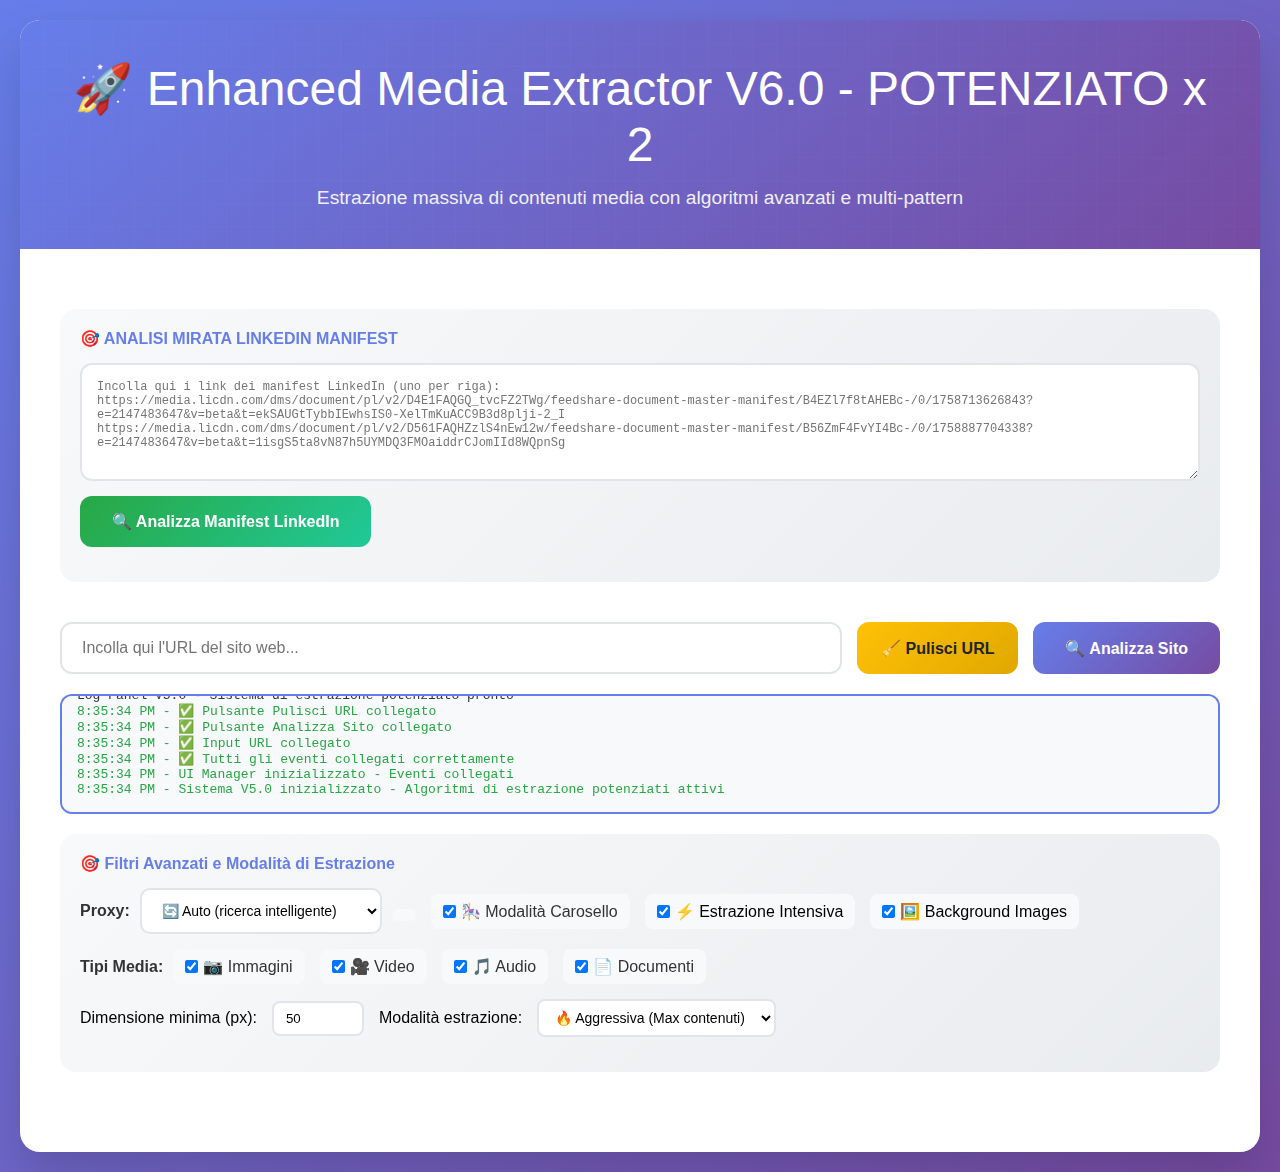
<file: EnhancedMediaExtractorV6.0-PotenziatoX2.html>
<!DOCTYPE html>
<html lang="it">
<head>
  <meta charset="UTF-8" />
  <meta name="viewport" content="width=device-width, initial-scale=1.0" />
  <title>Enhanced Media Extractor V6.0 - Potenziato x 2</title>
  <link rel="stylesheet" href="styles.css">
</head>
<body>
  <div class="container">
    <div class="header">
      <h1>🚀 Enhanced Media Extractor V6.0 - POTENZIATO x 2</h1>
      <p>Estrazione massiva di contenuti media con algoritmi avanzati e multi-pattern</p>
    </div>

    <div class="main-content">
      <!-- NUOVA SEZIONE: ANALISI MIRATA LINKEDIN -->
      <div class="input-section">
        <div class="advanced-filters">
          <h4>🎯 ANALISI MIRATA LINKEDIN MANIFEST</h4>
          <div class="filter-row">
            <textarea 
              id="linkedinManifests" 
              placeholder="Incolla qui i link dei manifest LinkedIn (uno per riga):
https://media.licdn.com/dms/document/pl/v2/D4E1FAQGQ_tvcFZ2TWg/feedshare-document-master-manifest/B4EZl7f8tAHEBc-/0/1758713626843?e=2147483647&v=beta&t=ekSAUGtTybbIEwhsIS0-XelTmKuACC9B3d8plji-2_I
https://media.licdn.com/dms/document/pl/v2/D561FAQHZzlS4nEw12w/feedshare-document-master-manifest/B56ZmF4FvYI4Bc-/0/1758887704338?e=2147483647&v=beta&t=1isgS5ta8vN87h5UYMDQ3FMOaiddrCJomIId8WQpnSg"
              rows="6"
              style="width: 100%; padding: 15px; border: 2px solid #e1e5e9; border-radius: 12px; font-family: 'Courier New', monospace; font-size: 12px;"
            ></textarea>
          </div>
          <div class="filter-row">
            <button class="extract-btn" onclick="analyzeLinkedInManifests()" style="background: linear-gradient(135deg,#28a745,#20c997);">
              🔍 Analizza Manifest LinkedIn
            </button>
          </div>
        </div>
      </div>

      <div class="input-section">
        <div class="input-group">
          <input type="url" id="siteUrl" placeholder="Incolla qui l'URL del sito web..." />
          <button class="clean-btn" id="cleanUrlBtn">🧹 Pulisci URL</button>
          <button class="extract-btn" id="extractBtn">🔍 Analizza Sito</button>
        </div>

        <div class="log-panel" id="logPanel">Log Panel V5.0 - Sistema di estrazione potenziato pronto</div>

        <div class="advanced-filters">
          <h4>🎯 Filtri Avanzati e Modalità di Estrazione</h4>
          <div class="filter-row">
            <div class="proxy-group">
              <label for="proxySelect">Proxy:</label>
              <select id="proxySelect">
                <option value="auto">🔄 Auto (ricerca intelligente)</option>
                <option value="noproxy">🚀 NoProxy (Accesso Diretto)</option>
                <option value="corsproxy">🌐 CorsProxy</option>
                <option value="allorigins">🔗 AllOrigins</option>
              </select>
              <div class="proxy-status" id="proxyStatus"></div>
            </div>

            <div class="carousel-group">
              <div class="checkbox-item">
                <input type="checkbox" id="carouselMode" checked>
                <label for="carouselMode">🎠 Modalità Carosello</label>
              </div>
            </div>

            <div class="checkbox-item">
              <input type="checkbox" id="deepExtraction" checked>
              <label for="deepExtraction">⚡ Estrazione Intensiva</label>
            </div>

            <div class="checkbox-item">
              <input type="checkbox" id="backgroundImages" checked>
              <label for="backgroundImages">🖼️ Background Images</label>
            </div>
          </div>

          <div class="filter-row">
            <div class="filter-group">
              <label>Tipi Media:</label>
              <div class="filter-checkboxes">
                <div class="checkbox-item">
                  <input type="checkbox" id="filterImg" checked>
                  <label for="filterImg">📷 Immagini</label>
                </div>
                <div class="checkbox-item">
                  <input type="checkbox" id="filterVideo" checked>
                  <label for="filterVideo">🎥 Video</label>
                </div>
                <div class="checkbox-item">
                  <input type="checkbox" id="filterAudio" checked>
                  <label for="filterAudio">🎵 Audio</label>
                </div>
                <div class="checkbox-item">
                  <input type="checkbox" id="filterDoc" checked>
                  <label for="filterDoc">📄 Documenti</label>
                </div>
              </div>
            </div>
          </div>

          <div class="filter-row">
            <label>Dimensione minima (px):</label>
            <input type="number" class="filter-input" id="minSize" value="50" min="0" max="5000">
            <label>Modalità estrazione:</label>
            <select class="filter-input" id="extractionMode">
              <option value="aggressive">🔥 Aggressiva (Max contenuti)</option>
              <option value="standard">⚡ Standard</option>
              <option value="conservative">🛡️ Conservativa</option>
            </select>
          </div>
        </div>
      </div>

      <div class="loading" id="loading">
        <div class="spinner"></div>
        <p id="loadingText">Estrazione intensiva in corso...</p>
      </div>

      <div class="tabs-container" id="tabsContainer" style="display:none;">
        <div class="tabs-nav">
          <button class="tab-btn active" data-tab="media">📸 Media Trovati</button>
          <button class="tab-btn" data-tab="javascript">⚙️ Analisi JavaScript</button>
          <button class="tab-btn" data-tab="stats">📊 Statistiche Dettagliate</button>
        </div>

        <div class="tab-content active" id="mediaTab">
          <div id="mediaResults"></div>
        </div>

        <div class="tab-content" id="javascriptTab">
          <div id="jsResults"></div>
        </div>

        <div class="tab-content" id="statsTab">
          <div id="statsResults"></div>
        </div>
      </div>
    </div>
  </div>

  <script src="app.js"></script>
  <script>
  // FUNZIONE SEMPLICE PER ANALIZZARE MANIFEST LINKEDIN
  async function analyzeLinkedInManifests() {
    const textarea = document.getElementById('linkedinManifests');
    const logPanel = document.getElementById('logPanel');
    const loadingDiv = document.getElementById('loading');
    const proxySelect = document.getElementById('proxySelect').value;
    
    if (!textarea.value.trim()) {
      alert('Incolla prima i link dei manifest LinkedIn!');
      return;
    }

    loadingDiv.style.display = 'block';
    logPanel.innerHTML = '🚀 Avvio analisi manifest LinkedIn...<br>';

    const urls = textarea.value.split('\n').filter(url => url.trim().startsWith('http'));
    
    let allMedia = [];
    
    for (const manifestUrl of urls) {
      try {
        logPanel.innerHTML += `<div class="log-info">📦 Analisi: ${manifestUrl}</div>`;
        
        // Scarica il JSON del manifest
        const response = await fetchWithProxy(manifestUrl, proxySelect);
        const jsonData = await response.json();
        
        // Estrai tutti i media dal JSON
        const mediaFromManifest = extractMediaFromLinkedInJSON(jsonData, manifestUrl);
        allMedia = [...allMedia, ...mediaFromManifest];
        
        logPanel.innerHTML += `<div class="log-success">✅ Trovati ${mediaFromManifest.length} media</div>`;
        
      } catch (error) {
        logPanel.innerHTML += `<div class="log-error">❌ Errore: ${error.message}</div>`;
      }
    }

    loadingDiv.style.display = 'none';
    
    if (allMedia.length > 0) {
      displayLinkedInResults(allMedia);
      logPanel.innerHTML += `<div class="log-success">🎉 ANALISI COMPLETATA: ${allMedia.length} media trovati totali!</div>`;
    } else {
      logPanel.innerHTML += `<div class="log-warning">⚠️ Nessun media trovato nei manifest</div>`;
    }
  }

  // Funzione per fetch con proxy
  async function fetchWithProxy(url, proxySelect) {
    let proxyUrl = url;
    
    if (proxySelect === 'corsproxy') {
      proxyUrl = 'https://corsproxy.io/?' + encodeURIComponent(url);
    } else if (proxySelect === 'allorigins') {
      proxyUrl = 'https://api.allorigins.win/raw?url=' + encodeURIComponent(url);
    }
    // Altri proxy possono essere aggiunti qui
    
    return fetch(proxyUrl, {
      headers: {
        'User-Agent': 'Mozilla/5.0 (Windows NT 10.0; Win64; x64) AppleWebKit/537.36',
        'Accept': 'application/json, */*'
      }
    });
  }

  // Funzione per estrarre media dal JSON LinkedIn
  function extractMediaFromLinkedInJSON(jsonData, sourceUrl) {
    const media = [];
    const seen = new Set();

    function searchInObject(obj, path = '') {
      if (!obj || typeof obj !== 'object') return;

      for (const [key, value] of Object.entries(obj)) {
        const currentPath = path ? `${path}.${key}` : key;
        
        if (typeof value === 'string' && value.startsWith('http')) {
          // Cerca URL media LinkedIn
          if (isLinkedInMediaUrl(value) && !seen.has(value)) {
            seen.add(value);
            const type = getMediaType(value);
            media.push({
              url: value,
              alt: `LinkedIn: ${currentPath}`,
              source: `LinkedIn Manifest (${sourceUrl})`,
              type: type,
              isCarousel: false,
              fromManifest: true
            });
          }
        } else if (typeof value === 'object') {
          searchInObject(value, currentPath);
        } else if (Array.isArray(value)) {
          value.forEach((item, index) => {
            if (typeof item === 'object') {
              searchInObject(item, `${currentPath}[${index}]`);
            }
          });
        }
      }
    }

    // Cerca nelle proprietà specifiche
    const targetProps = ['transcriptManifestUrl', 'transcribedDocumentUrl', 'documentUrl', 'pdfUrl', 'transcriptUrl'];
    targetProps.forEach(prop => {
      if (jsonData[prop] && typeof jsonData[prop] === 'string' && isLinkedInMediaUrl(jsonData[prop]) && !seen.has(jsonData[prop])) {
        seen.add(jsonData[prop]);
        const type = getMediaType(jsonData[prop]);
        media.push({
          url: jsonData[prop],
          alt: `LinkedIn: ${prop}`,
          source: `LinkedIn Property (${sourceUrl})`,
          type: type,
          isCarousel: false,
          fromManifest: true
        });
      }
    });

    // Ricerca generale nell'oggetto
    searchInObject(jsonData);

    return media;
  }

  // Funzione per riconoscere URL media LinkedIn
  function isLinkedInMediaUrl(url) {
    return url.includes('media.licdn.com/dms/') && (
      url.includes('feedshare-document-transcript') ||
      url.includes('feedshare-document-pdf-analyzed') ||
      url.includes('.pdf') ||
      url.includes('transcript') ||
      url.includes('/image/') ||
      url.includes('/video/')
    );
  }

  // Funzione per determinare il tipo di media
  function getMediaType(url) {
    if (url.includes('.pdf')) return 'document';
    if (url.includes('transcript')) return 'document';
    if (url.includes('/image/')) return 'image';
    if (url.includes('/video/')) return 'video';
    return 'document';
  }

  // Funzione per mostrare i risultati
  function displayLinkedInResults(mediaList) {
    const container = document.getElementById('mediaResults');
    const tabsContainer = document.getElementById('tabsContainer');
    
    container.innerHTML = '';
    tabsContainer.style.display = 'block';
    
    // Crea gruppo LinkedIn
    const groupDiv = document.createElement('div');
    groupDiv.className = 'media-group';
    
    const header = document.createElement('div');
    header.className = 'group-header';
    header.innerHTML = `<span>📁 LinkedIn Manifest (${mediaList.length} elementi)</span>`;
    
    const content = document.createElement('div');
    content.className = 'group-content media-grid';
    
    mediaList.forEach((item, i) => {
      content.appendChild(createMediaCard(item, i));
    });
    
    groupDiv.appendChild(header);
    groupDiv.appendChild(content);
    container.appendChild(groupDiv);
    
    // Mostra statistiche
    displayLinkedInStats(mediaList);
  }

  // Funzione per creare card media (semplificata)
  function createMediaCard(media, index) {
    const card = document.createElement('div');
    card.className = 'media-card';
    
    const badge = document.createElement('div');
    badge.className = 'carousel-badge';
    badge.style.background = 'linear-gradient(135deg,#28a745,#20c997)';
    badge.textContent = 'LINKEDIN';
    card.appendChild(badge);
    
    const info = document.createElement('div');
    info.className = 'media-info';
    
    const urlDiv = document.createElement('div');
    urlDiv.className = 'media-url';
    urlDiv.innerHTML = `${media.url}<span class="type-badge type-${media.type}">${media.type.toUpperCase()}</span>`;
    
    if (media.source) {
      const source = document.createElement('div');
      source.className = 'media-source';
      source.textContent = `Fonte: ${media.source}`;
      urlDiv.appendChild(source);
    }
    
    info.appendChild(urlDiv);
    card.appendChild(info);
    
    const actions = document.createElement('div');
    actions.className = 'media-actions';
    
    const downloadBtn = document.createElement('button');
    downloadBtn.className = 'action-btn download-btn';
    downloadBtn.innerHTML = '⬇️ Download';
    downloadBtn.onclick = () => {
      const a = document.createElement('a');
      a.href = media.url;
      a.download = `linkedin-${media.type}-${index + 1}`;
      a.target = '_blank';
      document.body.appendChild(a);
      a.click();
      document.body.removeChild(a);
    };
    
    const copyBtn = document.createElement('button');
    copyBtn.className = 'action-btn copy-btn';
    copyBtn.innerHTML = '📋 Copia';
    copyBtn.onclick = async () => {
      try {
        await navigator.clipboard.writeText(media.url);
        copyBtn.innerHTML = '✅ Copiato';
        setTimeout(() => copyBtn.innerHTML = '📋 Copia', 2000);
      } catch {
        copyBtn.innerHTML = '❌ Errore';
        setTimeout(() => copyBtn.innerHTML = '📋 Copia', 2000);
      }
    };
    
    const openBtn = document.createElement('button');
    openBtn.className = 'action-btn open-btn';
    openBtn.innerHTML = '🔗 Apri';
    openBtn.onclick = () => window.open(media.url, '_blank');
    
    actions.appendChild(downloadBtn);
    actions.appendChild(copyBtn);
    actions.appendChild(openBtn);
    card.appendChild(actions);
    
    return card;
  }

  // Funzione per statistiche
  function displayLinkedInStats(mediaList) {
    const container = document.getElementById('statsResults');
    
    const types = {};
    mediaList.forEach(media => {
      types[media.type] = (types[media.type] || 0) + 1;
    });
    
    container.innerHTML = `
      <div class="stats-dashboard">
        <div class="stat-card">
          <div class="stat-number">${mediaList.length}</div>
          <div class="stat-label">Media Totali</div>
        </div>
        ${Object.entries(types).map(([type, count]) => `
          <div class="stat-card">
            <div class="stat-number">${count}</div>
            <div class="stat-label">${type.charAt(0).toUpperCase() + type.slice(1)}</div>
          </div>
        `).join('')}
      </div>
      <div class="js-analysis">
        <h4>📋 Dettagli Estrazione LinkedIn</h4>
        <p><strong>🎯 Tipo analisi:</strong> Manifest LinkedIn mirata</p>
        <p><strong>🔍 Contenuti estratti:</strong> PDF, Trascrizioni, Documenti, Immagini</p>
        <p><strong>📊 Risultati:</strong> ${mediaList.length} media trovati</p>
      </div>
    `;
  }
  </script>
</body>
</html>
</file>
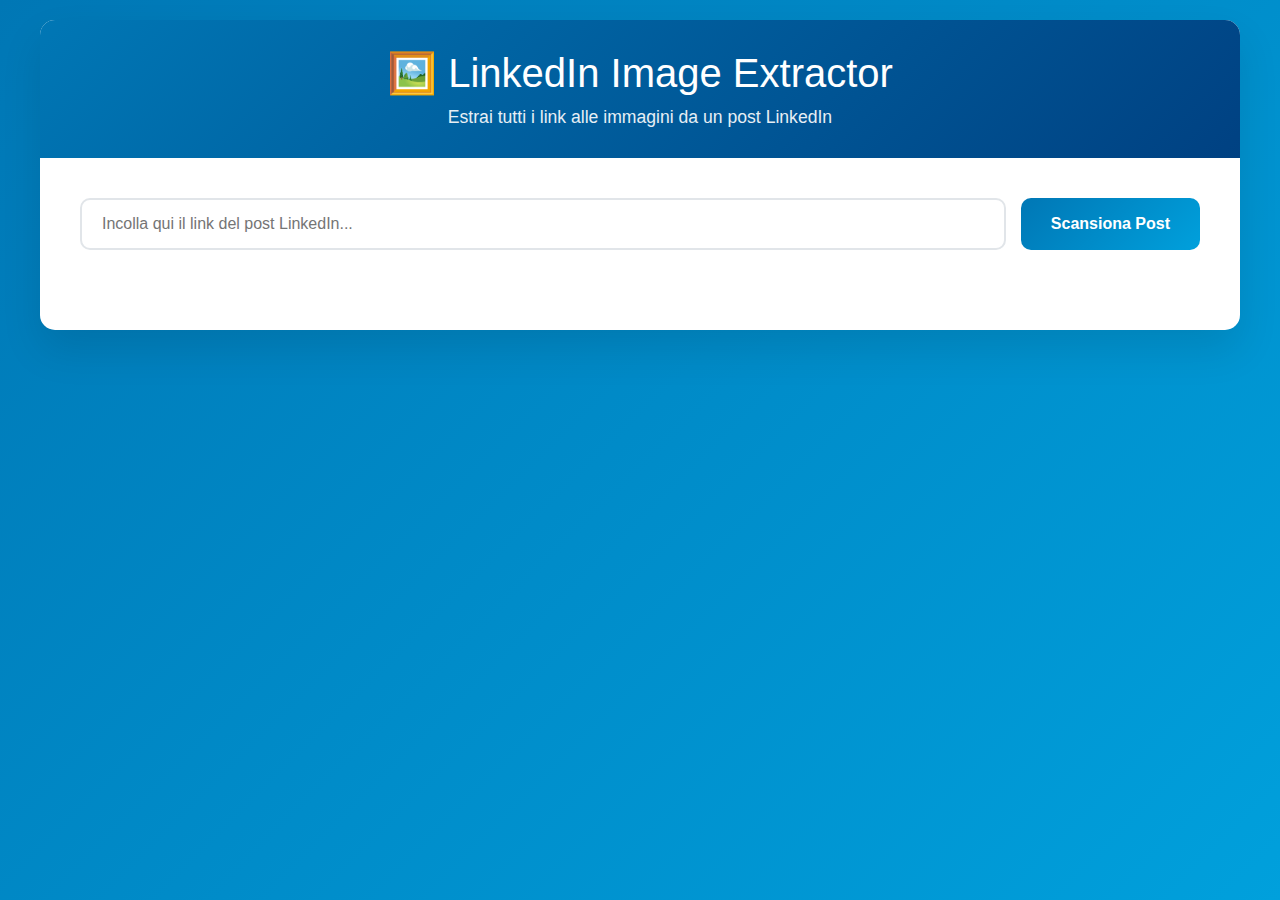
<file: linkedin_image_extractor_OK.html>
<!DOCTYPE html>
<html lang="it">
<head>
    <meta charset="UTF-8">
    <meta name="viewport" content="width=device-width, initial-scale=1.0">
    <title>LinkedIn Image Extractor</title>
    <style>
        * {
            margin: 0;
            padding: 0;
            box-sizing: border-box;
        }

        body {
            font-family: 'Segoe UI', Tahoma, Geneva, Verdana, sans-serif;
            background: linear-gradient(135deg, #0077b5, #00a0dc);
            min-height: 100vh;
            padding: 20px;
        }

        .container {
            max-width: 1200px;
            margin: 0 auto;
            background: white;
            border-radius: 15px;
            box-shadow: 0 20px 40px rgba(0, 0, 0, 0.1);
            overflow: hidden;
        }

        .header {
            background: linear-gradient(135deg, #0077b5, #004182);
            color: white;
            padding: 30px;
            text-align: center;
        }

        .header h1 {
            font-size: 2.5em;
            margin-bottom: 10px;
            font-weight: 300;
        }

        .header p {
            opacity: 0.9;
            font-size: 1.1em;
        }

        .main-content {
            padding: 40px;
        }

        .input-section {
            margin-bottom: 40px;
        }

        .input-group {
            display: flex;
            gap: 15px;
            margin-bottom: 20px;
        }

        input[type="url"] {
            flex: 1;
            padding: 15px 20px;
            border: 2px solid #e1e5e9;
            border-radius: 10px;
            font-size: 16px;
            transition: all 0.3s ease;
        }

        input[type="url"]:focus {
            outline: none;
            border-color: #0077b5;
            box-shadow: 0 0 0 3px rgba(0, 119, 181, 0.1);
        }

        .extract-btn {
            background: linear-gradient(135deg, #0077b5, #00a0dc);
            color: white;
            border: none;
            padding: 15px 30px;
            border-radius: 10px;
            font-size: 16px;
            font-weight: 600;
            cursor: pointer;
            transition: all 0.3s ease;
            white-space: nowrap;
        }

        .extract-btn:hover {
            transform: translateY(-2px);
            box-shadow: 0 10px 20px rgba(0, 119, 181, 0.3);
        }

        .extract-btn:disabled {
            background: #ccc;
            cursor: not-allowed;
            transform: none;
            box-shadow: none;
        }

        .loading {
            display: none;
            text-align: center;
            padding: 20px;
        }

        .spinner {
            width: 50px;
            height: 50px;
            border: 5px solid #f3f3f3;
            border-top: 5px solid #0077b5;
            border-radius: 50%;
            animation: spin 1s linear infinite;
            margin: 0 auto 20px;
        }

        @keyframes spin {
            0% { transform: rotate(0deg); }
            100% { transform: rotate(360deg); }
        }

        .results {
            margin-top: 30px;
        }

        .status {
            padding: 15px;
            border-radius: 10px;
            margin-bottom: 20px;
            font-weight: 500;
        }

        .status.success {
            background: #d4edda;
            color: #155724;
            border: 1px solid #c3e6cb;
        }

        .status.error {
            background: #f8d7da;
            color: #721c24;
            border: 1px solid #f5c6cb;
        }

        .status.info {
            background: #d1ecf1;
            color: #0c5460;
            border: 1px solid #bee5eb;
        }

        .images-grid {
            display: grid;
            grid-template-columns: repeat(auto-fill, minmax(300px, 1fr));
            gap: 20px;
            margin-top: 20px;
        }

        .image-card {
            background: #f8f9fa;
            border-radius: 15px;
            padding: 20px;
            box-shadow: 0 5px 15px rgba(0, 0, 0, 0.1);
            transition: transform 0.3s ease;
        }

        .image-card:hover {
            transform: translateY(-5px);
        }

        .image-card img {
            width: 100%;
            height: 200px;
            object-fit: cover;
            border-radius: 10px;
            margin-bottom: 15px;
            cursor: pointer;
        }

        .image-info {
            margin-bottom: 15px;
        }

        .image-url {
            font-size: 0.8em;
            color: #666;
            word-break: break-all;
            margin-bottom: 10px;
            padding: 10px;
            background: #f0f0f0;
            border-radius: 5px;
        }

        .image-actions {
            display: flex;
            gap: 10px;
        }

        .download-btn, .copy-btn, .open-btn {
            flex: 1;
            border: none;
            padding: 8px 12px;
            border-radius: 6px;
            font-size: 12px;
            cursor: pointer;
            transition: background 0.3s ease;
        }

        .download-btn {
            background: #28a745;
            color: white;
        }

        .download-btn:hover {
            background: #218838;
        }

        .copy-btn {
            background: #6c757d;
            color: white;
        }

        .copy-btn:hover {
            background: #5a6268;
        }

        .open-btn {
            background: #007bff;
            color: white;
        }

        .open-btn:hover {
            background: #0056b3;
        }

        .debug-info {
            background: #f8f9fa;
            border-radius: 10px;
            padding: 20px;
            margin-top: 20px;
            font-family: monospace;
            font-size: 0.9em;
            max-height: 300px;
            overflow-y: auto;
        }

        @media (max-width: 768px) {
            .input-group {
                flex-direction: column;
            }
            
            .header h1 {
                font-size: 2em;
            }
            
            .main-content {
                padding: 20px;
            }
            
            .images-grid {
                grid-template-columns: 1fr;
            }
        }
    </style>
</head>
<body>
    <div class="container">
        <div class="header">
            <h1>🖼️ LinkedIn Image Extractor</h1>
            <p>Estrai tutti i link alle immagini da un post LinkedIn</p>
        </div>

        <div class="main-content">
            <div class="input-section">
                <div class="input-group">
                    <input 
                        type="url" 
                        id="linkedinUrl" 
                        placeholder="Incolla qui il link del post LinkedIn..." 
                        value=""
                    >
                    <button class="extract-btn" onclick="extractImages()">
                        Scansiona Post
                    </button>
                </div>
            </div>

            <div class="loading" id="loading">
                <div class="spinner"></div>
                <p>Scansionando il post LinkedIn...</p>
            </div>

            <div class="results" id="results"></div>
        </div>
    </div>

    <script>
        async function extractImages() {
            const url = document.getElementById('linkedinUrl').value.trim();
            const loadingDiv = document.getElementById('loading');
            const resultsDiv = document.getElementById('results');
            const extractBtn = document.querySelector('.extract-btn');

            if (!url) {
                showStatus('error', 'Per favore inserisci un URL valido');
                return;
            }

            if (!url.includes('linkedin.com')) {
                showStatus('error', 'L\'URL deve essere di LinkedIn');
                return;
            }

            // Reset
            resultsDiv.innerHTML = '';
            loadingDiv.style.display = 'block';
            extractBtn.disabled = true;
            extractBtn.textContent = 'Scansionando...';

            try {
                console.log('Iniziando scansione per:', url);
                
                // Prova diversi proxy CORS
                const proxies = [
                    'https://api.allorigins.win/raw?url=',
                    'https://corsproxy.io/?',
                    'https://cors-anywhere.herokuapp.com/',
                    'https://thingproxy.freeboard.io/fetch/'
                ];

                let html = null;
                let usedProxy = null;

                for (const proxy of proxies) {
                    try {
                        console.log(`Tentativo con proxy: ${proxy}`);
                        const response = await fetch(proxy + encodeURIComponent(url), {
                            headers: {
                                'User-Agent': 'Mozilla/5.0 (Windows NT 10.0; Win64; x64) AppleWebKit/537.36 (KHTML, like Gecko) Chrome/91.0.4472.124 Safari/537.36'
                            }
                        });
                        
                        if (response.ok) {
                            html = await response.text();
                            usedProxy = proxy;
                            console.log(`Successo con proxy: ${proxy}`);
                            break;
                        }
                    } catch (e) {
                        console.log(`Fallito proxy ${proxy}:`, e.message);
                        continue;
                    }
                }

                if (!html) {
                    throw new Error('Impossibile accedere al post. Tutti i proxy hanno fallito.');
                }

                console.log('HTML ottenuto, lunghezza:', html.length);
                
                // Estrai le immagini dall'HTML
                const images = extractImageUrls(html);
                
                loadingDiv.style.display = 'none';
                extractBtn.disabled = false;
                extractBtn.textContent = 'Scansiona Post';

                if (images.length > 0) {
                    showStatus('success', `Trovate ${images.length} immagini nel post! (Proxy usato: ${usedProxy})`);
                    displayImages(images);
                } else {
                    showStatus('info', 'Nessuna immagine trovata. Il post potrebbe essere privato o non contenere immagini.');
                    showDebugInfo(html.substring(0, 2000) + '...');
                }

            } catch (error) {
                loadingDiv.style.display = 'none';
                extractBtn.disabled = false;
                extractBtn.textContent = 'Scansiona Post';
                
                console.error('Errore:', error);
                showStatus('error', `Errore: ${error.message}`);
                showStatus('info', 'Suggerimento: Prova ad aprire il post in una nuova finestra, fare ispeziona elemento e cercare manualmente i link alle immagini negli elementi img.');
            }
        }

        function extractImageUrls(html) {
            const images = [];
            const imageRegexes = [
                // LinkedIn CDN images - pattern più specifici
                /https:\/\/media\.licdn\.com\/dms\/image\/[^"'\s)]+/g,
                /https:\/\/media-exp\d*\.licdn\.com\/[^"'\s)]+/g,
                /https:\/\/dms\.licdn\.com\/[^"'\s)]+/g,
                // Altri pattern comuni
                /src=["']([^"']*(?:jpe?g|png|gif|webp)[^"']*["'])/gi,
                /data-delayed-url=["']([^"']*(?:jpe?g|png|gif|webp)[^"']*["'])/gi,
                // Pattern più generici per immagini
                /https?:\/\/[^"'\s)]*\.(?:jpe?g|png|gif|webp)(?:\?[^"'\s)]*)?/gi
            ];

            console.log('Cercando immagini nell\'HTML...');
            
            imageRegexes.forEach((regex, index) => {
                const matches = html.match(regex);
                if (matches) {
                    console.log(`Regex ${index + 1} ha trovato ${matches.length} match`);
                    matches.forEach(match => {
                        // Pulisci l'URL
                        let url = match.replace(/src=["']|data-delayed-url=["']|["']/g, '');
                        
                        // Verifica che sia un URL valido
                        if (url.startsWith('http') && !images.some(img => img.url === url)) {
                            images.push({
                                url: url,
                                alt: `Immagine LinkedIn`,
                                source: `Regex ${index + 1}`
                            });
                        }
                    });
                }
            });

            // Anche cerca direttamente negli elementi img se riusciamo a parsare l'HTML
            try {
                const parser = new DOMParser();
                const doc = parser.parseFromString(html, 'text/html');
                
                const imgElements = doc.querySelectorAll('img');
                console.log(`Trovati ${imgElements.length} elementi img`);
                
                imgElements.forEach((img, index) => {
                    const src = img.src || img.getAttribute('data-delayed-url') || img.getAttribute('data-src');
                    if (src && src.includes('licdn.com') && !images.some(i => i.url === src)) {
                        images.push({
                            url: src,
                            alt: img.alt || `Immagine ${index + 1}`,
                            source: 'DOM parsing'
                        });
                    }
                });
            } catch (e) {
                console.log('DOM parsing fallito:', e);
            }

            console.log(`Totale immagini trovate: ${images.length}`);
            images.forEach((img, i) => console.log(`${i + 1}: ${img.url}`));
            
            return images;
        }

        function showStatus(type, message) {
            const resultsDiv = document.getElementById('results');
            const statusDiv = document.createElement('div');
            statusDiv.className = `status ${type}`;
            statusDiv.textContent = message;
            resultsDiv.appendChild(statusDiv);
        }

        function displayImages(images) {
            const resultsDiv = document.getElementById('results');
            const gridDiv = document.createElement('div');
            gridDiv.className = 'images-grid';

            images.forEach((image, index) => {
                const card = createImageCard(image, index);
                gridDiv.appendChild(card);
            });

            resultsDiv.appendChild(gridDiv);
        }

        function createImageCard(image, index) {
            const card = document.createElement('div');
            card.className = 'image-card';

            const img = document.createElement('img');
            img.src = image.url;
            img.alt = image.alt;
            img.loading = 'lazy';
            img.onclick = () => window.open(image.url, '_blank');
            
            img.onerror = function() {
                this.src = '[data-uri]';
                this.alt = 'Immagine non caricabile (potrebbe richiedere autenticazione)';
            };

            const infoDiv = document.createElement('div');
            infoDiv.className = 'image-info';

            const urlDiv = document.createElement('div');
            urlDiv.className = 'image-url';
            urlDiv.textContent = image.url;

            const actionsDiv = document.createElement('div');
            actionsDiv.className = 'image-actions';

            const downloadBtn = document.createElement('button');
            downloadBtn.className = 'download-btn';
            downloadBtn.textContent = '⬇️ Download';
            downloadBtn.onclick = () => downloadImage(image.url, `linkedin-image-${index + 1}`);

            const copyBtn = document.createElement('button');
            copyBtn.className = 'copy-btn';
            copyBtn.textContent = '📋 Copia URL';
            copyBtn.onclick = () => copyToClipboard(image.url);

            const openBtn = document.createElement('button');
            openBtn.className = 'open-btn';
            openBtn.textContent = '🔗 Apri';
            openBtn.onclick = () => window.open(image.url, '_blank');

            actionsDiv.appendChild(downloadBtn);
            actionsDiv.appendChild(copyBtn);
            actionsDiv.appendChild(openBtn);

            infoDiv.appendChild(urlDiv);
            card.appendChild(img);
            card.appendChild(infoDiv);
            card.appendChild(actionsDiv);

            return card;
        }

        async function downloadImage(url, filename) {
            try {
                // Prova download diretto
                const a = document.createElement('a');
                a.href = url;
                a.download = filename + '.jpg';
                a.target = '_blank';
                document.body.appendChild(a);
                a.click();
                document.body.removeChild(a);
            } catch (error) {
                // Fallback: apri in nuova finestra
                window.open(url, '_blank');
                alert('Download automatico fallito. Si è aperta una nuova finestra - fai clic destro e "Salva immagine come..."');
            }
        }

        function copyToClipboard(text) {
            navigator.clipboard.writeText(text).then(() => {
                alert('URL copiato negli appunti!');
            }).catch(() => {
                // Fallback per browser più vecchi
                const textArea = document.createElement('textarea');
                textArea.value = text;
                document.body.appendChild(textArea);
                textArea.select();
                document.execCommand('copy');
                document.body.removeChild(textArea);
                alert('URL copiato negli appunti!');
            });
        }

        function showDebugInfo(html) {
            const resultsDiv = document.getElementById('results');
            const debugDiv = document.createElement('div');
            debugDiv.className = 'debug-info';
            debugDiv.innerHTML = `<strong>Debug - Prime righe HTML:</strong><br><pre>${html.replace(/</g, '&lt;').replace(/>/g, '&gt;')}</pre>`;
            resultsDiv.appendChild(debugDiv);
        }

        // Permetti di premere Enter per estrarre
        document.getElementById('linkedinUrl').addEventListener('keypress', function(e) {
            if (e.key === 'Enter') {
                extractImages();
            }
        });
    </script>
</body>
</html>
</file>
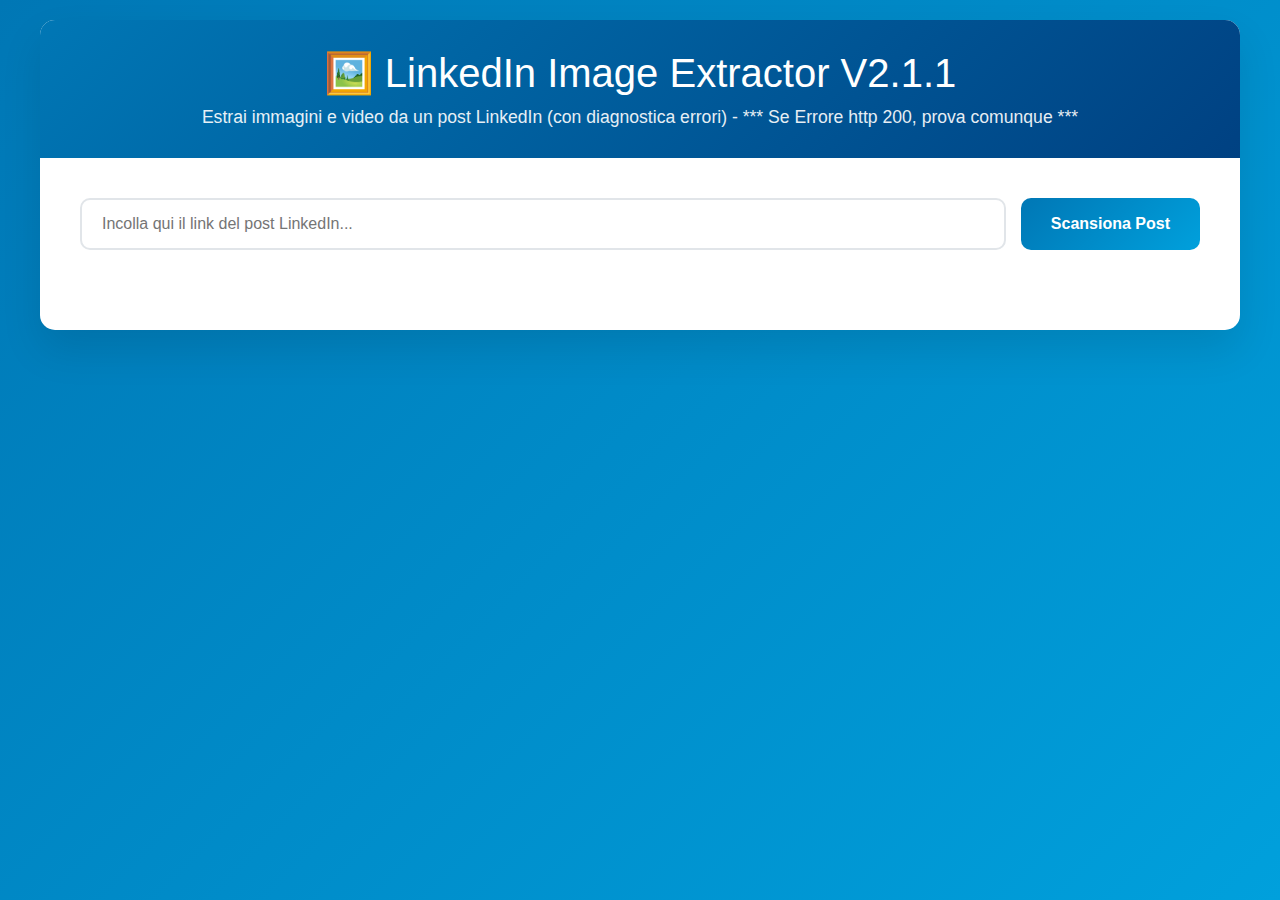
<file: linkedin_image_extractor_v_2.1_OK.html>
<!DOCTYPE html>
<html lang="it">
<head>
  <meta charset="UTF-8" />
  <meta name="viewport" content="width=device-width, initial-scale=1.0" />
  <title>LinkedIn Image Extractor V2.1.1</title>
  <style>
    * { margin:0; padding:0; box-sizing:border-box; }
    body { font-family:Segoe UI,Tahoma,Geneva,Verdana,sans-serif; background:linear-gradient(135deg,#0077b5,#00a0dc); min-height:100vh; padding:20px; }
    .container { max-width:1200px; margin:0 auto; background:#fff; border-radius:15px; box-shadow:0 20px 40px rgba(0,0,0,.1); overflow:hidden; }
    .header { background:linear-gradient(135deg,#0077b5,#004182); color:#fff; padding:30px; text-align:center; }
    .header h1 { font-size:2.5em; margin-bottom:10px; font-weight:300; }
    .header p { opacity:.9; font-size:1.1em; }
    .main-content { padding:40px; }
    .input-section { margin-bottom:40px; }
    .input-group { display:flex; gap:15px; margin-bottom:20px; }
    input[type=url] { flex:1; padding:15px 20px; border:2px solid #e1e5e9; border-radius:10px; font-size:16px; transition:.3s; }
    input[type=url]:focus { outline:none; border-color:#0077b5; box-shadow:0 0 0 3px rgba(0,119,181,.1); }
    .extract-btn { background:linear-gradient(135deg,#0077b5,#00a0dc); color:#fff; border:none; padding:15px 30px; border-radius:10px; font-size:16px; font-weight:600; cursor:pointer; transition:.3s; white-space:nowrap; }
    .extract-btn:hover { transform:translateY(-2px); box-shadow:0 10px 20px rgba(0,119,181,.3); }
    .extract-btn:disabled { background:#ccc; cursor:not-allowed; }
    .loading { display:none; text-align:center; padding:20px; }
    .spinner { width:50px; height:50px; border:5px solid #f3f3f3; border-top:5px solid #0077b5; border-radius:50%; animation:spin 1s linear infinite; margin:0 auto 20px; }
    @keyframes spin { 0%{transform:rotate(0)} 100%{transform:rotate(360deg)} }
    .results { margin-top:30px; }
    .status { padding:15px; border-radius:10px; margin-bottom:20px; font-weight:500; }
    .status.success { background:#d4edda; color:#155724; border:1px solid #c3e6cb; }
    .status.error { background:#f8d7da; color:#721c24; border:1px solid #f5c6cb; }
    .status.info { background:#d1ecf1; color:#0c5460; border:1px solid #bee5eb; }
    .images-grid { display:grid; grid-template-columns:repeat(auto-fill,minmax(300px,1fr)); gap:20px; margin-top:20px; }
    .image-card { background:#f8f9fa; border-radius:15px; padding:20px; box-shadow:0 5px 15px rgba(0,0,0,.1); transition:.3s; }
    .image-card:hover { transform:translateY(-5px); }
    .image-card img, .image-card video { width:100%; height:200px; object-fit:cover; border-radius:10px; margin-bottom:15px; cursor:pointer; background:#e9ecef; }
    .image-info { margin-bottom:15px; }
    .image-url { font-size:.8em; color:#666; word-break:break-all; margin-bottom:10px; padding:10px; background:#f0f0f0; border-radius:5px; }
    .image-actions { display:flex; gap:10px; }
    .download-btn, .copy-btn, .open-btn { flex:1; border:none; padding:8px 12px; border-radius:6px; font-size:12px; cursor:pointer; }
    .download-btn { background:#28a745; color:#fff; }
    .download-btn:hover { background:#218838; }
    .copy-btn { background:#6c757d; color:#fff; }
    .copy-btn:hover { background:#5a6268; }
    .open-btn { background:#007bff; color:#fff; }
    .open-btn:hover { background:#0056b3; }
    .debug-info { background:#f8f9fa; border-radius:10px; padding:20px; margin-top:20px; font-family:monospace; font-size:.9em; max-height:300px; overflow-y:auto; }
    .note { font-size:.8em; margin-top:6px; }
    .note.warn { color:#b02a37; }
    @media (max-width:768px){ .input-group{flex-direction:column;} .header h1{font-size:2em;} .main-content{padding:20px;} .images-grid{grid-template-columns:1fr;} }
  </style>
</head>
<body>
  <div class="container">
    <div class="header">
      <h1>🖼️ LinkedIn Image Extractor V2.1.1</h1>
      <p>Estrai immagini e video da un post LinkedIn (con diagnostica errori) - *** Se Errore http 200, prova comunque *** </p>
    </div>
    <div class="main-content">
      <div class="input-section">
        <div class="input-group">
          <input type="url" id="linkedinUrl" placeholder="Incolla qui il link del post LinkedIn..." />
          <button class="extract-btn" onclick="extractImages()">Scansiona Post</button>
        </div>
      </div>
      <div class="loading" id="loading">
        <div class="spinner"></div>
        <p>Scansionando il post LinkedIn...</p>
      </div>
      <div class="results" id="results"></div>
    </div>
  </div>

  <script>
    // Cache per evitare probe ripetute dello stesso URL
    const probeCache = new Map(); // url -> { status, statusText, errorMessage }

    function getFallbackDataUrl(){
      const svg = "<svg xmlns='http://www.w3.org/2000/svg' width='300' height='200'><rect width='100%' height='100%' fill='#cccccc'/><text x='50%' y='50%' dominant-baseline='middle' text-anchor='middle' fill='#666666' font-size='14'>Media non disponibile</text></svg>";
      return 'data:image/svg+xml;utf8,' + encodeURIComponent(svg);
    }

    async function probeUrl(url){
      if (probeCache.has(url)) return probeCache.get(url);
      const controller = new AbortController();
      const timeout = setTimeout(() => controller.abort(), 5000);
      try {
        const resp = await fetch(url, { method:'HEAD', cache:'no-store', redirect:'follow', signal: controller.signal });
        clearTimeout(timeout);
        const info = { status: resp.status, statusText: resp.statusText || '', errorMessage: '' };
        probeCache.set(url, info);
        return info;
      } catch (e) {
        clearTimeout(timeout);
        // Possibile CORS o rete. Salvo l'errore per evitare loop di retry.
        const info = { status: 0, statusText: '', errorMessage: e.message || 'Network error' };
        probeCache.set(url, info);
        return info;
      }
    }

    async function extractImages(){
      const url = document.getElementById('linkedinUrl').value.trim();
      const loadingDiv = document.getElementById('loading');
      const resultsDiv = document.getElementById('results');
      const extractBtn = document.querySelector('.extract-btn');
      if (!url){ showStatus('error','Per favore inserisci un URL valido'); return; }
      if (!url.includes('linkedin.com')){ showStatus('error', "L'URL deve essere di LinkedIn"); return; }
      resultsDiv.innerHTML = '';
      loadingDiv.style.display = 'block';
      extractBtn.disabled = true; extractBtn.textContent = 'Scansionando...';
      try {
        const proxies = [
          'https://api.allorigins.win/raw?url=',
          'https://corsproxy.io/?',
          'https://cors-anywhere.herokuapp.com/',
          'https://thingproxy.freeboard.io/fetch/'
        ];
        let html = null, usedProxy = null;
        for (const proxy of proxies){
          try {
            const res = await fetch(proxy + encodeURIComponent(url), { headers: { 'User-Agent':'Mozilla/5.0' } });
            if (res.ok){ html = await res.text(); usedProxy = proxy; break; }
          } catch(_) { /* try next */ }
        }
        if (!html) throw new Error('Impossibile accedere al post. Tutti i proxy hanno fallito.');
        const media = extractMedia(html);
        loadingDiv.style.display = 'none';
        extractBtn.disabled = false; extractBtn.textContent = 'Scansiona Post';
        if (media.length){ showStatus('success', `Trovati ${media.length} media nel post! (Proxy usato: ${usedProxy})`); displayImages(media); }
        else { showStatus('info','Nessun media trovato. Il post potrebbe essere privato.'); showDebugInfo(html.substring(0,2000)+'...'); }
      } catch (err){
        loadingDiv.style.display = 'none';
        extractBtn.disabled = false; extractBtn.textContent = 'Scansiona Post';
        showStatus('error', `Errore: ${err.message}`);
      }
    }

    function extractMedia(html){
      const media = [], seen = new Set();
      const mediaRegexes = [
        /https:\/\/media\.licdn\.com\/dms\/image\/[^"'\s)]+/g,
        /https:\/\/media-exp\d*\.licdn\.com\/[^"'\s)]+/g,
        /https:\/\/dms\.licdn\.com\/[^"'\s)]+/g,
        /src=["']([^"']*(?:jpe?g|png|gif|webp)[^"']*)["']/gi,
        /data-(?:delayed-url|src|background-image)=["']([^"']+)["']/gi,
        /background-image:\s*url\((['"]?)([^'")]+)\1\)/gi,
        /<video[^>]+src=["']([^"']+)["']/gi,
        /<video[^>]+poster=["']([^"']+)["']/gi,
        /https?:\/\/[^"'\s)]*\.(?:jpe?g|png|gif|webp|mp4|mov)(?:\?[^"'\s)]*)?/gi
      ];
      mediaRegexes.forEach((re,i)=>{ let m; while((m=re.exec(html))!==null){ const url=m[1]||m[0]; if(url.startsWith('http')&&!seen.has(url)){ seen.add(url); media.push({url,alt:`Media Regex ${i+1}`,source:`Regex ${i+1}`}); } } });
      try{
        const doc = new DOMParser().parseFromString(html,'text/html');
        doc.querySelectorAll('img').forEach((img,i)=>{ const src=img.src||img.getAttribute('data-delayed-url')||img.getAttribute('data-src'); if(src&&!seen.has(src)){ seen.add(src); media.push({url:src,alt:img.alt||`Immagine ${i+1}`,source:'DOM IMG'}); } });
        doc.querySelectorAll('video').forEach((vid,i)=>{ const src=vid.src||vid.getAttribute('data-src'); const poster=vid.getAttribute('poster'); if(src&&!seen.has(src)){ seen.add(src); media.push({url:src,alt:`Video ${i+1}`,source:'DOM VIDEO'}); } if(poster&&!seen.has(poster)){ seen.add(poster); media.push({url:poster,alt:`Poster video ${i+1}`,source:'DOM VIDEO poster'}); } });
      }catch(e){ console.log('DOM parse fail', e); }
      return media;
    }

    function showStatus(type,msg){ const d=document.createElement('div'); d.className=`status ${type}`; d.textContent=msg; document.getElementById('results').appendChild(d); }

    function displayImages(images){ const grid=document.createElement('div'); grid.className='images-grid'; images.forEach((m,i)=> grid.appendChild(createCard(m,i)) ); document.getElementById('results').appendChild(grid); }

    function noteForProbe(info, url){
      const div = document.createElement('div');
      div.className = 'note warn';
      if (info.status){
        div.textContent = `Errore HTTP ${info.status} ${info.statusText ? '('+info.statusText+')' : ''}`;
      } else {
        // hint specifico per CDN LinkedIn/CORS
        const isLinkedInCdn = /licdn\.com|linkedin\.com/.test(new URL(url).hostname);
        div.textContent = isLinkedInCdn
          ? `Errore di rete/CORS: impossibile verificare lo stato (sessione o referer richiesti dal CDN)`
          : `Errore di rete: ${info.errorMessage || 'Failed to fetch'}`;
      }
      return div;
    }

    function attachErrorDiagnostics(mediaEl, cardEl, url){
      const FALLBACK = getFallbackDataUrl();
      let handled = false; // evita loop
      mediaEl.onerror = async function(){
        if (handled) return; handled = true;
        // disabilita ulteriori onerror
        mediaEl.onerror = null;
        // applica fallback visivo
        if (mediaEl.tagName === 'IMG') mediaEl.src = FALLBACK; else mediaEl.poster = FALLBACK;
        // mostra nota una sola volta per card
        if (!cardEl.dataset.probed){
          cardEl.dataset.probed = '1';
          const info = await probeUrl(url);
          cardEl.appendChild( noteForProbe(info, url) );
        }
      };
    }

    function createCard(m,i){
      const c = document.createElement('div'); c.className='image-card';
      let mediaEl;
      if (/\.(mp4|mov)(\?|$)/i.test(m.url)){
        mediaEl = document.createElement('video');
        mediaEl.src = m.url; mediaEl.controls = true;
        attachErrorDiagnostics(mediaEl, c, m.url);
      } else {
        mediaEl = document.createElement('img');
        mediaEl.src = m.url;
        attachErrorDiagnostics(mediaEl, c, m.url);
      }
      c.appendChild(mediaEl);

      const info = document.createElement('div'); info.className='image-info';
      const urlDiv = document.createElement('div'); urlDiv.className='image-url'; urlDiv.textContent = m.url;
      info.appendChild(urlDiv); c.appendChild(info);

      const acts = document.createElement('div'); acts.className='image-actions';
      const dwn = document.createElement('button'); dwn.className='download-btn'; dwn.textContent='⬇️ Download'; dwn.onclick=()=>downloadImage(m.url,`media-${i+1}`);
      const copy = document.createElement('button'); copy.className='copy-btn'; copy.textContent='📋 Copia URL'; copy.onclick=()=>copyToClipboard(m.url);
      const open = document.createElement('button'); open.className='open-btn'; open.textContent='🔗 Apri'; open.onclick=()=>window.open(m.url,'_blank');
      acts.appendChild(dwn); acts.appendChild(copy); acts.appendChild(open);
      c.appendChild(acts);
      return c;
    }

    async function downloadImage(url,filename){
      try { const a=document.createElement('a'); a.href=url; a.download=filename; a.target='_blank'; document.body.appendChild(a); a.click(); document.body.removeChild(a); }
      catch(_) { window.open(url,'_blank'); }
    }

    function copyToClipboard(text){
      navigator.clipboard.writeText(text).then(()=>alert('URL copiato!')).catch(()=>{
        const t=document.createElement('textarea'); t.value=text; document.body.appendChild(t); t.select(); document.execCommand('copy'); document.body.removeChild(t); alert('URL copiato!');
      });
    }

    function showDebugInfo(html){ const d=document.createElement('div'); d.className='debug-info'; d.innerHTML='<strong>Debug HTML:</strong><br><pre>'+html.replace(/</g,'&lt;').replace(/>/g,'&gt;')+'</pre>'; document.getElementById('results').appendChild(d); }

    document.getElementById('linkedinUrl').addEventListener('keypress', e=>{ if (e.key==='Enter') extractImages(); });
  </script>
</body>
</html>
</file>
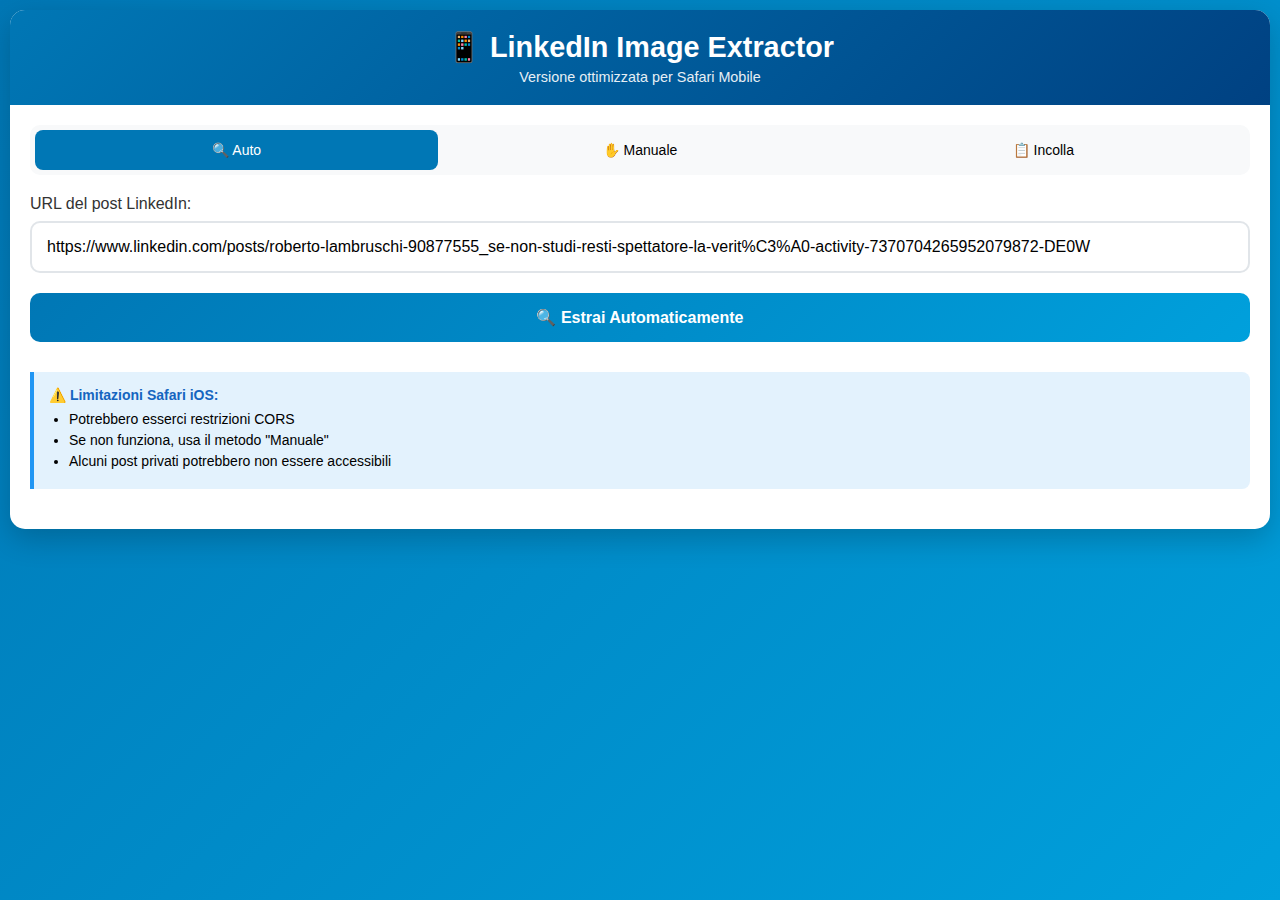
<file: linkedin_image_extractorSafari.html>
<!DOCTYPE html>
<html lang="it">
<head>
    <meta charset="UTF-8">
    <meta name="viewport" content="width=device-width, initial-scale=1.0, user-scalable=yes">
    <title>LinkedIn Image Extractor - Mobile</title>
    <style>
        * {
            margin: 0;
            padding: 0;
            box-sizing: border-box;
        }

        body {
            font-family: -apple-system, BlinkMacSystemFont, 'Segoe UI', Roboto, sans-serif;
            background: linear-gradient(135deg, #0077b5, #00a0dc);
            min-height: 100vh;
            padding: 10px;
            font-size: 16px; /* Evita zoom su iOS */
        }

        .container {
            max-width: 100%;
            margin: 0 auto;
            background: white;
            border-radius: 15px;
            box-shadow: 0 10px 30px rgba(0, 0, 0, 0.2);
            overflow: hidden;
        }

        .header {
            background: linear-gradient(135deg, #0077b5, #004182);
            color: white;
            padding: 20px;
            text-align: center;
        }

        .header h1 {
            font-size: 1.8em;
            margin-bottom: 5px;
            font-weight: 600;
        }

        .header p {
            opacity: 0.9;
            font-size: 0.9em;
        }

        .main-content {
            padding: 20px;
        }

        .method-tabs {
            display: flex;
            margin-bottom: 20px;
            background: #f8f9fa;
            border-radius: 10px;
            padding: 5px;
        }

        .tab {
            flex: 1;
            padding: 12px 8px;
            background: none;
            border: none;
            font-size: 14px;
            font-weight: 500;
            cursor: pointer;
            border-radius: 8px;
            transition: all 0.3s ease;
            text-align: center;
        }

        .tab.active {
            background: #0077b5;
            color: white;
        }

        .tab-content {
            display: none;
        }

        .tab-content.active {
            display: block;
        }

        .input-group {
            margin-bottom: 20px;
        }

        .input-group label {
            display: block;
            margin-bottom: 8px;
            font-weight: 500;
            color: #333;
        }

        input[type="url"], textarea {
            width: 100%;
            padding: 15px;
            border: 2px solid #e1e5e9;
            border-radius: 10px;
            font-size: 16px; /* Evita zoom su iOS */
            transition: border-color 0.3s ease;
        }

        input[type="url"]:focus, textarea:focus {
            outline: none;
            border-color: #0077b5;
        }

        textarea {
            min-height: 120px;
            resize: vertical;
            font-family: monospace;
            font-size: 14px;
        }

        .btn {
            width: 100%;
            padding: 15px;
            background: linear-gradient(135deg, #0077b5, #00a0dc);
            color: white;
            border: none;
            border-radius: 10px;
            font-size: 16px;
            font-weight: 600;
            cursor: pointer;
            transition: all 0.3s ease;
            margin-bottom: 10px;
        }

        .btn:active {
            transform: scale(0.98);
        }

        .btn:disabled {
            background: #ccc;
            cursor: not-allowed;
            transform: none;
        }

        .btn.secondary {
            background: #6c757d;
        }

        .results {
            margin-top: 20px;
        }

        .status {
            padding: 15px;
            border-radius: 10px;
            margin-bottom: 15px;
            font-weight: 500;
        }

        .status.success {
            background: #d4edda;
            color: #155724;
            border: 1px solid #c3e6cb;
        }

        .status.error {
            background: #f8d7da;
            color: #721c24;
            border: 1px solid #f5c6cb;
        }

        .status.info {
            background: #d1ecf1;
            color: #0c5460;
            border: 1px solid #bee5eb;
        }

        .images-grid {
            display: grid;
            gap: 15px;
            margin-top: 20px;
        }

        .image-card {
            background: #f8f9fa;
            border-radius: 12px;
            padding: 15px;
            box-shadow: 0 3px 10px rgba(0, 0, 0, 0.1);
        }

        .image-card img {
            width: 100%;
            height: auto;
            max-height: 300px;
            object-fit: cover;
            border-radius: 8px;
            margin-bottom: 10px;
            cursor: pointer;
        }

        .image-url {
            font-size: 11px;
            color: #666;
            word-break: break-all;
            margin-bottom: 10px;
            padding: 8px;
            background: #f0f0f0;
            border-radius: 5px;
            font-family: monospace;
        }

        .image-actions {
            display: grid;
            grid-template-columns: 1fr 1fr;
            gap: 8px;
        }

        .action-btn {
            padding: 10px;
            border: none;
            border-radius: 6px;
            font-size: 13px;
            font-weight: 500;
            cursor: pointer;
            transition: all 0.2s ease;
        }

        .action-btn:active {
            transform: scale(0.95);
        }

        .download-btn {
            background: #28a745;
            color: white;
        }

        .copy-btn {
            background: #6c757d;
            color: white;
        }

        .instructions {
            background: #e3f2fd;
            border-left: 4px solid #2196f3;
            padding: 15px;
            margin: 20px 0;
            border-radius: 0 8px 8px 0;
            font-size: 14px;
        }

        .instructions h4 {
            color: #1565c0;
            margin-bottom: 8px;
        }

        .instructions ol, .instructions ul {
            padding-left: 20px;
        }

        .instructions li {
            margin-bottom: 5px;
        }

        .loading {
            display: none;
            text-align: center;
            padding: 20px;
        }

        .spinner {
            width: 40px;
            height: 40px;
            border: 4px solid #f3f3f3;
            border-top: 4px solid #0077b5;
            border-radius: 50%;
            animation: spin 1s linear infinite;
            margin: 0 auto 15px;
        }

        @keyframes spin {
            0% { transform: rotate(0deg); }
            100% { transform: rotate(360deg); }
        }

        /* Stili specifici per iOS */
        @supports (-webkit-touch-callout: none) {
            input, textarea, button {
                border-radius: 10px;
                -webkit-appearance: none;
            }
        }
    </style>
</head>
<body>
    <div class="container">
        <div class="header">
            <h1>📱 LinkedIn Image Extractor</h1>
            <p>Versione ottimizzata per Safari Mobile</p>
        </div>

        <div class="main-content">
            <div class="method-tabs">
                <button class="tab active" onclick="switchTab('auto')">🔍 Auto</button>
                <button class="tab" onclick="switchTab('manual')">✋ Manuale</button>
                <button class="tab" onclick="switchTab('paste')">📋 Incolla</button>
            </div>

            <!-- Metodo Automatico -->
            <div id="auto" class="tab-content active">
                <div class="input-group">
                    <label for="linkedinUrl">URL del post LinkedIn:</label>
                    <input 
                        type="url" 
                        id="linkedinUrl" 
                        placeholder="https://www.linkedin.com/posts/..."
                        value="https://www.linkedin.com/posts/roberto-lambruschi-90877555_se-non-studi-resti-spettatore-la-verit%C3%A0-activity-7370704265952079872-DE0W"
                    >
                </div>
                <button class="btn" onclick="extractImagesAuto()">
                    🔍 Estrai Automaticamente
                </button>
                
                <div class="instructions">
                    <h4>⚠️ Limitazioni Safari iOS:</h4>
                    <ul>
                        <li>Potrebbero esserci restrizioni CORS</li>
                        <li>Se non funziona, usa il metodo "Manuale"</li>
                        <li>Alcuni post privati potrebbero non essere accessibili</li>
                    </ul>
                </div>
            </div>

            <!-- Metodo Manuale -->
            <div id="manual" class="tab-content">
                <div class="instructions">
                    <h4>🛠️ Metodo manuale (più affidabile):</h4>
                    <ol>
                        <li>Apri il post LinkedIn in Safari</li>
                        <li>Tieni premuto su un'area vuota → "Ispeziona elemento"</li>
                        <li>Vai su Console e incolla questo codice:</li>
                    </ol>
                </div>
                
                <textarea id="extractScript" readonly>
// Codice da incollare nella console di Safari
const images = [];
document.querySelectorAll('img').forEach((img, i) => {
    const src = img.src || img.getAttribute('data-delayed-url') || img.getAttribute('data-src');
    if (src && src.includes('licdn.com')) {
        images.push({url: src, alt: img.alt || `Immagine ${i+1}`});
        console.log(`${i+1}: ${src}`);
    }
});
console.log('=== RISULTATI ===');
console.log(`Trovate ${images.length} immagini`);
images.forEach((img, i) => console.log(`${i+1}: ${img.url}`));
// Copia questo output e incollalo nella scheda "Incolla"
                </textarea>
                
                <button class="btn secondary" onclick="copyScript()">
                    📋 Copia Codice Console
                </button>
            </div>

            <!-- Metodo Incolla -->
            <div id="paste" class="tab-content">
                <div class="input-group">
                    <label for="pasteArea">Incolla qui i link delle immagini (uno per riga):</label>
                    <textarea 
                        id="pasteArea" 
                        placeholder="https://media.licdn.com/dms/image/...&#10;https://media.licdn.com/dms/image/...&#10;..."
                    ></textarea>
                </div>
                <button class="btn" onclick="processPastedUrls()">
                    📋 Processa Link Incollati
                </button>
            </div>

            <div class="loading" id="loading">
                <div class="spinner"></div>
                <p>Elaborazione in corso...</p>
            </div>

            <div class="results" id="results"></div>
        </div>
    </div>

    <script>
        function switchTab(tabName) {
            // Nascondi tutti i contenuti
            document.querySelectorAll('.tab-content').forEach(content => {
                content.classList.remove('active');
            });
            document.querySelectorAll('.tab').forEach(tab => {
                tab.classList.remove('active');
            });
            
            // Mostra il contenuto selezionato
            document.getElementById(tabName).classList.add('active');
            event.target.classList.add('active');
            
            // Pulisci i risultati
            document.getElementById('results').innerHTML = '';
        }

        async function extractImagesAuto() {
            const url = document.getElementById('linkedinUrl').value.trim();
            const loadingDiv = document.getElementById('loading');
            const resultsDiv = document.getElementById('results');

            if (!url) {
                showStatus('error', 'Inserisci un URL valido');
                return;
            }

            if (!url.includes('linkedin.com')) {
                showStatus('error', 'L\'URL deve essere di LinkedIn');
                return;
            }

            resultsDiv.innerHTML = '';
            loadingDiv.style.display = 'block';

            try {
                // Prova con allorigins (più compatibile con Safari iOS)
                const proxyUrl = `https://api.allorigins.win/get?url=${encodeURIComponent(url)}`;
                
                const response = await fetch(proxyUrl);
                const data = await response.json();
                
                if (data.contents) {
                    const images = extractImageUrls(data.contents);
                    
                    loadingDiv.style.display = 'none';
                    
                    if (images.length > 0) {
                        showStatus('success', `Trovate ${images.length} immagini!`);
                        displayImages(images);
                    } else {
                        showStatus('info', 'Nessuna immagine trovata. Prova il metodo manuale.');
                    }
                } else {
                    throw new Error('Impossibile accedere al contenuto');
                }

            } catch (error) {
                loadingDiv.style.display = 'none';
                console.error('Errore:', error);
                showStatus('error', 'Metodo automatico fallito. Usa il metodo "Manuale".');
            }
        }

        function copyScript() {
            const script = document.getElementById('extractScript');
            script.select();
            script.setSelectionRange(0, 99999); // Per dispositivi mobili
            
            try {
                document.execCommand('copy');
                showStatus('success', 'Codice copiato! Incollalo nella console di Safari.');
            } catch (err) {
                showStatus('error', 'Errore nella copia. Seleziona manualmente il testo.');
            }
        }

        function processPastedUrls() {
            const pasteArea = document.getElementById('pasteArea');
            const text = pasteArea.value.trim();
            
            if (!text) {
                showStatus('error', 'Incolla i link delle immagini nell\'area di testo');
                return;
            }
            
            const lines = text.split('\n').map(line => line.trim()).filter(line => line);
            const imageUrls = [];
            
            lines.forEach((line, index) => {
                // Cerca URL di immagini nella riga
                const urlMatch = line.match(/(https?:\/\/[^\s]+)/);
                if (urlMatch) {
                    const url = urlMatch[1];
                    if (url.includes('licdn.com') || url.match(/\.(jpe?g|png|gif|webp)/i)) {
                        imageUrls.push({
                            url: url,
                            alt: `Immagine ${index + 1}`,
                            source: 'Incollato manualmente'
                        });
                    }
                }
            });
            
            if (imageUrls.length > 0) {
                showStatus('success', `Elaborate ${imageUrls.length} immagini!`);
                displayImages(imageUrls);
            } else {
                showStatus('error', 'Nessun link di immagine valido trovato nel testo incollato');
            }
        }

        function extractImageUrls(html) {
            const images = [];
            const imageRegexes = [
                /https:\/\/media\.licdn\.com\/dms\/image\/[^"'\s)]+/g,
                /https:\/\/media-exp\d*\.licdn\.com\/[^"'\s)]+/g,
                /https:\/\/dms\.licdn\.com\/[^"'\s)]+/g
            ];

            imageRegexes.forEach((regex, index) => {
                const matches = html.match(regex);
                if (matches) {
                    matches.forEach(url => {
                        if (!images.some(img => img.url === url)) {
                            images.push({
                                url: url,
                                alt: `Immagine LinkedIn`,
                                source: `Auto-extract`
                            });
                        }
                    });
                }
            });

            return images;
        }

        function showStatus(type, message) {
            const resultsDiv = document.getElementById('results');
            const statusDiv = document.createElement('div');
            statusDiv.className = `status ${type}`;
            statusDiv.textContent = message;
            resultsDiv.appendChild(statusDiv);
        }

        function displayImages(images) {
            const resultsDiv = document.getElementById('results');
            const gridDiv = document.createElement('div');
            gridDiv.className = 'images-grid';

            images.forEach((image, index) => {
                const card = createImageCard(image, index);
                gridDiv.appendChild(card);
            });

            resultsDiv.appendChild(gridDiv);
        }

        function createImageCard(image, index) {
            const card = document.createElement('div');
            card.className = 'image-card';

            const img = document.createElement('img');
            img.src = image.url;
            img.alt = image.alt;
            img.loading = 'lazy';
            img.onclick = () => {
                // Su iOS, apri l'immagine in una nuova finestra per la visualizzazione completa
                window.open(image.url, '_blank');
            };
            
            img.onerror = function() {
                this.style.display = 'none';
                const errorDiv = document.createElement('div');
                errorDiv.style.cssText = 'padding:20px;text-align:center;color:#666;background:#f0f0f0;border-radius:8px;';
                errorDiv.textContent = '❌ Immagine non caricabile';
                this.parentNode.insertBefore(errorDiv, this);
            };

            const urlDiv = document.createElement('div');
            urlDiv.className = 'image-url';
            urlDiv.textContent = image.url;

            const actionsDiv = document.createElement('div');
            actionsDiv.className = 'image-actions';

            const copyBtn = document.createElement('button');
            copyBtn.className = 'action-btn copy-btn';
            copyBtn.textContent = '📋 Copia';
            copyBtn.onclick = () => copyToClipboard(image.url);

            const openBtn = document.createElement('button');
            openBtn.className = 'action-btn download-btn';
            openBtn.textContent = '🔗 Apri';
            openBtn.onclick = () => window.open(image.url, '_blank');

            actionsDiv.appendChild(copyBtn);
            actionsDiv.appendChild(openBtn);

            card.appendChild(img);
            card.appendChild(urlDiv);
            card.appendChild(actionsDiv);

            return card;
        }

        function copyToClipboard(text) {
            // Metodo ottimizzato per iOS Safari
            if (navigator.clipboard && window.isSecureContext) {
                navigator.clipboard.writeText(text).then(() => {
                    showStatus('success', 'URL copiato!');
                }).catch(() => {
                    fallbackCopy(text);
                });
            } else {
                fallbackCopy(text);
            }
        }

        function fallbackCopy(text) {
            const textArea = document.createElement('textarea');
            textArea.value = text;
            textArea.style.cssText = 'position:fixed;left:-9999px;top:-9999px;';
            document.body.appendChild(textArea);
            textArea.focus();
            textArea.select();
            
            try {
                document.execCommand('copy');
                showStatus('success', 'URL copiato!');
            } catch (err) {
                showStatus('error', 'Copia manuale necessaria');
            }
            
            document.body.removeChild(textArea);
        }

        // Gestione touch per iOS
        document.addEventListener('touchstart', function() {}, true);
    </script>
</body>
</html>
</file>
<file: styles.css>
* { margin:0; padding:0; box-sizing:border-box; }
body { font-family:Segoe UI,Tahoma,Geneva,Verdana,sans-serif; background:linear-gradient(135deg,#667eea,#764ba2); min-height:100vh; padding:20px; }
.container { max-width:1400px; margin:0 auto; background:#fff; border-radius:20px; box-shadow:0 25px 50px rgba(0,0,0,.15); overflow:hidden; }
.header { background:linear-gradient(135deg,#667eea,#764ba2); color:#fff; padding:40px; text-align:center; position:relative; }
.header::before { content:''; position:absolute; top:0; left:0; right:0; bottom:0; background:url('data:image/svg+xml,<svg xmlns="http://www.w3.org/2000/svg" viewBox="0 0 100 100"><defs><pattern id="grid" width="10" height="10" patternUnits="userSpaceOnUse"><path d="M 10 0 L 0 0 0 10" fill="none" stroke="rgba(255,255,255,0.1)" stroke-width="0.5"/></pattern></defs><rect width="100" height="100" fill="url(%23grid)"/></svg>'); opacity:0.3; }
.header h1 { font-size:3em; margin-bottom:15px; font-weight:300; position:relative; z-index:1; }
.header p { opacity:.9; font-size:1.2em; position:relative; z-index:1; }
.main-content { padding:40px; }

.tabs-container { margin-bottom:30px; }
.tabs-nav { display:flex; background:#f8f9fa; border-radius:12px; padding:4px; margin-bottom:20px; }
.tab-btn { flex:1; padding:12px 20px; border:none; background:transparent; cursor:pointer; border-radius:8px; font-weight:500; transition:.3s; }
.tab-btn.active { background:#667eea; color:#fff; box-shadow:0 4px 12px rgba(102,126,234,.3); }
.tab-content { display:none; }
.tab-content.active { display:block; }

.input-section { margin-bottom:40px; }
.input-group { display:flex; gap:15px; margin-bottom:20px; }
.controls-row { display:flex; gap:15px; margin-bottom:20px; flex-wrap:wrap; align-items:center; }
.filter-group, .proxy-group, .carousel-group { display:flex; align-items:center; gap:10px; }
.filter-group label, .proxy-group label, .carousel-group label { font-weight:600; color:#333; white-space:nowrap; }

input[type=url] { flex:1; padding:15px 20px; border:2px solid #e1e5e9; border-radius:12px; font-size:16px; transition:.3s; }
input[type=url]:focus { outline:none; border-color:#667eea; box-shadow:0 0 0 4px rgba(102,126,234,.1); }

select { padding:12px 16px; border:2px solid #e1e5e9; border-radius:10px; font-size:14px; background:#fff; cursor:pointer; transition:.3s; }
select:focus { outline:none; border-color:#667eea; }

.filter-checkboxes { display:flex; gap:15px; flex-wrap:wrap; }
.checkbox-item { display:flex; align-items:center; gap:5px; background:#f8f9fa; padding:8px 12px; border-radius:8px; transition:.3s; }
.checkbox-item:hover { background:#e9ecef; }
.checkbox-item input[type=checkbox] { margin:0; }
.checkbox-item label { font-weight:normal; margin:0; cursor:pointer; }

.extract-btn { background:linear-gradient(135deg,#667eea,#764ba2); color:#fff; border:none; padding:16px 32px; border-radius:12px; font-size:16px; font-weight:600; cursor:pointer; transition:.3s; white-space:nowrap; position:relative; overflow:hidden; }
.extract-btn:hover { transform:translateY(-2px); box-shadow:0 12px 24px rgba(102,126,234,.4); }
.extract-btn:disabled { background:#ccc; cursor:not-allowed; transform:none; }

.clean-btn { background:linear-gradient(135deg,#ffc107,#e0a800); color:#212529; border:none; padding:16px 24px; border-radius:12px; font-size:16px; font-weight:600; cursor:pointer; transition:.3s; white-space:nowrap; }
.clean-btn:hover { transform:translateY(-2px); box-shadow:0 12px 24px rgba(255,193,7,.4); }

.log-panel { background:#f8f9fa; border:2px solid #667eea; border-radius:12px; padding:15px; margin:15px 0; height:120px; overflow-y:auto; font-family:'Courier New',monospace; font-size:13px; color:#333; }
.log-panel .log-info { color:#007bff; }
.log-panel .log-success { color:#28a745; }
.log-panel .log-error { color:#dc3545; }
.log-panel .log-warning { color:#ffc107; }

.loading { display:none; text-align:center; padding:30px; }
.spinner { width:60px; height:60px; border:6px solid #f3f3f3; border-top:6px solid #667eea; border-radius:50%; animation:spin 1s linear infinite; margin:0 auto 20px; }
@keyframes spin { 0%{transform:rotate(0)} 100%{transform:rotate(360deg)} }

.results { margin-top:30px; }
.status { padding:16px 20px; border-radius:12px; margin-bottom:20px; font-weight:500; border:2px solid transparent; }
.status.success { background:linear-gradient(135deg,#d4edda,#c3e6cb); color:#155724; border-color:#c3e6cb; }
.status.error { background:linear-gradient(135deg,#f8d7da,#f5c6cb); color:#721c24; border-color:#f5c6cb; }
.status.info { background:linear-gradient(135deg,#d1ecf1,#bee5eb); color:#0c5460; border-color:#bee5eb; }
.status.warning { background:linear-gradient(135deg,#fff3cd,#ffeaa7); color:#856404; border-color:#ffeaa7; }

.stats-dashboard { display:grid; grid-template-columns:repeat(auto-fit,minmax(200px,1fr)); gap:20px; margin:20px 0; }
.stat-card { background:linear-gradient(135deg,#f8f9fa,#e9ecef); border-radius:16px; padding:20px; text-align:center; transition:.3s; border:2px solid transparent; }
.stat-card:hover { transform:translateY(-4px); box-shadow:0 8px 25px rgba(0,0,0,.1); border-color:#667eea; }
.stat-number { font-size:2.5em; font-weight:bold; color:#667eea; margin-bottom:8px; }
.stat-label { font-size:1.1em; color:#666; font-weight:500; }

.media-grid { display:grid; grid-template-columns:repeat(auto-fill,minmax(320px,1fr)); gap:25px; margin-top:25px; }
.media-card { background:#fff; border-radius:16px; padding:20px; box-shadow:0 8px 25px rgba(0,0,0,.08); transition:.4s; position:relative; border:2px solid transparent; overflow:hidden; }
.media-card:hover { transform:translateY(-8px); box-shadow:0 15px 40px rgba(0,0,0,.15); border-color:#667eea; }
.media-card::before { content:''; position:absolute; top:0; left:0; right:0; height:4px; background:linear-gradient(90deg,#667eea,#764ba2); }

.media-preview { width:100%; height:220px; object-fit:cover; border-radius:12px; margin-bottom:16px; cursor:pointer; background:linear-gradient(135deg,#f8f9fa,#e9ecef); transition:.3s; }
.media-preview:hover { transform:scale(1.02); }

.media-info { margin-bottom:16px; }
.media-url { font-size:.85em; color:#666; word-break:break-all; margin-bottom:12px; padding:12px; background:linear-gradient(135deg,#f8f9fa,#e9ecef); border-radius:8px; border-left:4px solid #667eea; }
.media-source { font-size:.75em; color:#888; margin-top:8px; font-style:italic; }

.media-actions { display:flex; gap:8px; }
.action-btn { flex:1; border:none; padding:10px 12px; border-radius:8px; font-size:12px; cursor:pointer; font-weight:500; transition:.3s; }
.download-btn { background:linear-gradient(135deg,#28a745,#20c997); color:#fff; }
.download-btn:hover { background:linear-gradient(135deg,#218838,#1e7e34); transform:translateY(-1px); }
.copy-btn { background:linear-gradient(135deg,#6c757d,#495057); color:#fff; }
.copy-btn:hover { background:linear-gradient(135deg,#5a6268,#343a40); transform:translateY(-1px); }
.open-btn { background:linear-gradient(135deg,#007bff,#0056b3); color:#fff; }
.open-btn:hover { background:linear-gradient(135deg,#0056b3,#004085); transform:translateY(-1px); }

.js-analysis { background:linear-gradient(135deg,#f8f9fa,#e9ecef); border-radius:16px; padding:25px; margin:20px 0; border-left:6px solid #667eea; }
.js-analysis h4 { color:#667eea; margin-bottom:15px; font-size:1.3em; }
.js-file-list { max-height:400px; overflow-y:auto; }
.js-file-item { background:#fff; margin-bottom:12px; padding:15px; border-radius:10px; box-shadow:0 2px 8px rgba(0,0,0,.05); }
.js-file-url { font-weight:600; color:#333; margin-bottom:8px; }
.js-file-media { font-size:.9em; color:#666; }
.js-file-media span { background:#667eea; color:#fff; padding:2px 8px; border-radius:12px; margin-right:8px; font-size:.8em; }

.type-badge { font-size:.7em; padding:4px 8px; border-radius:12px; margin-left:8px; font-weight:bold; }
.type-image { background:#e3f2fd; color:#1565c0; }
.type-video { background:#fff3e0; color:#ef6c00; }
.type-audio { background:#f3e5f5; color:#7b1fa2; }
.type-document { background:#e8f5e8; color:#2e7d32; }

.carousel-badge { position:absolute; top:15px; right:15px; background:linear-gradient(135deg,#ff6b6b,#ee5a52); color:#fff; padding:6px 12px; border-radius:16px; font-size:.75em; font-weight:bold; box-shadow:0 4px 12px rgba(255,107,107,.3); }

.proxy-status { font-size:0.85em; margin-top:8px; padding:6px 12px; border-radius:6px; background:#f8f9fa; }
.proxy-working { background:#d4edda; color:#155724; }
.proxy-failed { background:#f8d7da; color:#721c24; }

.group-header { background:linear-gradient(135deg,#667eea,#764ba2); color:#fff; padding:15px 20px; border-radius:12px; margin:25px 0 15px 0; font-weight:600; display:flex; justify-content:space-between; align-items:center; box-shadow:0 4px 15px rgba(102,126,234,.3); }
.toggle-group { background:rgba(255,255,255,.2); color:white; border:none; padding:8px 16px; border-radius:8px; cursor:pointer; transition:.3s; }
.toggle-group:hover { background:rgba(255,255,255,.3); }
.group-content { display:grid; grid-template-columns:repeat(auto-fill,minmax(320px,1fr)); gap:25px; }
.group-collapsed .group-content { display:none; }

.advanced-filters { background:linear-gradient(135deg,#f8f9fa,#e9ecef); border-radius:16px; padding:20px; margin:20px 0; }
.advanced-filters h4 { color:#667eea; margin-bottom:15px; }
.filter-row { display:flex; gap:15px; margin-bottom:15px; flex-wrap:wrap; align-items:center; }
.filter-input { padding:8px 12px; border:2px solid #e1e5e9; border-radius:8px; }

@media (max-width:768px){
  .input-group, .controls-row, .filter-row { flex-direction:column; }
  .header h1 { font-size:2.2em; }
  .main-content { padding:20px; }
  .media-grid { grid-template-columns:1fr; }
  .tabs-nav { flex-direction:column; }
  .stats-dashboard { grid-template-columns:repeat(2,1fr); }
}
</file>
